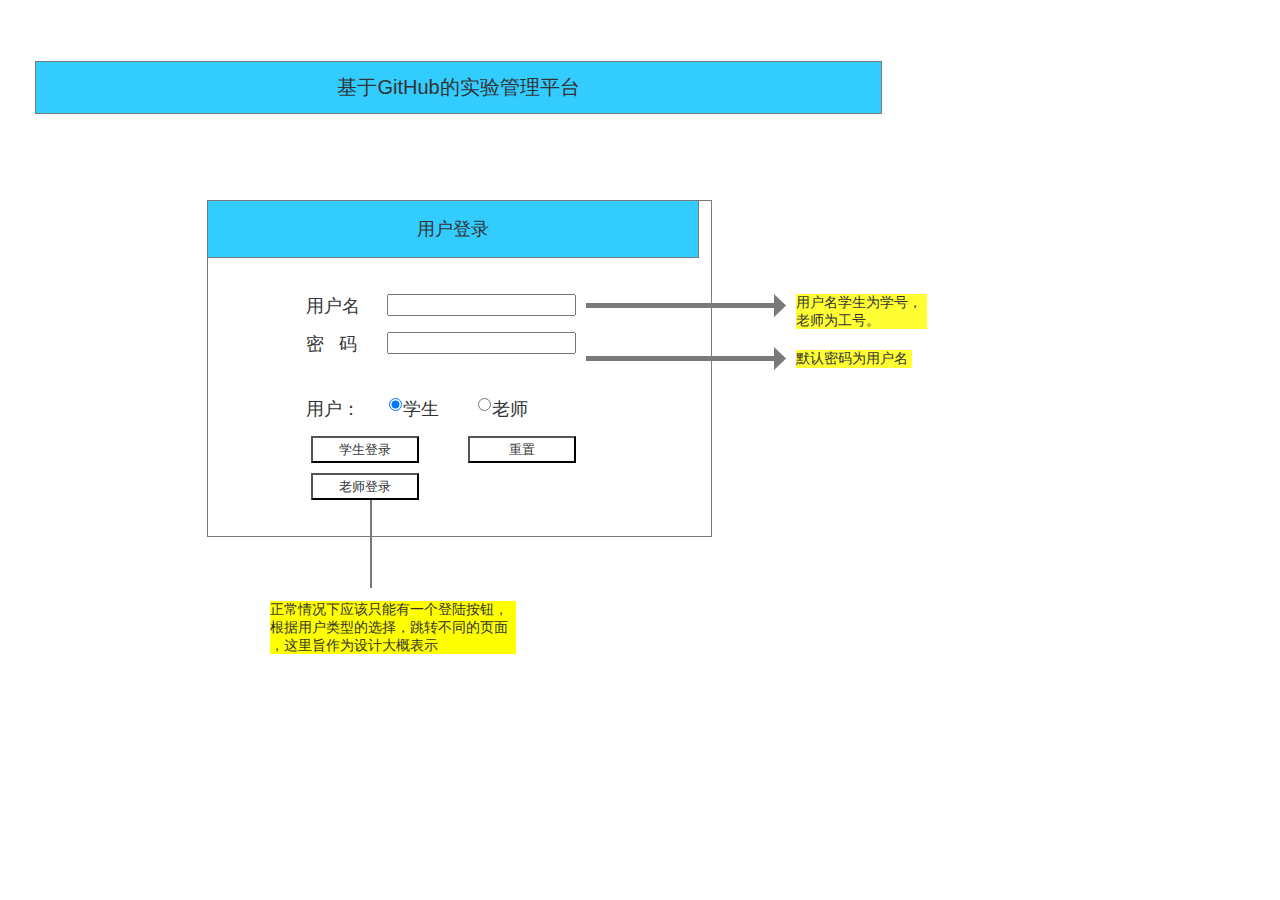
<file: test6/index.html>
﻿<!DOCTYPE html>
<html>
  <head>
    <title>index</title>
    <meta http-equiv="X-UA-Compatible" content="IE=edge"/>
    <meta http-equiv="content-type" content="text/html; charset=utf-8"/>
    <meta name="apple-mobile-web-app-capable" content="yes"/>
    <link href="resources/css/jquery-ui-themes.css" type="text/css" rel="stylesheet"/>
    <link href="resources/css/axure_rp_page.css" type="text/css" rel="stylesheet"/>
    <link href="data/styles.css" type="text/css" rel="stylesheet"/>
    <link href="files/index/styles.css" type="text/css" rel="stylesheet"/>
    <script src="resources/scripts/jquery-1.7.1.min.js"></script>
    <script src="resources/scripts/jquery-ui-1.8.10.custom.min.js"></script>
    <script src="resources/scripts/axure/axQuery.js"></script>
    <script src="resources/scripts/axure/globals.js"></script>
    <script src="resources/scripts/axutils.js"></script>
    <script src="resources/scripts/axure/annotation.js"></script>
    <script src="resources/scripts/axure/axQuery.std.js"></script>
    <script src="resources/scripts/axure/doc.js"></script>
    <script src="data/document.js"></script>
    <script src="resources/scripts/messagecenter.js"></script>
    <script src="resources/scripts/axure/events.js"></script>
    <script src="resources/scripts/axure/recording.js"></script>
    <script src="resources/scripts/axure/action.js"></script>
    <script src="resources/scripts/axure/expr.js"></script>
    <script src="resources/scripts/axure/geometry.js"></script>
    <script src="resources/scripts/axure/flyout.js"></script>
    <script src="resources/scripts/axure/ie.js"></script>
    <script src="resources/scripts/axure/model.js"></script>
    <script src="resources/scripts/axure/repeater.js"></script>
    <script src="resources/scripts/axure/sto.js"></script>
    <script src="resources/scripts/axure/utils.temp.js"></script>
    <script src="resources/scripts/axure/variables.js"></script>
    <script src="resources/scripts/axure/drag.js"></script>
    <script src="resources/scripts/axure/move.js"></script>
    <script src="resources/scripts/axure/visibility.js"></script>
    <script src="resources/scripts/axure/style.js"></script>
    <script src="resources/scripts/axure/adaptive.js"></script>
    <script src="resources/scripts/axure/tree.js"></script>
    <script src="resources/scripts/axure/init.temp.js"></script>
    <script src="files/index/data.js"></script>
    <script src="resources/scripts/axure/legacy.js"></script>
    <script src="resources/scripts/axure/viewer.js"></script>
    <script src="resources/scripts/axure/math.js"></script>
    <script type="text/javascript">
      $axure.utils.getTransparentGifPath = function() { return 'resources/images/transparent.gif'; };
      $axure.utils.getOtherPath = function() { return 'resources/Other.html'; };
      $axure.utils.getReloadPath = function() { return 'resources/reload.html'; };
    </script>
  </head>
  <body>
    <div id="base" class="">

      <!-- Unnamed (矩形) -->
      <div id="u0" class="ax_default box_1">
        <div id="u0_div" class=""></div>
        <!-- Unnamed () -->
        <div id="u1" class="text" style="visibility: visible;">
          <p><span>基于GitHub的实验管理平台</span></p>
        </div>
      </div>

      <!-- Unnamed (矩形) -->
      <div id="u2" class="ax_default box_1">
        <div id="u2_div" class=""></div>
        <!-- Unnamed () -->
        <div id="u3" class="text" style="display: none; visibility: hidden">
          <p><span></span></p>
        </div>
      </div>

      <!-- Unnamed (矩形) -->
      <div id="u4" class="ax_default box_1">
        <div id="u4_div" class=""></div>
        <!-- Unnamed () -->
        <div id="u5" class="text" style="visibility: visible;">
          <p><span>用户登录</span></p>
        </div>
      </div>

      <!-- Unnamed (矩形) -->
      <div id="u6" class="ax_default label">
        <div id="u6_div" class=""></div>
        <!-- Unnamed () -->
        <div id="u7" class="text" style="visibility: visible;">
          <p><span>用户名</span></p>
        </div>
      </div>

      <!-- Unnamed (矩形) -->
      <div id="u8" class="ax_default label">
        <div id="u8_div" class=""></div>
        <!-- Unnamed () -->
        <div id="u9" class="text" style="visibility: visible;">
          <p><span>密&nbsp;&nbsp; 码</span></p>
        </div>
      </div>

      <!-- Unnamed (文本框) -->
      <div id="u10" class="ax_default text_field">
        <input id="u10_input" type="text" value=""/>
      </div>

      <!-- Unnamed (文本框) -->
      <div id="u11" class="ax_default text_field">
        <input id="u11_input" type="text" value=""/>
      </div>

      <!-- Unnamed (矩形) -->
      <div id="u12" class="ax_default label">
        <div id="u12_div" class=""></div>
        <!-- Unnamed () -->
        <div id="u13" class="text" style="visibility: visible;">
          <p><span>用户：</span></p>
        </div>
      </div>

      <!-- Unnamed (单选按钮) -->
      <div id="u14" class="ax_default radio_button">
        <label for="u14_input">
          <!-- Unnamed () -->
          <div id="u15" class="text" style="visibility: visible;">
            <p><span>学生</span></p>
          </div>
        </label>
        <input id="u14_input" type="radio" value="radio" name="u14" checked/>
      </div>

      <!-- Unnamed (单选按钮) -->
      <div id="u16" class="ax_default radio_button">
        <label for="u16_input">
          <!-- Unnamed () -->
          <div id="u17" class="text" style="visibility: visible;">
            <p><span>老师</span></p>
          </div>
        </label>
        <input id="u16_input" type="radio" value="radio" name="u16"/>
      </div>

      <!-- Unnamed (提交按钮) -->
      <div id="u18" class="ax_default html_button">
        <input id="u18_input" type="submit" value="学生登录"/>
      </div>

      <!-- Unnamed (提交按钮) -->
      <div id="u19" class="ax_default html_button">
        <input id="u19_input" type="submit" value="重置"/>
      </div>

      <!-- Unnamed (矩形) -->
      <div id="u20" class="ax_default label">
        <div id="u20_div" class=""></div>
        <!-- Unnamed () -->
        <div id="u21" class="text" style="visibility: visible;">
          <p><span>用户名学生为学号，</span></p><p><span>老师为工号。</span></p>
        </div>
      </div>

      <!-- Unnamed (矩形) -->
      <div id="u22" class="ax_default label">
        <div id="u22_div" class=""></div>
        <!-- Unnamed () -->
        <div id="u23" class="text" style="visibility: visible;">
          <p><span>默认密码为用户名</span></p>
        </div>
      </div>

      <!-- Unnamed (水平线) -->
      <div id="u24" class="ax_default arrow">
        <img id="u24_img" class="img " src="images/index/u24.png"/>
        <!-- Unnamed () -->
        <div id="u25" class="text" style="display: none; visibility: hidden">
          <p><span></span></p>
        </div>
      </div>

      <!-- Unnamed (水平线) -->
      <div id="u26" class="ax_default arrow">
        <img id="u26_img" class="img " src="images/index/u24.png"/>
        <!-- Unnamed () -->
        <div id="u27" class="text" style="display: none; visibility: hidden">
          <p><span></span></p>
        </div>
      </div>

      <!-- Unnamed (提交按钮) -->
      <div id="u28" class="ax_default html_button">
        <input id="u28_input" type="submit" value="老师登录"/>
      </div>

      <!-- Unnamed (垂直线) -->
      <div id="u29" class="ax_default line">
        <img id="u29_img" class="img " src="images/index/u29.png"/>
        <!-- Unnamed () -->
        <div id="u30" class="text" style="display: none; visibility: hidden">
          <p><span></span></p>
        </div>
      </div>

      <!-- Unnamed (矩形) -->
      <div id="u31" class="ax_default label">
        <div id="u31_div" class=""></div>
        <!-- Unnamed () -->
        <div id="u32" class="text" style="visibility: visible;">
          <p><span>正常情况下应该只能有一个登陆按钮，</span></p><p><span>根据用户类型的选择，跳转不同的页面</span></p><p><span>，这里旨作为设计大概表示</span></p>
        </div>
      </div>
    </div>
  </body>
</html>
</file>
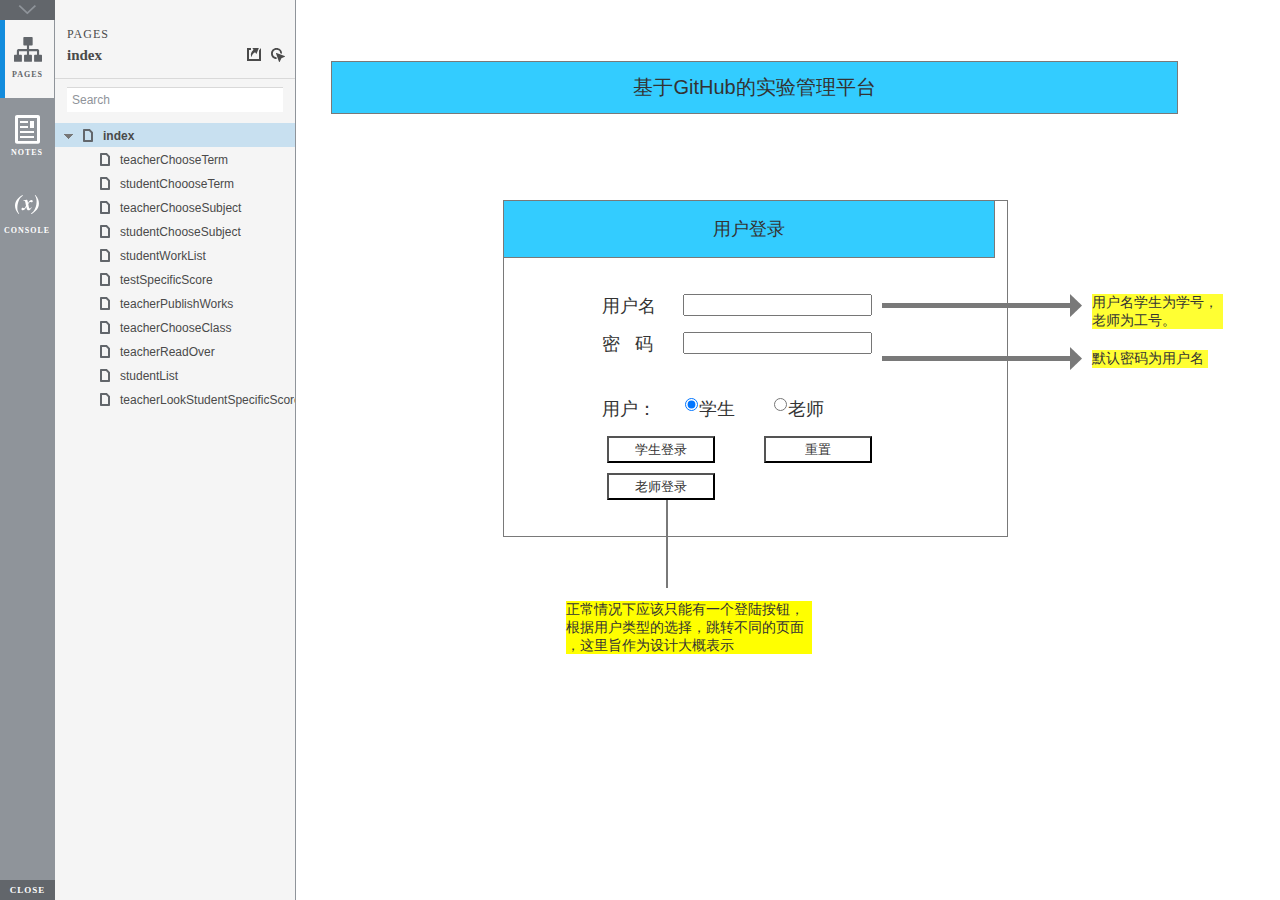
<file: test6/start.html>
﻿<!DOCTYPE html>
<html xmlns="http://www.w3.org/1999/xhtml" xml:lang="en" lang="en">
<head>
    <title>Untitled Document</title>
    <meta http-equiv="X-UA-Compatible" content="IE=edge"/>
    <meta http-equiv="content-type" content="text/html; charset=utf-8" />
    <meta name="viewport" content="width=device-width, initial-scale=1.0" />
    <meta name="apple-mobile-web-app-capable" content="yes" />
    <link type="text/css" href="resources/css/reset.css" rel="Stylesheet" />
    <link type="text/css" href="resources/css/default.css" rel="Stylesheet" />
    <!--<link href='https://fonts.googleapis.com/css?family=Nunito:300' rel='stylesheet' type='text/css'>-->

    <script type="text/javascript">
        if (location.href.toString().indexOf('file://localhost/') == 0) {
            location.href = location.href.toString().replace('file://localhost/', 'file:///');
        }
    </script>

    <script type="text/javascript" src="resources/scripts/jquery-1.7.1.min.js"></script>
    <script type="text/javascript" src="resources/scripts/player/splitter.js"></script>
    <script type="text/javascript" src="resources/scripts/axutils.js"></script>
    <script type="text/javascript" src="resources/scripts/player/axplayer.js"></script>
    <script type="text/javascript" src="resources/scripts/messagecenter.js"></script>
    <script type="text/javascript" src="data/document.js"></script>
    <style type="text/css">

#outerContainer {
	width:1000px;
	height:1500px;
}

.vsplitbar {
    width: 3px;
    /*background: #B9B9B9;*/
    border-right: 1px solid #8f949a;
}

.vsplitbar:hover, .vsplitbar.active {
    background: #8f949a;
}

#rightPanel {
    background-color: White;
}

/*#leftPanel {
    min-width: 120px;
}*/

.splitterMask {
   position:absolute;
   top: 0;
   left: 0;
   width: 100%;
   height: 100%;
   overflow: hidden;
   background-image: url(resources/images/transparent.gif);
   z-index: 20000;
}

    </style>
    <script type="text/javascript" language="JavaScript"><!--
        var SITEMAP_COLLAPSE_VAR_NAME = 'c';
        var PLUGIN_VAR_NAME = 'g';
        var FOOTNOTES_VAR_NAME = 'fn';
        var ADAPTIVE_VIEW_VAR_NAME = 'view';
        var lastLeftPanelWidth = 295;
        var toolBarOnly = true;

        // isolate scope
        (function() {
            setUpController();
            
            var configuration = $axure.document.configuration;
            var _settings = {};
            _settings.projectId = configuration.prototypeId;
            _settings.isAxshare = configuration.isAxshare;
            _settings.loadFeedbackPlugin = configuration.loadFeedbackPlugin;
            var cHash = getHashStringVar(SITEMAP_COLLAPSE_VAR_NAME);
            _settings.startCollapsed = cHash == "1";
            if(cHash == "2") closePlayer();
            var gHash = getHashStringVar(PLUGIN_VAR_NAME);
            if(gHash == "") gHash = 1;
            _settings.startPluginGid = gHash;

            $axure.player.settings = _settings;

            $(window).bind('load', function() {
                if(CHROME_5_LOCAL && !$('body').attr('pluginDetected')) {
                    window.location = 'resources/chrome/chrome.html';
                }
            });

            $(document).ready(function() {
                $axure.page.bind('load.start', mainFrame_onload);
                $axure.messageCenter.addMessageListener(messageCenter_message);

                $(document).on('pluginShown', function (event, data) {
                    setVarInCurrentUrlHash('g', data ? data : '');
                });

                $(document).on('pluginCreated', function(event, data) {
                    if($axure.player.settings.startPluginGid == data) {
                        $axure.player.showPlugin(data);
                    }
                });

                if($axure.player.settings.loadFeedbackPlugin) {
                    if($axure.player.settings.isAxshare) {
                        $axure.utils.loadJS('/Scripts/plugins/feedback/feedback8.js');
                    } else {
                        $axure.utils.loadJS('http://share.axure.com/Scripts/plugins/feedback/feedback8.js');
                    }
                }

                if(navigator.userAgent.indexOf("MSIE") >= 0) $('#outerContainer').width('100%');
                initialize();
                if($axure.player.settings.startCollapsed) $('#outerContainer').splitter({ sizeLeft: 0 });
                else $('#outerContainer').splitter({ sizeLeft: lastLeftPanelWidth });
                $('#leftPanel').width(lastLeftPanelWidth);
                
                $(window).resize(function() { resizeContent(); });

                $('#maximizePanelContainer').hide();

                initializeLogo();

                $(window).resize();
                resizeContent();
                
                $axure.player.collapseToBar();

                if($axure.player.settings.startCollapsed) {
                    collapse();
                    $('#leftPanel').width(0);
                }

                if(MOBILE_DEVICE) {
                    $('#interfaceControlFrameMinimizeContainer').height('45px');
                    $('#interfaceControlFrameMinimizeContainer a').height('45px');
                    $('#interfaceControlFrameHeaderContainer').css('margin-top','45px');
                    $('#interfaceControlFrameCloseContainer a').css('padding','10px 0px');
                    $('#maximizePanelContainer').height('45px');//.css('top','inherit').css('bottom','0px');

                    $('body').removeClass('hashover');

                    if(IOS) {
                        $('#rightPanel').css('overflow', 'auto').css('-webkit-overflow-scrolling', 'touch').css('-ms-overflow-x', 'hidden');

                        window.addEventListener("orientationchange", function() {
                            var viewport = document.querySelector("meta[name=viewport]");
                            //so iOS doesn't zoom when switching back to portrait
                            viewport.setAttribute('content', 'width=device-width, initial-scale=1.0, maximum-scale=1.0');
                            viewport.setAttribute('content', 'width=device-width, initial-scale=1.0');
                            resizeContent();
                        }, false);

                        $axure.page.bind('load.start', function() {
                            resizeContent();
                        });
                    }
                }

            });

            function initialize() {
                var legacyQString = getQueryString("Page");
                if (legacyQString.length > 0) {
                    location.href = location.href.substring(0, location.href.indexOf("?")) + "#p=" + legacyQString;
                    return;
                }

                var mainFrame = document.getElementById("mainFrame");
                mainFrame.contentWindow.location.href = getInitialUrl();
            }

            function initializeLogo() {
                if($axure.document.configuration.logoImagePath) {
                    var image = new Image();
                    image.onload = function() {
                        $('#logoImage').css('max-width', this.width + 'px');
                        $axure.player.resizeContent();
                    };
                    image.src = $axure.document.configuration.logoImagePath;
                
                    $('#interfaceControlFrameLogoImageContainer').html('<img id="logoImage" src="" />');
                    $('#logoImage').attr('src', $axure.document.configuration.logoImagePath).load(function() { resizeContent(); });
                } else $('#interfaceControlFrameLogoImageContainer').hide();

                if ($axure.document.configuration.logoImageCaption) {
                    $('#interfaceControlFrameLogoCaptionContainer').html($axure.document.configuration.logoImageCaption);
                } else $('#interfaceControlFrameLogoCaptionContainer').hide();

                if(!$('#interfaceControlFrameLogoImageContainer').is(':visible') && !$('#interfaceControlFrameLogoCaptionContainer').is(':visible')) {
                    $('#interfaceControlFrameLogoContainer').hide();
                }
            }

            var resizeContent = $axure.player.resizeContent = function() {
                var newHeight = $(window).height();
                var newWidth = $(window).width();

                var controlContainerHeight = newHeight;// - 30;
                if($('#interfaceControlFrameLogoContainer').is(':visible')) controlContainerHeight -= $('#interfaceControlFrameLogoContainer').outerHeight();// + 16;

                $('#outerContainer').height(newHeight).width(newWidth);
                $('.vsplitbar').height(newHeight);
                $('#leftPanel').height(newHeight);
                $('#interfaceControlFrame').height(newHeight);
                $('#interfaceControlFrameContainer').height(newHeight);
                $('#interfaceControlFrameHostContainer').height(controlContainerHeight);

                $('#rightPanel').height(newHeight);
                $('#mainFrame').height(newHeight);

                if($('#leftPanel').is(':visible')) $('#rightPanel').width($(window).width() - $('#leftPanel').width() - 1);// $('.vsplitbar').width());
                else $('#rightPanel').width($(window).width());

                $(document).trigger('ContainerHeightChange',[controlContainerHeight]);

                if(MOBILE_DEVICE) {
                    if(!(getHashStringVar(ADAPTIVE_VIEW_VAR_NAME).length > 0)) $axure.messageCenter.postMessage('setAdaptiveViewForSize', {'width':newWidth, 'height':$('#rightPanel').height()});
                }
            }

            var collapseToBar = $axure.player.collapseToBar = function() {
                lastLeftPanelWidth = $('#leftPanel').width();
                $('#leftPanel').width('55px');
                $('.vsplitbar').hide();
                $('#rightPanel').width($(window).width() - $('#leftPanel').width());
                $(window).resize();
                $('#outerContainer').trigger('resize');
                toolBarOnly = true;
            }

            var expandFromBar = $axure.player.expandFromBar = function() {
                if($('.vsplitbar').is(':visible')) return;

                $('#leftPanel').width(lastLeftPanelWidth);
                $('.vsplitbar').show();
                $('#rightPanel').width($(window).width() - $('#leftPanel').width() - 1);// $('.vsplitbar').width());
                $(window).resize();
                $('#outerContainer').trigger('resize');
                toolBarOnly = false;
            }

        })();

        function messageCenter_message(message, data) {
            if(message == 'expandFrame') expand();
            else if(message == 'getCollapseFrameOnLoad' && $axure.player.settings.startCollapsed && !MOBILE_DEVICE) $axure.messageCenter.postMessage('collapseFrameOnLoad');
        }

        
        function getInitialUrl() {
            var pageName = getHashStringVar("p");
            if(pageName.length > 0) return pageName + ".html";
            else {
                var url = getFirstPageUrl($axure.document.sitemap.rootNodes);
                return (url ? url : "about:blank");
            }
        }

        function getFirstPageUrl(nodes) {
            for (var i = 0; i < nodes.length; i++) {
                var node = nodes[i];
                if (node.url) return node.url;
                else {
                    var hasChildren = (node.children && node.children.length > 0);
                    if (hasChildren) {
                        var url = getFirstPageUrl(node.children);
                        if (url) return url;
                    }
                }
            }
            return null;
        }

        function closePlayer() {
            if($axure.page.location) window.location.href = $axure.page.location;
            else {
                var pageFile = getInitialUrl();
                var currentLocation = window.location.toString();
                window.location.href = currentLocation.substr(0, currentLocation.lastIndexOf("/") + 1) + pageFile;
            }
        }

        function replaceHash(newHash) {
            var currentLocWithoutHash = window.location.toString().split('#')[0];

            //We use replace so that every hash change doesn't get appended to the history stack.
            //We use replaceState in browsers that support it, else replace the location
            if(typeof window.history.replaceState != 'undefined') {
                try {
                    //Chrome 45 (Version 45.0.2454.85 m) started throwing an error here when generated locally (this only happens with sitemap open) which broke all interactions.
                    //try catch breaks the url adjusting nicely when the sitemap is open, but all interactions and forward and back buttons work.
                    //Uncaught SecurityError: Failed to execute 'replaceState' on 'History': A history state object with URL 'file:///C:/Users/Ian/Documents/Axure/HTML/Untitled/start.html#p=home' cannot be created in a document with origin 'null'.
                    window.history.replaceState(null, null, currentLocWithoutHash + newHash);
                } catch(ex) {}
            } else {
                window.location.replace(currentLocWithoutHash + newHash);
            }
        }

        function collapse() {
            setVarInCurrentUrlHash('c', 1);
            if(!toolBarOnly) lastLeftPanelWidth = $('#leftPanel').width();

            $('#maximizePanelContainer').show();
            $('#leftPanel').hide();
            $('.vsplitbar').hide();
            $('#rightPanel').width($(window).width());
            $(window).resize();
            $('#outerContainer').trigger('resize');

            $(document).trigger('sidebarCollapse');

            if(MOBILE_DEVICE) {
                $('#maximizePanelContainer').animate({
                    top:$('#rightPanel').height() - $('#maximizePanelContainer').height()
                }, 300, 'swing', function() {
                    $('#maximizePanelContainer').css('top', 'inherit').css('bottom', '0px');
                });
            }
        }

        function expand() {
            if(MOBILE_DEVICE) {
                $('#maximizePanelContainer').css('top', '0px').css('bottom', 'inherit');
            }

            deleteVarFromCurrentUrlHash('c');
            $('#maximizePanelContainer').hide();
            $('#leftPanel').width(lastLeftPanelWidth);
            $('#leftPanel').show();
            if(!toolBarOnly) {
                $('.vsplitbar').show();
                $('#rightPanel').width($(window).width() - $('#leftPanel').width() - 1);
            } else {
                $axure.player.collapseToBar();
            }
            $(window).resize();
            $('#outerContainer').trigger('resize');

            $(document).trigger('sidebarExpanded');
        }


        function mainFrame_onload() {
            if($axure.page.pageName) document.title = $axure.page.pageName;
        }

        function getQueryString(query) {
            var qstring = self.location.href.split("?");
            if(qstring.length < 2) return "";
            return GetParameter(qstring, query);
        }
        
        function GetParameter(qstring, query) {
            var prms = qstring[1].split("&");
            var frmelements = new Array();
            var currprmeter, querystr = "";

            for(var i = 0; i < prms.length; i++) {
                currprmeter = prms[i].split("=");
                frmelements[i] = new Array();
                frmelements[i][0] = currprmeter[0];
                frmelements[i][1] = currprmeter[1];
            }

            for(j = 0; j < frmelements.length; j++) {
                if(frmelements[j][0].toLowerCase() == query.toLowerCase()) {
                    querystr = frmelements[j][1];
                    break;
                }
            }
            return querystr;
        }
        
        function getHashStringVar(query) {
            var qstring = self.location.href.split("#");
            if(qstring.length < 2) return "";
            return GetParameter(qstring, query);
        }

        function setHashStringVar(currentHash, varName, varVal) {
            var varWithEqual = varName + '=';
            var poundVarWithEqual = varVal === '' ? '' :  '#' + varName + '=' + varVal;
            var ampVarWithEqual = varVal === '' ? '' :  '&' + varName + '=' + varVal;
            var hashToSet = '';

            var pageIndex = currentHash.indexOf('#' + varWithEqual);
            if(pageIndex == -1) pageIndex = currentHash.indexOf('&' + varWithEqual);
            if(pageIndex != -1) {
                var newHash = currentHash.substring(0, pageIndex);

                newHash = newHash == '' ? poundVarWithEqual : newHash + ampVarWithEqual;

                var ampIndex = currentHash.indexOf('&', pageIndex + 1);
                if(ampIndex != -1) {
                    newHash = newHash == '' ? '#' + currentHash.substring(ampIndex + 1) : newHash + currentHash.substring(ampIndex);
                }
                hashToSet = newHash;
            } else if(currentHash.indexOf('#') != -1) {
                hashToSet = currentHash + ampVarWithEqual;
            } else {
                hashToSet = poundVarWithEqual;
            }

            if(hashToSet != '' || varVal == '') {
                return hashToSet;
            }

            return null;
        }

        function setVarInCurrentUrlHash(varName, varVal) {
            var newHash = setHashStringVar(window.location.hash, varName, varVal);

            if(newHash != null) {
                replaceHash(newHash);
            }
        }

        function deleteHashStringVar(currentHash, varName) {
            var varWithEqual = varName + '=';

            var pageIndex = currentHash.indexOf('#' + varWithEqual);
            if(pageIndex == -1) pageIndex = currentHash.indexOf('&' + varWithEqual);
            if(pageIndex != -1) {
                var newHash = currentHash.substring(0, pageIndex);

                var ampIndex = currentHash.indexOf('&', pageIndex + 1);

                //IF begin of string....if none blank, ELSE # instead of & and rest
                //IF in string....prefix + if none blank, ELSE &-rest
                if(newHash == '') { //beginning of string
                    newHash = ampIndex != -1 ? '#' + currentHash.substring(ampIndex + 1) : '';
                } else { //somewhere in the middle
                    newHash = newHash + (ampIndex != -1 ? currentHash.substring(ampIndex) : '');
                }

                return newHash;
            }

            return null;
        }

        function deleteVarFromCurrentUrlHash(varName) {
            var newHash = deleteHashStringVar(window.location.hash, varName);

            if(newHash != null) {
                replaceHash(newHash);
            }
        }
    --></script>

    <link type="text/css" rel="Stylesheet" href="plugins/sitemap/styles/sitemap.css" />
    <script type="text/javascript" src="plugins/sitemap/sitemap.js"></script>
    <link type="text/css" rel="Stylesheet" href="plugins/page_notes/styles/page_notes.css" />
    <script type="text/javascript" src="plugins/page_notes/page_notes.js"></script>
    <!--<link type="text/css" rel="Stylesheet" href="plugins/recordplay/styles/recordplay.css" />
    <script type="text/javascript" src="plugins/recordplay/recordplay.js"></script>-->
    <link type="text/css" rel="Stylesheet" href="plugins/debug/styles/debug.css" />
    <script type="text/javascript" src="plugins/debug/debug.js"></script>

</head>
<body scroll="no" class="hashover">
    <div id="outerContainer">

        <div id="leftPanel">
            <div id="interfaceControlFrame">
                <div id="interfaceControlFrameMinimizeContainer">
                    <a title="Collapse" id="interfaceControlFrameMinimizeButton" onclick="collapse();">&nbsp;</a>
                </div>
                <div id="interfaceControlFrameHeaderContainer">
                    <ul id="interfaceControlFrameHeader"></ul>
                </div>
                <div id="interfaceControlFrameContainer">
                    <div id="interfaceControlFrameLogoContainer">
                        <div id="interfaceControlFrameLogoImageContainer"></div>
                        <div id="interfaceControlFrameLogoCaptionContainer"></div>
                    </div>
                    <div id="interfaceControlFrameHostContainer">
                    </div>
                </div>
                <div id="interfaceControlFrameCloseContainer">
                    <a title="Close" id="interfaceControlFrameCloseButton" onclick="closePlayer();">CLOSE</a>
                </div>
            </div>
        </div>
        <div id="rightPanel">
            <iframe id="mainFrame" name="mainFrame" width="100%" height="100%" src="" frameborder="0" style="display: block;"></iframe>
        </div>

    </div>

    <div id="maximizePanelContainer">
        <iframe id="expandFrame" src="resources/expand.html" width="100%" height="100%" scrolling="no" allowtransparency="true" frameborder="0"></iframe>
    </div>

</body>
</html>
</file>
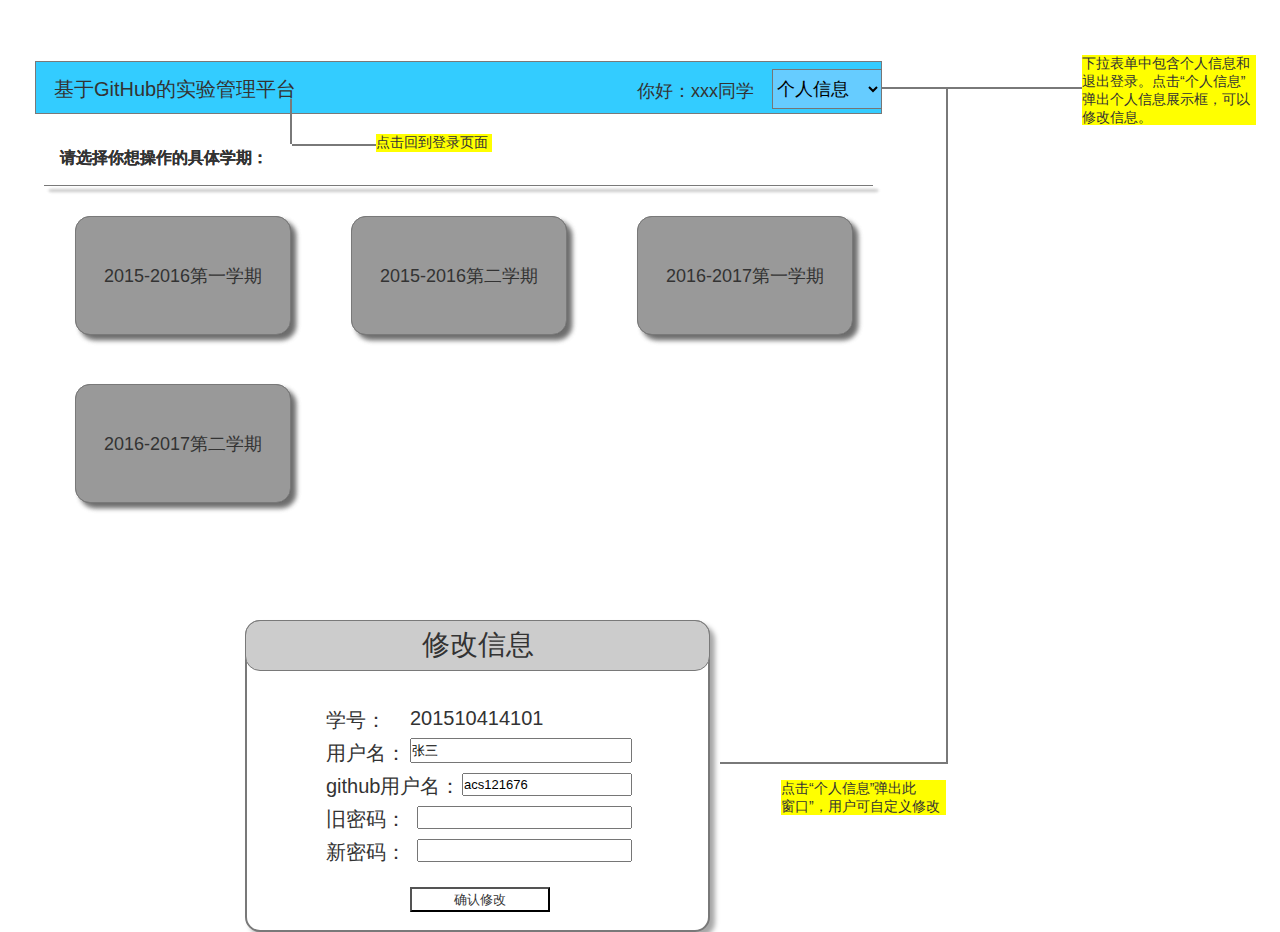
<file: test6/studentchoooseterm.html>
﻿<!DOCTYPE html>
<html>
  <head>
    <title>studentChoooseTerm</title>
    <meta http-equiv="X-UA-Compatible" content="IE=edge"/>
    <meta http-equiv="content-type" content="text/html; charset=utf-8"/>
    <meta name="apple-mobile-web-app-capable" content="yes"/>
    <link href="resources/css/jquery-ui-themes.css" type="text/css" rel="stylesheet"/>
    <link href="resources/css/axure_rp_page.css" type="text/css" rel="stylesheet"/>
    <link href="data/styles.css" type="text/css" rel="stylesheet"/>
    <link href="files/studentchoooseterm/styles.css" type="text/css" rel="stylesheet"/>
    <script src="resources/scripts/jquery-1.7.1.min.js"></script>
    <script src="resources/scripts/jquery-ui-1.8.10.custom.min.js"></script>
    <script src="resources/scripts/axure/axQuery.js"></script>
    <script src="resources/scripts/axure/globals.js"></script>
    <script src="resources/scripts/axutils.js"></script>
    <script src="resources/scripts/axure/annotation.js"></script>
    <script src="resources/scripts/axure/axQuery.std.js"></script>
    <script src="resources/scripts/axure/doc.js"></script>
    <script src="data/document.js"></script>
    <script src="resources/scripts/messagecenter.js"></script>
    <script src="resources/scripts/axure/events.js"></script>
    <script src="resources/scripts/axure/recording.js"></script>
    <script src="resources/scripts/axure/action.js"></script>
    <script src="resources/scripts/axure/expr.js"></script>
    <script src="resources/scripts/axure/geometry.js"></script>
    <script src="resources/scripts/axure/flyout.js"></script>
    <script src="resources/scripts/axure/ie.js"></script>
    <script src="resources/scripts/axure/model.js"></script>
    <script src="resources/scripts/axure/repeater.js"></script>
    <script src="resources/scripts/axure/sto.js"></script>
    <script src="resources/scripts/axure/utils.temp.js"></script>
    <script src="resources/scripts/axure/variables.js"></script>
    <script src="resources/scripts/axure/drag.js"></script>
    <script src="resources/scripts/axure/move.js"></script>
    <script src="resources/scripts/axure/visibility.js"></script>
    <script src="resources/scripts/axure/style.js"></script>
    <script src="resources/scripts/axure/adaptive.js"></script>
    <script src="resources/scripts/axure/tree.js"></script>
    <script src="resources/scripts/axure/init.temp.js"></script>
    <script src="files/studentchoooseterm/data.js"></script>
    <script src="resources/scripts/axure/legacy.js"></script>
    <script src="resources/scripts/axure/viewer.js"></script>
    <script src="resources/scripts/axure/math.js"></script>
    <script type="text/javascript">
      $axure.utils.getTransparentGifPath = function() { return 'resources/images/transparent.gif'; };
      $axure.utils.getOtherPath = function() { return 'resources/Other.html'; };
      $axure.utils.getReloadPath = function() { return 'resources/reload.html'; };
    </script>
  </head>
  <body>
    <div id="base" class="">

      <!-- Unnamed (矩形) -->
      <div id="u89" class="ax_default label">
        <div id="u89_div" class=""></div>
        <!-- Unnamed () -->
        <div id="u90" class="text" style="visibility: visible;">
          <p><span>请选择你想操作的具体学期：</span></p>
        </div>
      </div>

      <!-- Unnamed (水平线) -->
      <div id="u91" class="ax_default line">
        <img id="u91_img" class="img " src="images/teacherchooseterm/u40.png"/>
        <!-- Unnamed () -->
        <div id="u92" class="text" style="display: none; visibility: hidden">
          <p><span></span></p>
        </div>
      </div>

      <!-- Unnamed (矩形) -->
      <div id="u93" class="ax_default box_1">
        <div id="u93_div" class=""></div>
        <!-- Unnamed () -->
        <div id="u94" class="text" style="visibility: visible;">
          <p><span>2015-2016第一学期</span></p>
        </div>
      </div>

      <!-- Unnamed (矩形) -->
      <div id="u95" class="ax_default box_1">
        <div id="u95_div" class=""></div>
        <!-- Unnamed () -->
        <div id="u96" class="text" style="visibility: visible;">
          <p><span>2016-2017第二学期</span></p>
        </div>
      </div>

      <!-- Unnamed (矩形) -->
      <div id="u97" class="ax_default box_1">
        <div id="u97_div" class=""></div>
        <!-- Unnamed () -->
        <div id="u98" class="text" style="visibility: visible;">
          <p><span>2015-2016第二学期</span></p>
        </div>
      </div>

      <!-- Unnamed (矩形) -->
      <div id="u99" class="ax_default box_1">
        <div id="u99_div" class=""></div>
        <!-- Unnamed () -->
        <div id="u100" class="text" style="visibility: visible;">
          <p><span>2016-2017第一学期</span></p>
        </div>
      </div>

      <!-- Unnamed (矩形) -->
      <div id="u101" class="ax_default label">
        <div id="u101_div" class=""></div>
        <!-- Unnamed () -->
        <div id="u102" class="text" style="visibility: visible;">
          <p><span>请选择你想操作的具体学期：</span></p>
        </div>
      </div>

      <!-- Unnamed (水平线) -->
      <div id="u103" class="ax_default line">
        <img id="u103_img" class="img " src="images/teacherchooseterm/u40.png"/>
        <!-- Unnamed () -->
        <div id="u104" class="text" style="display: none; visibility: hidden">
          <p><span></span></p>
        </div>
      </div>

      <!-- Unnamed (矩形) -->
      <div id="u105" class="ax_default box_1">
        <div id="u105_div" class=""></div>
        <!-- Unnamed () -->
        <div id="u106" class="text" style="visibility: visible;">
          <p><span>2015-2016第一学期</span></p>
        </div>
      </div>

      <!-- Unnamed (矩形) -->
      <div id="u107" class="ax_default box_1">
        <div id="u107_div" class=""></div>
        <!-- Unnamed () -->
        <div id="u108" class="text" style="visibility: visible;">
          <p><span>2016-2017第二学期</span></p>
        </div>
      </div>

      <!-- Unnamed (矩形) -->
      <div id="u109" class="ax_default box_1">
        <div id="u109_div" class=""></div>
        <!-- Unnamed () -->
        <div id="u110" class="text" style="visibility: visible;">
          <p><span>2015-2016第二学期</span></p>
        </div>
      </div>

      <!-- Unnamed (矩形) -->
      <div id="u111" class="ax_default box_1">
        <div id="u111_div" class=""></div>
        <!-- Unnamed () -->
        <div id="u112" class="text" style="visibility: visible;">
          <p><span>2016-2017第一学期</span></p>
        </div>
      </div>

      <!-- Unnamed (矩形) -->
      <div id="u113" class="ax_default label">
        <div id="u113_div" class=""></div>
        <!-- Unnamed () -->
        <div id="u114" class="text" style="visibility: visible;">
          <p><span>下拉表单中包含个人信息和</span></p><p><span>退出登录。点击“个人信息”</span></p><p><span>弹出个人信息展示框，可以</span></p><p><span>修改信息。</span></p>
        </div>
      </div>

      <!-- Unnamed (矩形) -->
      <div id="u115" class="ax_default box_1">
        <div id="u115_div" class=""></div>
        <!-- Unnamed () -->
        <div id="u116" class="text" style="display: none; visibility: hidden">
          <p><span></span></p>
        </div>
      </div>

      <!-- Unnamed (矩形) -->
      <div id="u117" class="ax_default label">
        <div id="u117_div" class=""></div>
        <!-- Unnamed () -->
        <div id="u118" class="text" style="visibility: visible;">
          <p><span>修改信息</span></p>
        </div>
      </div>

      <!-- Unnamed (矩形) -->
      <div id="u119" class="ax_default label">
        <div id="u119_div" class=""></div>
        <!-- Unnamed () -->
        <div id="u120" class="text" style="visibility: visible;">
          <p><span>学号：</span></p>
        </div>
      </div>

      <!-- Unnamed (矩形) -->
      <div id="u121" class="ax_default label">
        <div id="u121_div" class=""></div>
        <!-- Unnamed () -->
        <div id="u122" class="text" style="visibility: visible;">
          <p><span>201510414101</span></p>
        </div>
      </div>

      <!-- Unnamed (矩形) -->
      <div id="u123" class="ax_default label">
        <div id="u123_div" class=""></div>
        <!-- Unnamed () -->
        <div id="u124" class="text" style="visibility: visible;">
          <p><span>用户名：</span></p>
        </div>
      </div>

      <!-- Unnamed (矩形) -->
      <div id="u125" class="ax_default label">
        <div id="u125_div" class=""></div>
        <!-- Unnamed () -->
        <div id="u126" class="text" style="visibility: visible;">
          <p><span>github用户名：</span></p>
        </div>
      </div>

      <!-- Unnamed (矩形) -->
      <div id="u127" class="ax_default label">
        <div id="u127_div" class=""></div>
        <!-- Unnamed () -->
        <div id="u128" class="text" style="visibility: visible;">
          <p><span>新密码：</span></p>
        </div>
      </div>

      <!-- Unnamed (矩形) -->
      <div id="u129" class="ax_default label">
        <div id="u129_div" class=""></div>
        <!-- Unnamed () -->
        <div id="u130" class="text" style="visibility: visible;">
          <p><span>旧密码：</span></p>
        </div>
      </div>

      <!-- Unnamed (文本框) -->
      <div id="u131" class="ax_default text_field">
        <input id="u131_input" type="text" value="张三"/>
      </div>

      <!-- Unnamed (文本框) -->
      <div id="u132" class="ax_default text_field">
        <input id="u132_input" type="text" value="acs121676"/>
      </div>

      <!-- Unnamed (文本框) -->
      <div id="u133" class="ax_default text_field">
        <input id="u133_input" type="text" value=""/>
      </div>

      <!-- Unnamed (文本框) -->
      <div id="u134" class="ax_default text_field">
        <input id="u134_input" type="text" value=""/>
      </div>

      <!-- Unnamed (提交按钮) -->
      <div id="u135" class="ax_default html_button">
        <input id="u135_input" type="submit" value="确认修改"/>
      </div>

      <!-- Unnamed (垂直线) -->
      <div id="u136" class="ax_default line">
        <img id="u136_img" class="img " src="images/teacherchooseterm/u77.png"/>
        <!-- Unnamed () -->
        <div id="u137" class="text" style="display: none; visibility: hidden">
          <p><span></span></p>
        </div>
      </div>

      <!-- Unnamed (水平线) -->
      <div id="u138" class="ax_default line">
        <img id="u138_img" class="img " src="images/teacherchooseterm/u79.png"/>
        <!-- Unnamed () -->
        <div id="u139" class="text" style="display: none; visibility: hidden">
          <p><span></span></p>
        </div>
      </div>

      <!-- Unnamed (矩形) -->
      <div id="u140" class="ax_default label">
        <div id="u140_div" class=""></div>
        <!-- Unnamed () -->
        <div id="u141" class="text" style="visibility: visible;">
          <p><span>点击“个人信息”弹出此</span></p><p><span>窗口”，用户可自定义修改</span></p>
        </div>
      </div>

      <!-- Unnamed (矩形) -->
      <div id="u142" class="ax_default label">
        <div id="u142_div" class=""></div>
        <!-- Unnamed () -->
        <div id="u143" class="text" style="visibility: visible;">
          <p><span>点击回到登录页面</span></p>
        </div>
      </div>

      <!-- Unnamed (水平线) -->
      <div id="u144" class="ax_default line">
        <img id="u144_img" class="img " src="images/teacherchooseterm/u87.png"/>
        <!-- Unnamed () -->
        <div id="u145" class="text" style="display: none; visibility: hidden">
          <p><span></span></p>
        </div>
      </div>

      <!-- Unnamed (矩形) -->
      <div id="u146" class="ax_default box_1">
        <div id="u146_div" class=""></div>
        <!-- Unnamed () -->
        <div id="u147" class="text" style="display: none; visibility: hidden">
          <p><span></span></p>
        </div>
      </div>

      <!-- Unnamed (矩形) -->
      <div id="u148" class="ax_default label">
        <div id="u148_div" class=""></div>
        <!-- Unnamed () -->
        <div id="u149" class="text" style="visibility: visible;">
          <p><span>你好：xxx同学</span></p>
        </div>
      </div>

      <!-- Unnamed (下拉列表框) -->
      <div id="u150" class="ax_default droplist">
        <select id="u150_input">
          <option selected value="个人信息">个人信息</option>
          <option value="退出登录">退出登录</option>
        </select>
      </div>

      <!-- Unnamed (矩形) -->
      <div id="u151" class="ax_default label">
        <div id="u151_div" class=""></div>
        <!-- Unnamed () -->
        <div id="u152" class="text" style="visibility: visible;">
          <p><span>基于GitHub的实验管理平台</span></p>
        </div>
      </div>

      <!-- Unnamed (水平线) -->
      <div id="u153" class="ax_default line">
        <img id="u153_img" class="img " src="images/teacherchooseterm/u52.png"/>
        <!-- Unnamed () -->
        <div id="u154" class="text" style="display: none; visibility: hidden">
          <p><span></span></p>
        </div>
      </div>

      <!-- Unnamed (垂直线) -->
      <div id="u155" class="ax_default line">
        <img id="u155_img" class="img " src="images/teacherchooseterm/u85.png"/>
        <!-- Unnamed () -->
        <div id="u156" class="text" style="display: none; visibility: hidden">
          <p><span></span></p>
        </div>
      </div>
    </div>
  </body>
</html>
</file>
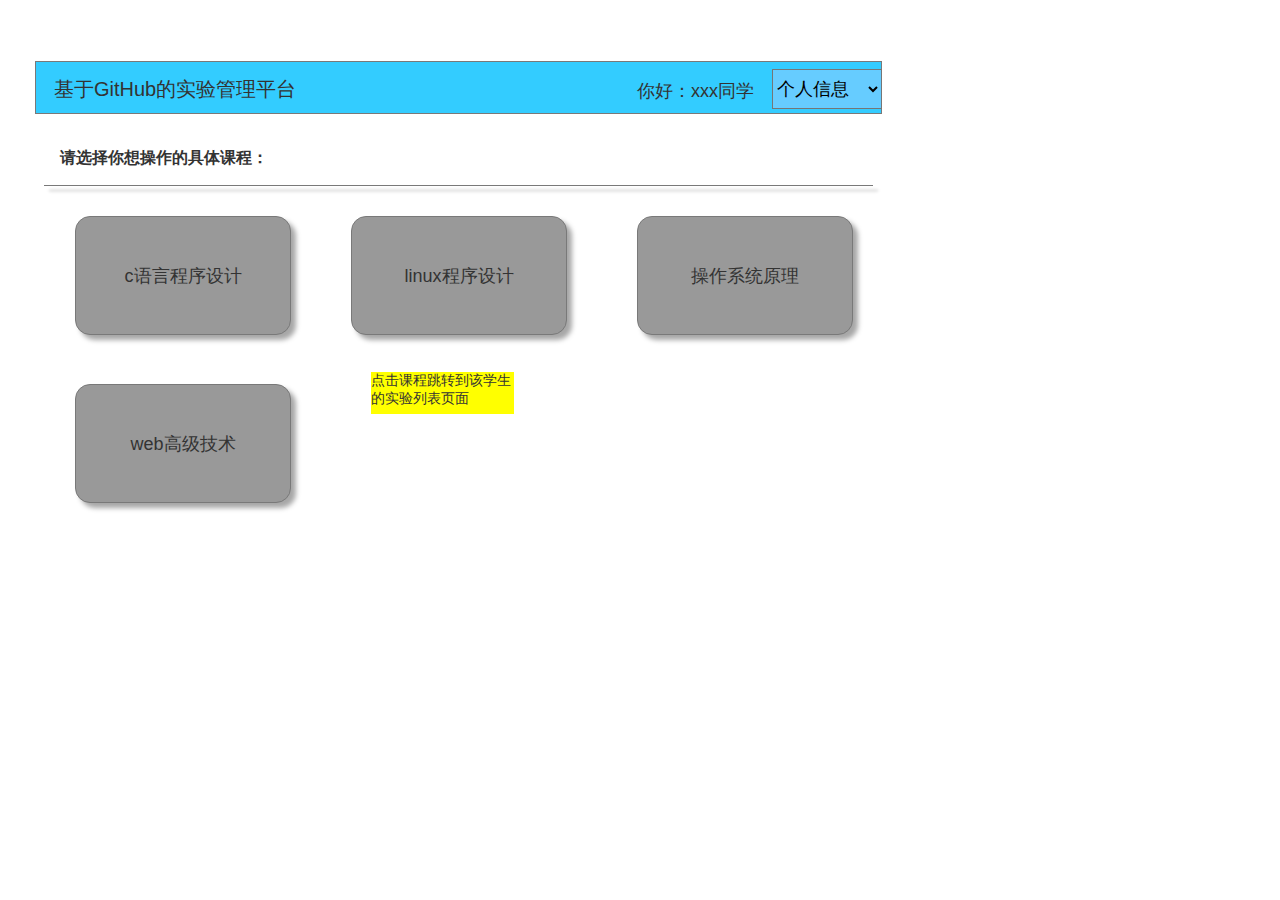
<file: test6/studentchoosesubject.html>
﻿<!DOCTYPE html>
<html>
  <head>
    <title>studentChooseSubject</title>
    <meta http-equiv="X-UA-Compatible" content="IE=edge"/>
    <meta http-equiv="content-type" content="text/html; charset=utf-8"/>
    <meta name="apple-mobile-web-app-capable" content="yes"/>
    <link href="resources/css/jquery-ui-themes.css" type="text/css" rel="stylesheet"/>
    <link href="resources/css/axure_rp_page.css" type="text/css" rel="stylesheet"/>
    <link href="data/styles.css" type="text/css" rel="stylesheet"/>
    <link href="files/studentchoosesubject/styles.css" type="text/css" rel="stylesheet"/>
    <script src="resources/scripts/jquery-1.7.1.min.js"></script>
    <script src="resources/scripts/jquery-ui-1.8.10.custom.min.js"></script>
    <script src="resources/scripts/axure/axQuery.js"></script>
    <script src="resources/scripts/axure/globals.js"></script>
    <script src="resources/scripts/axutils.js"></script>
    <script src="resources/scripts/axure/annotation.js"></script>
    <script src="resources/scripts/axure/axQuery.std.js"></script>
    <script src="resources/scripts/axure/doc.js"></script>
    <script src="data/document.js"></script>
    <script src="resources/scripts/messagecenter.js"></script>
    <script src="resources/scripts/axure/events.js"></script>
    <script src="resources/scripts/axure/recording.js"></script>
    <script src="resources/scripts/axure/action.js"></script>
    <script src="resources/scripts/axure/expr.js"></script>
    <script src="resources/scripts/axure/geometry.js"></script>
    <script src="resources/scripts/axure/flyout.js"></script>
    <script src="resources/scripts/axure/ie.js"></script>
    <script src="resources/scripts/axure/model.js"></script>
    <script src="resources/scripts/axure/repeater.js"></script>
    <script src="resources/scripts/axure/sto.js"></script>
    <script src="resources/scripts/axure/utils.temp.js"></script>
    <script src="resources/scripts/axure/variables.js"></script>
    <script src="resources/scripts/axure/drag.js"></script>
    <script src="resources/scripts/axure/move.js"></script>
    <script src="resources/scripts/axure/visibility.js"></script>
    <script src="resources/scripts/axure/style.js"></script>
    <script src="resources/scripts/axure/adaptive.js"></script>
    <script src="resources/scripts/axure/tree.js"></script>
    <script src="resources/scripts/axure/init.temp.js"></script>
    <script src="files/studentchoosesubject/data.js"></script>
    <script src="resources/scripts/axure/legacy.js"></script>
    <script src="resources/scripts/axure/viewer.js"></script>
    <script src="resources/scripts/axure/math.js"></script>
    <script type="text/javascript">
      $axure.utils.getTransparentGifPath = function() { return 'resources/images/transparent.gif'; };
      $axure.utils.getOtherPath = function() { return 'resources/Other.html'; };
      $axure.utils.getReloadPath = function() { return 'resources/reload.html'; };
    </script>
  </head>
  <body>
    <div id="base" class="">

      <!-- Unnamed (矩形) -->
      <div id="u178" class="ax_default box_1">
        <div id="u178_div" class=""></div>
        <!-- Unnamed () -->
        <div id="u179" class="text" style="display: none; visibility: hidden">
          <p><span></span></p>
        </div>
      </div>

      <!-- Unnamed (矩形) -->
      <div id="u180" class="ax_default label">
        <div id="u180_div" class=""></div>
        <!-- Unnamed () -->
        <div id="u181" class="text" style="visibility: visible;">
          <p><span>你好：xxx同学</span></p>
        </div>
      </div>

      <!-- Unnamed (下拉列表框) -->
      <div id="u182" class="ax_default droplist">
        <select id="u182_input">
          <option selected value="个人信息">个人信息</option>
          <option value="退出登录">退出登录</option>
        </select>
      </div>

      <!-- Unnamed (矩形) -->
      <div id="u183" class="ax_default label">
        <div id="u183_div" class=""></div>
        <!-- Unnamed () -->
        <div id="u184" class="text" style="visibility: visible;">
          <p><span>请选择你想操作的具体课程：</span></p>
        </div>
      </div>

      <!-- Unnamed (水平线) -->
      <div id="u185" class="ax_default line">
        <img id="u185_img" class="img " src="images/teacherchooseterm/u40.png"/>
        <!-- Unnamed () -->
        <div id="u186" class="text" style="display: none; visibility: hidden">
          <p><span></span></p>
        </div>
      </div>

      <!-- Unnamed (矩形) -->
      <div id="u187" class="ax_default box_1">
        <div id="u187_div" class=""></div>
        <!-- Unnamed () -->
        <div id="u188" class="text" style="visibility: visible;">
          <p><span>c语言程序设计</span></p>
        </div>
      </div>

      <!-- Unnamed (矩形) -->
      <div id="u189" class="ax_default box_1">
        <div id="u189_div" class=""></div>
        <!-- Unnamed () -->
        <div id="u190" class="text" style="visibility: visible;">
          <p><span>web高级技术</span></p>
        </div>
      </div>

      <!-- Unnamed (矩形) -->
      <div id="u191" class="ax_default box_1">
        <div id="u191_div" class=""></div>
        <!-- Unnamed () -->
        <div id="u192" class="text" style="visibility: visible;">
          <p><span>linux程序设计</span></p>
        </div>
      </div>

      <!-- Unnamed (矩形) -->
      <div id="u193" class="ax_default box_1">
        <div id="u193_div" class=""></div>
        <!-- Unnamed () -->
        <div id="u194" class="text" style="visibility: visible;">
          <p><span>操作系统原理</span></p>
        </div>
      </div>

      <!-- Unnamed (矩形) -->
      <div id="u195" class="ax_default label">
        <div id="u195_div" class=""></div>
        <!-- Unnamed () -->
        <div id="u196" class="text" style="visibility: visible;">
          <p><span>基于GitHub的实验管理平台</span></p>
        </div>
      </div>

      <!-- Unnamed (矩形) -->
      <div id="u197" class="ax_default label">
        <div id="u197_div" class=""></div>
        <!-- Unnamed () -->
        <div id="u198" class="text" style="visibility: visible;">
          <p><span>点击课程跳转到该学生的实验列表页面</span></p><p><span><br></span></p><p><span><br></span></p>
        </div>
      </div>
    </div>
  </body>
</html>
</file>
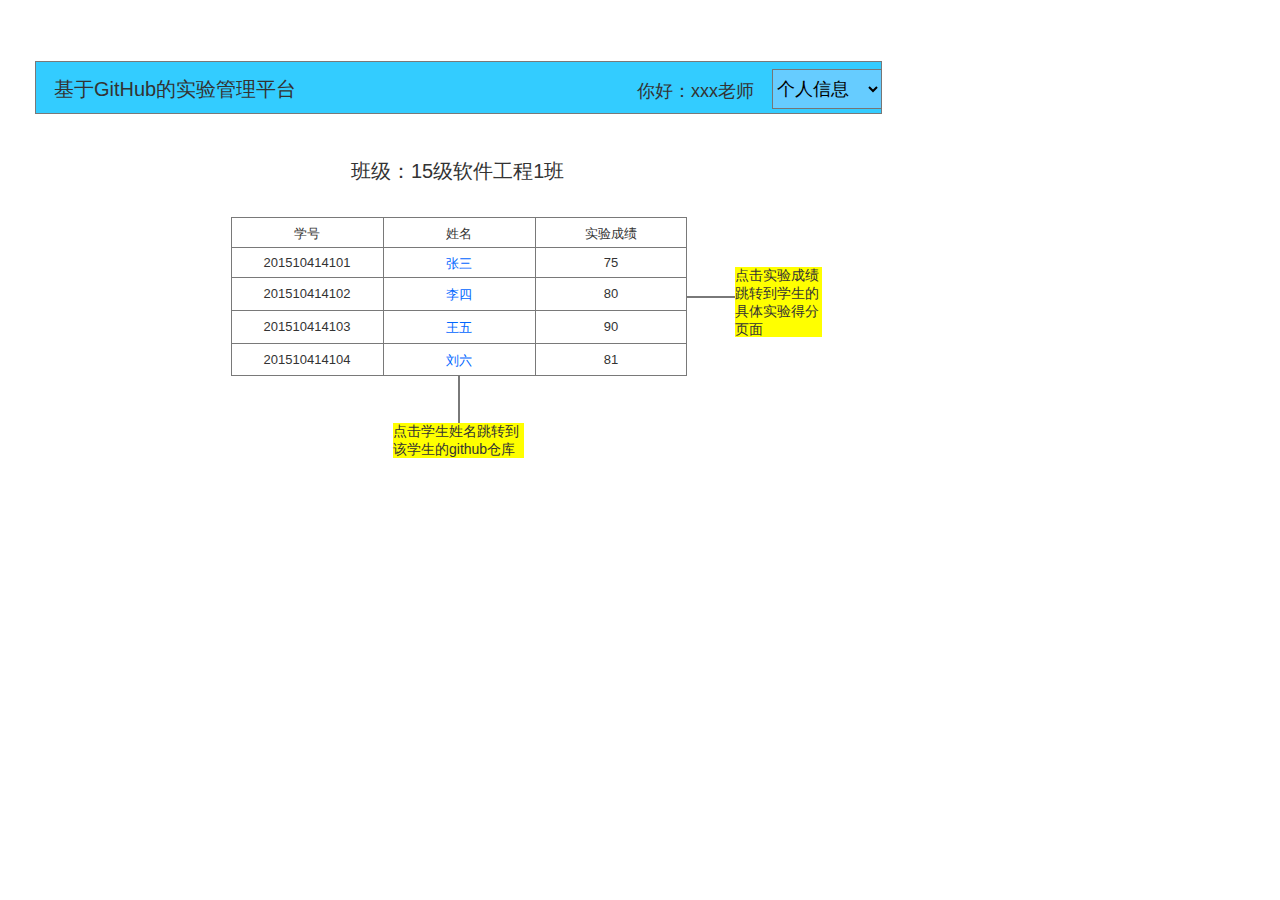
<file: test6/studentlist.html>
﻿<!DOCTYPE html>
<html>
  <head>
    <title>studentList</title>
    <meta http-equiv="X-UA-Compatible" content="IE=edge"/>
    <meta http-equiv="content-type" content="text/html; charset=utf-8"/>
    <meta name="apple-mobile-web-app-capable" content="yes"/>
    <link href="resources/css/jquery-ui-themes.css" type="text/css" rel="stylesheet"/>
    <link href="resources/css/axure_rp_page.css" type="text/css" rel="stylesheet"/>
    <link href="data/styles.css" type="text/css" rel="stylesheet"/>
    <link href="files/studentlist/styles.css" type="text/css" rel="stylesheet"/>
    <script src="resources/scripts/jquery-1.7.1.min.js"></script>
    <script src="resources/scripts/jquery-ui-1.8.10.custom.min.js"></script>
    <script src="resources/scripts/axure/axQuery.js"></script>
    <script src="resources/scripts/axure/globals.js"></script>
    <script src="resources/scripts/axutils.js"></script>
    <script src="resources/scripts/axure/annotation.js"></script>
    <script src="resources/scripts/axure/axQuery.std.js"></script>
    <script src="resources/scripts/axure/doc.js"></script>
    <script src="data/document.js"></script>
    <script src="resources/scripts/messagecenter.js"></script>
    <script src="resources/scripts/axure/events.js"></script>
    <script src="resources/scripts/axure/recording.js"></script>
    <script src="resources/scripts/axure/action.js"></script>
    <script src="resources/scripts/axure/expr.js"></script>
    <script src="resources/scripts/axure/geometry.js"></script>
    <script src="resources/scripts/axure/flyout.js"></script>
    <script src="resources/scripts/axure/ie.js"></script>
    <script src="resources/scripts/axure/model.js"></script>
    <script src="resources/scripts/axure/repeater.js"></script>
    <script src="resources/scripts/axure/sto.js"></script>
    <script src="resources/scripts/axure/utils.temp.js"></script>
    <script src="resources/scripts/axure/variables.js"></script>
    <script src="resources/scripts/axure/drag.js"></script>
    <script src="resources/scripts/axure/move.js"></script>
    <script src="resources/scripts/axure/visibility.js"></script>
    <script src="resources/scripts/axure/style.js"></script>
    <script src="resources/scripts/axure/adaptive.js"></script>
    <script src="resources/scripts/axure/tree.js"></script>
    <script src="resources/scripts/axure/init.temp.js"></script>
    <script src="files/studentlist/data.js"></script>
    <script src="resources/scripts/axure/legacy.js"></script>
    <script src="resources/scripts/axure/viewer.js"></script>
    <script src="resources/scripts/axure/math.js"></script>
    <script type="text/javascript">
      $axure.utils.getTransparentGifPath = function() { return 'resources/images/transparent.gif'; };
      $axure.utils.getOtherPath = function() { return 'resources/Other.html'; };
      $axure.utils.getReloadPath = function() { return 'resources/reload.html'; };
    </script>
  </head>
  <body>
    <div id="base" class="">

      <!-- Unnamed (矩形) -->
      <div id="u415" class="ax_default box_1">
        <div id="u415_div" class=""></div>
        <!-- Unnamed () -->
        <div id="u416" class="text" style="display: none; visibility: hidden">
          <p><span></span></p>
        </div>
      </div>

      <!-- Unnamed (矩形) -->
      <div id="u417" class="ax_default label">
        <div id="u417_div" class=""></div>
        <!-- Unnamed () -->
        <div id="u418" class="text" style="visibility: visible;">
          <p><span>你好：xxx老师</span></p>
        </div>
      </div>

      <!-- Unnamed (下拉列表框) -->
      <div id="u419" class="ax_default droplist">
        <select id="u419_input">
          <option selected value="个人信息">个人信息</option>
          <option value="退出登录">退出登录</option>
        </select>
      </div>

      <!-- Unnamed (矩形) -->
      <div id="u420" class="ax_default label">
        <div id="u420_div" class=""></div>
        <!-- Unnamed () -->
        <div id="u421" class="text" style="visibility: visible;">
          <p><span>基于GitHub的实验管理平台</span></p>
        </div>
      </div>

      <!-- Unnamed (矩形) -->
      <div id="u422" class="ax_default label">
        <div id="u422_div" class=""></div>
        <!-- Unnamed () -->
        <div id="u423" class="text" style="visibility: visible;">
          <p><span>班级：15级软件工程1班</span></p>
        </div>
      </div>

      <!-- Unnamed (表格) -->
      <div id="u424" class="ax_default">

        <!-- Unnamed (单元格) -->
        <div id="u425" class="ax_default table_cell">
          <img id="u425_img" class="img " src="images/studentlist/u425.png"/>
          <!-- Unnamed () -->
          <div id="u426" class="text" style="visibility: visible;">
            <p><span>学号</span></p>
          </div>
        </div>

        <!-- Unnamed (单元格) -->
        <div id="u427" class="ax_default table_cell">
          <img id="u427_img" class="img " src="images/studentlist/u425.png"/>
          <!-- Unnamed () -->
          <div id="u428" class="text" style="visibility: visible;">
            <p><span>姓名</span></p>
          </div>
        </div>

        <!-- Unnamed (单元格) -->
        <div id="u429" class="ax_default table_cell">
          <img id="u429_img" class="img " src="images/studentlist/u429.png"/>
          <!-- Unnamed () -->
          <div id="u430" class="text" style="visibility: visible;">
            <p><span>实验成绩</span></p>
          </div>
        </div>

        <!-- Unnamed (单元格) -->
        <div id="u431" class="ax_default table_cell">
          <img id="u431_img" class="img " src="images/studentlist/u425.png"/>
          <!-- Unnamed () -->
          <div id="u432" class="text" style="visibility: visible;">
            <p><span>201510414101</span></p>
          </div>
        </div>

        <!-- Unnamed (单元格) -->
        <div id="u433" class="ax_default table_cell">
          <img id="u433_img" class="img " src="images/studentlist/u425.png"/>
          <!-- Unnamed () -->
          <div id="u434" class="text" style="visibility: visible;">
            <p><span>张三</span></p>
          </div>
        </div>

        <!-- Unnamed (单元格) -->
        <div id="u435" class="ax_default table_cell">
          <img id="u435_img" class="img " src="images/studentlist/u429.png"/>
          <!-- Unnamed () -->
          <div id="u436" class="text" style="visibility: visible;">
            <p><span>75</span></p>
          </div>
        </div>

        <!-- Unnamed (单元格) -->
        <div id="u437" class="ax_default table_cell">
          <img id="u437_img" class="img " src="images/studentlist/u437.png"/>
          <!-- Unnamed () -->
          <div id="u438" class="text" style="visibility: visible;">
            <p><span>201510414102</span></p>
          </div>
        </div>

        <!-- Unnamed (单元格) -->
        <div id="u439" class="ax_default table_cell">
          <img id="u439_img" class="img " src="images/studentlist/u437.png"/>
          <!-- Unnamed () -->
          <div id="u440" class="text" style="visibility: visible;">
            <p><span>李四</span></p>
          </div>
        </div>

        <!-- Unnamed (单元格) -->
        <div id="u441" class="ax_default table_cell">
          <img id="u441_img" class="img " src="images/studentlist/u441.png"/>
          <!-- Unnamed () -->
          <div id="u442" class="text" style="visibility: visible;">
            <p><span>80</span></p>
          </div>
        </div>

        <!-- Unnamed (单元格) -->
        <div id="u443" class="ax_default table_cell">
          <img id="u443_img" class="img " src="images/studentlist/u437.png"/>
          <!-- Unnamed () -->
          <div id="u444" class="text" style="visibility: visible;">
            <p><span>201510414103</span></p>
          </div>
        </div>

        <!-- Unnamed (单元格) -->
        <div id="u445" class="ax_default table_cell">
          <img id="u445_img" class="img " src="images/studentlist/u437.png"/>
          <!-- Unnamed () -->
          <div id="u446" class="text" style="visibility: visible;">
            <p><span>王五</span></p>
          </div>
        </div>

        <!-- Unnamed (单元格) -->
        <div id="u447" class="ax_default table_cell">
          <img id="u447_img" class="img " src="images/studentlist/u441.png"/>
          <!-- Unnamed () -->
          <div id="u448" class="text" style="visibility: visible;">
            <p><span>90</span></p>
          </div>
        </div>

        <!-- Unnamed (单元格) -->
        <div id="u449" class="ax_default table_cell">
          <img id="u449_img" class="img " src="images/studentlist/u449.png"/>
          <!-- Unnamed () -->
          <div id="u450" class="text" style="visibility: visible;">
            <p><span>201510414104</span></p>
          </div>
        </div>

        <!-- Unnamed (单元格) -->
        <div id="u451" class="ax_default table_cell">
          <img id="u451_img" class="img " src="images/studentlist/u449.png"/>
          <!-- Unnamed () -->
          <div id="u452" class="text" style="visibility: visible;">
            <p><span>刘六</span></p>
          </div>
        </div>

        <!-- Unnamed (单元格) -->
        <div id="u453" class="ax_default table_cell">
          <img id="u453_img" class="img " src="images/studentlist/u453.png"/>
          <!-- Unnamed () -->
          <div id="u454" class="text" style="visibility: visible;">
            <p><span>81</span></p>
          </div>
        </div>
      </div>

      <!-- Unnamed (矩形) -->
      <div id="u455" class="ax_default label">
        <div id="u455_div" class=""></div>
        <!-- Unnamed () -->
        <div id="u456" class="text" style="visibility: visible;">
          <p><span>点击学生姓名跳转到</span></p><p><span>该学生的github仓库</span></p>
        </div>
      </div>

      <!-- Unnamed (垂直线) -->
      <div id="u457" class="ax_default line">
        <img id="u457_img" class="img " src="images/studentlist/u457.png"/>
        <!-- Unnamed () -->
        <div id="u458" class="text" style="display: none; visibility: hidden">
          <p><span></span></p>
        </div>
      </div>

      <!-- Unnamed (矩形) -->
      <div id="u459" class="ax_default label">
        <div id="u459_div" class=""></div>
        <!-- Unnamed () -->
        <div id="u460" class="text" style="visibility: visible;">
          <p><span>点击实验成绩</span></p><p><span>跳转到学生的</span></p><p><span>具体实验得分</span></p><p><span>页面</span></p>
        </div>
      </div>

      <!-- Unnamed (水平线) -->
      <div id="u461" class="ax_default line">
        <img id="u461_img" class="img " src="images/studentlist/u461.png"/>
        <!-- Unnamed () -->
        <div id="u462" class="text" style="display: none; visibility: hidden">
          <p><span></span></p>
        </div>
      </div>
    </div>
  </body>
</html>
</file>
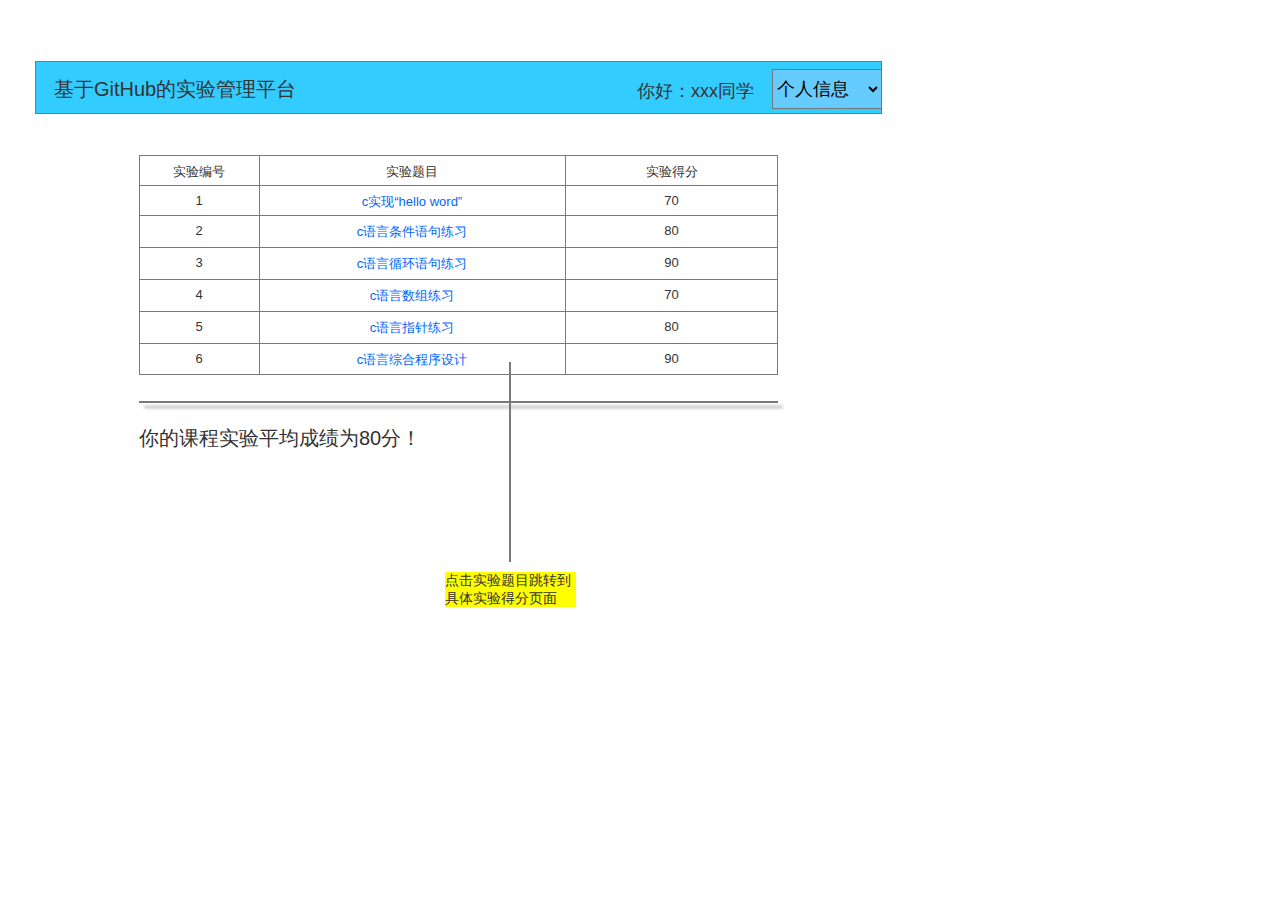
<file: test6/studentworklist.html>
﻿<!DOCTYPE html>
<html>
  <head>
    <title>studentWorkList</title>
    <meta http-equiv="X-UA-Compatible" content="IE=edge"/>
    <meta http-equiv="content-type" content="text/html; charset=utf-8"/>
    <meta name="apple-mobile-web-app-capable" content="yes"/>
    <link href="resources/css/jquery-ui-themes.css" type="text/css" rel="stylesheet"/>
    <link href="resources/css/axure_rp_page.css" type="text/css" rel="stylesheet"/>
    <link href="data/styles.css" type="text/css" rel="stylesheet"/>
    <link href="files/studentworklist/styles.css" type="text/css" rel="stylesheet"/>
    <script src="resources/scripts/jquery-1.7.1.min.js"></script>
    <script src="resources/scripts/jquery-ui-1.8.10.custom.min.js"></script>
    <script src="resources/scripts/axure/axQuery.js"></script>
    <script src="resources/scripts/axure/globals.js"></script>
    <script src="resources/scripts/axutils.js"></script>
    <script src="resources/scripts/axure/annotation.js"></script>
    <script src="resources/scripts/axure/axQuery.std.js"></script>
    <script src="resources/scripts/axure/doc.js"></script>
    <script src="data/document.js"></script>
    <script src="resources/scripts/messagecenter.js"></script>
    <script src="resources/scripts/axure/events.js"></script>
    <script src="resources/scripts/axure/recording.js"></script>
    <script src="resources/scripts/axure/action.js"></script>
    <script src="resources/scripts/axure/expr.js"></script>
    <script src="resources/scripts/axure/geometry.js"></script>
    <script src="resources/scripts/axure/flyout.js"></script>
    <script src="resources/scripts/axure/ie.js"></script>
    <script src="resources/scripts/axure/model.js"></script>
    <script src="resources/scripts/axure/repeater.js"></script>
    <script src="resources/scripts/axure/sto.js"></script>
    <script src="resources/scripts/axure/utils.temp.js"></script>
    <script src="resources/scripts/axure/variables.js"></script>
    <script src="resources/scripts/axure/drag.js"></script>
    <script src="resources/scripts/axure/move.js"></script>
    <script src="resources/scripts/axure/visibility.js"></script>
    <script src="resources/scripts/axure/style.js"></script>
    <script src="resources/scripts/axure/adaptive.js"></script>
    <script src="resources/scripts/axure/tree.js"></script>
    <script src="resources/scripts/axure/init.temp.js"></script>
    <script src="files/studentworklist/data.js"></script>
    <script src="resources/scripts/axure/legacy.js"></script>
    <script src="resources/scripts/axure/viewer.js"></script>
    <script src="resources/scripts/axure/math.js"></script>
    <script type="text/javascript">
      $axure.utils.getTransparentGifPath = function() { return 'resources/images/transparent.gif'; };
      $axure.utils.getOtherPath = function() { return 'resources/Other.html'; };
      $axure.utils.getReloadPath = function() { return 'resources/reload.html'; };
    </script>
  </head>
  <body>
    <div id="base" class="">

      <!-- Unnamed (矩形) -->
      <div id="u199" class="ax_default box_1">
        <div id="u199_div" class=""></div>
        <!-- Unnamed () -->
        <div id="u200" class="text" style="display: none; visibility: hidden">
          <p><span></span></p>
        </div>
      </div>

      <!-- Unnamed (矩形) -->
      <div id="u201" class="ax_default label">
        <div id="u201_div" class=""></div>
        <!-- Unnamed () -->
        <div id="u202" class="text" style="visibility: visible;">
          <p><span>你好：xxx同学</span></p>
        </div>
      </div>

      <!-- Unnamed (下拉列表框) -->
      <div id="u203" class="ax_default droplist">
        <select id="u203_input">
          <option selected value="个人信息">个人信息</option>
          <option value="退出登录">退出登录</option>
        </select>
      </div>

      <!-- Unnamed (矩形) -->
      <div id="u204" class="ax_default label">
        <div id="u204_div" class=""></div>
        <!-- Unnamed () -->
        <div id="u205" class="text" style="visibility: visible;">
          <p><span>基于GitHub的实验管理平台</span></p>
        </div>
      </div>

      <!-- Unnamed (表格) -->
      <div id="u206" class="ax_default">

        <!-- Unnamed (单元格) -->
        <div id="u207" class="ax_default table_cell">
          <img id="u207_img" class="img " src="images/studentworklist/u207.png"/>
          <!-- Unnamed () -->
          <div id="u208" class="text" style="visibility: visible;">
            <p><span>实验编号</span></p>
          </div>
        </div>

        <!-- Unnamed (单元格) -->
        <div id="u209" class="ax_default table_cell">
          <img id="u209_img" class="img " src="images/studentworklist/u209.png"/>
          <!-- Unnamed () -->
          <div id="u210" class="text" style="visibility: visible;">
            <p><span>实验题目</span></p>
          </div>
        </div>

        <!-- Unnamed (单元格) -->
        <div id="u211" class="ax_default table_cell">
          <img id="u211_img" class="img " src="images/studentworklist/u211.png"/>
          <!-- Unnamed () -->
          <div id="u212" class="text" style="visibility: visible;">
            <p><span>实验得分</span></p>
          </div>
        </div>

        <!-- Unnamed (单元格) -->
        <div id="u213" class="ax_default table_cell">
          <img id="u213_img" class="img " src="images/studentworklist/u207.png"/>
          <!-- Unnamed () -->
          <div id="u214" class="text" style="visibility: visible;">
            <p><span>1</span></p>
          </div>
        </div>

        <!-- Unnamed (单元格) -->
        <div id="u215" class="ax_default table_cell">
          <img id="u215_img" class="img " src="images/studentworklist/u209.png"/>
          <!-- Unnamed () -->
          <div id="u216" class="text" style="visibility: visible;">
            <p><span>c实现“hello word”</span></p>
          </div>
        </div>

        <!-- Unnamed (单元格) -->
        <div id="u217" class="ax_default table_cell">
          <img id="u217_img" class="img " src="images/studentworklist/u211.png"/>
          <!-- Unnamed () -->
          <div id="u218" class="text" style="visibility: visible;">
            <p><span>70</span></p>
          </div>
        </div>

        <!-- Unnamed (单元格) -->
        <div id="u219" class="ax_default table_cell">
          <img id="u219_img" class="img " src="images/studentworklist/u219.png"/>
          <!-- Unnamed () -->
          <div id="u220" class="text" style="visibility: visible;">
            <p><span>2</span></p>
          </div>
        </div>

        <!-- Unnamed (单元格) -->
        <div id="u221" class="ax_default table_cell">
          <img id="u221_img" class="img " src="images/studentworklist/u221.png"/>
          <!-- Unnamed () -->
          <div id="u222" class="text" style="visibility: visible;">
            <p><span>c语言条件语句练习</span></p>
          </div>
        </div>

        <!-- Unnamed (单元格) -->
        <div id="u223" class="ax_default table_cell">
          <img id="u223_img" class="img " src="images/studentworklist/u223.png"/>
          <!-- Unnamed () -->
          <div id="u224" class="text" style="visibility: visible;">
            <p><span>80</span></p>
          </div>
        </div>

        <!-- Unnamed (单元格) -->
        <div id="u225" class="ax_default table_cell">
          <img id="u225_img" class="img " src="images/studentworklist/u219.png"/>
          <!-- Unnamed () -->
          <div id="u226" class="text" style="visibility: visible;">
            <p><span>3</span></p>
          </div>
        </div>

        <!-- Unnamed (单元格) -->
        <div id="u227" class="ax_default table_cell">
          <img id="u227_img" class="img " src="images/studentworklist/u221.png"/>
          <!-- Unnamed () -->
          <div id="u228" class="text" style="visibility: visible;">
            <p><span>c语言循环语句练习</span></p>
          </div>
        </div>

        <!-- Unnamed (单元格) -->
        <div id="u229" class="ax_default table_cell">
          <img id="u229_img" class="img " src="images/studentworklist/u223.png"/>
          <!-- Unnamed () -->
          <div id="u230" class="text" style="visibility: visible;">
            <p><span>90</span></p>
          </div>
        </div>

        <!-- Unnamed (单元格) -->
        <div id="u231" class="ax_default table_cell">
          <img id="u231_img" class="img " src="images/studentworklist/u219.png"/>
          <!-- Unnamed () -->
          <div id="u232" class="text" style="visibility: visible;">
            <p><span>4</span></p>
          </div>
        </div>

        <!-- Unnamed (单元格) -->
        <div id="u233" class="ax_default table_cell">
          <img id="u233_img" class="img " src="images/studentworklist/u221.png"/>
          <!-- Unnamed () -->
          <div id="u234" class="text" style="visibility: visible;">
            <p><span>c语言数组练习</span></p>
          </div>
        </div>

        <!-- Unnamed (单元格) -->
        <div id="u235" class="ax_default table_cell">
          <img id="u235_img" class="img " src="images/studentworklist/u223.png"/>
          <!-- Unnamed () -->
          <div id="u236" class="text" style="visibility: visible;">
            <p><span>70</span></p>
          </div>
        </div>

        <!-- Unnamed (单元格) -->
        <div id="u237" class="ax_default table_cell">
          <img id="u237_img" class="img " src="images/studentworklist/u219.png"/>
          <!-- Unnamed () -->
          <div id="u238" class="text" style="visibility: visible;">
            <p><span>5</span></p>
          </div>
        </div>

        <!-- Unnamed (单元格) -->
        <div id="u239" class="ax_default table_cell">
          <img id="u239_img" class="img " src="images/studentworklist/u221.png"/>
          <!-- Unnamed () -->
          <div id="u240" class="text" style="visibility: visible;">
            <p><span>c语言指针练习</span></p>
          </div>
        </div>

        <!-- Unnamed (单元格) -->
        <div id="u241" class="ax_default table_cell">
          <img id="u241_img" class="img " src="images/studentworklist/u223.png"/>
          <!-- Unnamed () -->
          <div id="u242" class="text" style="visibility: visible;">
            <p><span>80</span></p>
          </div>
        </div>

        <!-- Unnamed (单元格) -->
        <div id="u243" class="ax_default table_cell">
          <img id="u243_img" class="img " src="images/studentworklist/u243.png"/>
          <!-- Unnamed () -->
          <div id="u244" class="text" style="visibility: visible;">
            <p><span>6</span></p>
          </div>
        </div>

        <!-- Unnamed (单元格) -->
        <div id="u245" class="ax_default table_cell">
          <img id="u245_img" class="img " src="images/studentworklist/u245.png"/>
          <!-- Unnamed () -->
          <div id="u246" class="text" style="visibility: visible;">
            <p><span>c语言综合程序设计</span></p>
          </div>
        </div>

        <!-- Unnamed (单元格) -->
        <div id="u247" class="ax_default table_cell">
          <img id="u247_img" class="img " src="images/studentworklist/u247.png"/>
          <!-- Unnamed () -->
          <div id="u248" class="text" style="visibility: visible;">
            <p><span>90</span></p>
          </div>
        </div>
      </div>

      <!-- Unnamed (水平线) -->
      <div id="u249" class="ax_default line">
        <img id="u249_img" class="img " src="images/studentworklist/u249.png"/>
        <!-- Unnamed () -->
        <div id="u250" class="text" style="display: none; visibility: hidden">
          <p><span></span></p>
        </div>
      </div>

      <!-- Unnamed (矩形) -->
      <div id="u251" class="ax_default label">
        <div id="u251_div" class=""></div>
        <!-- Unnamed () -->
        <div id="u252" class="text" style="visibility: visible;">
          <p><span>你的课程实验平均成绩为80分！</span></p>
        </div>
      </div>

      <!-- Unnamed (垂直线) -->
      <div id="u253" class="ax_default line">
        <img id="u253_img" class="img " src="images/studentworklist/u253.png"/>
        <!-- Unnamed () -->
        <div id="u254" class="text" style="display: none; visibility: hidden">
          <p><span></span></p>
        </div>
      </div>

      <!-- Unnamed (矩形) -->
      <div id="u255" class="ax_default label">
        <div id="u255_div" class=""></div>
        <!-- Unnamed () -->
        <div id="u256" class="text" style="visibility: visible;">
          <p><span>点击实验题目跳转到</span></p><p><span>具体实验得分页面</span></p>
        </div>
      </div>
    </div>
  </body>
</html>
</file>
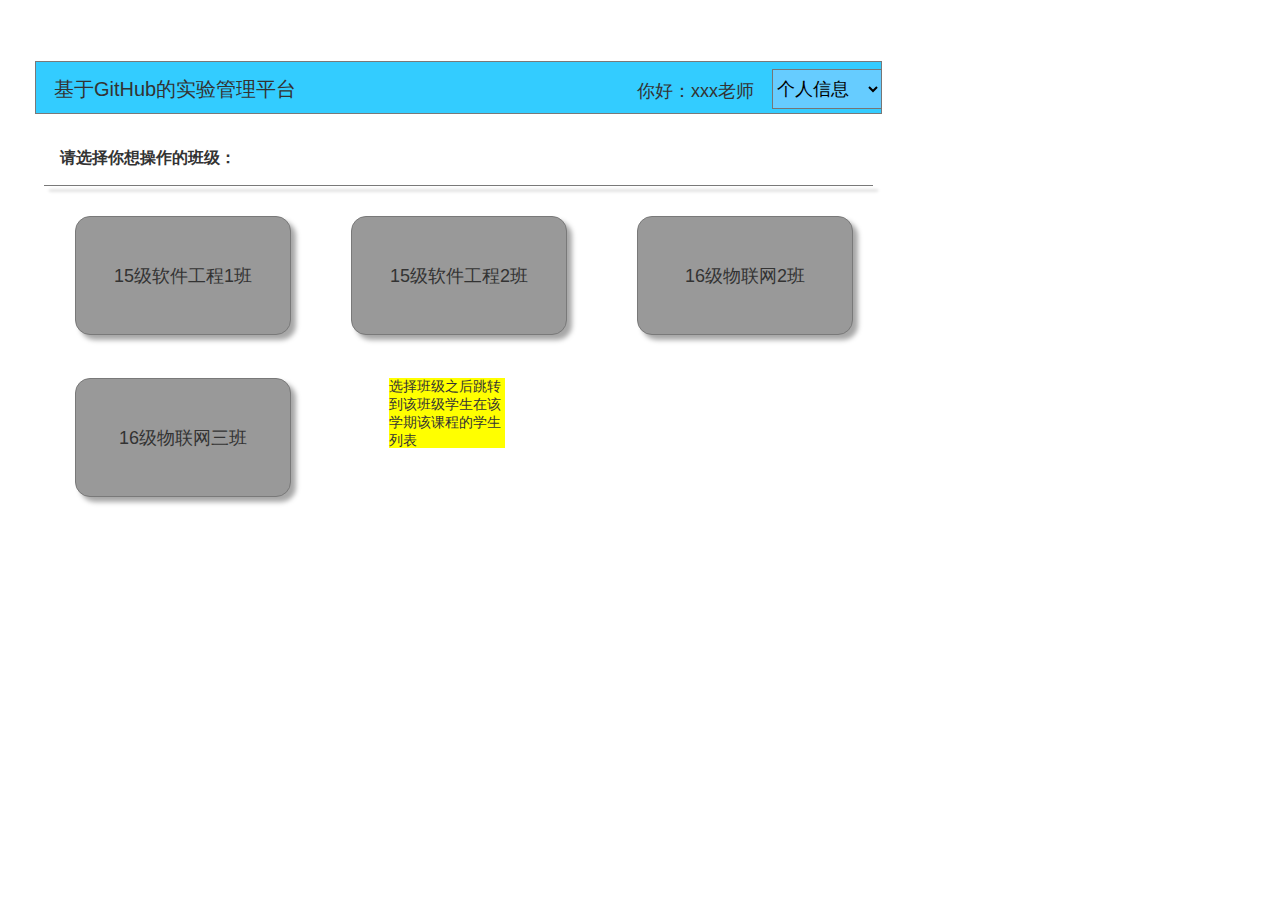
<file: test6/teacherchooseclass.html>
﻿<!DOCTYPE html>
<html>
  <head>
    <title>teacherChooseClass</title>
    <meta http-equiv="X-UA-Compatible" content="IE=edge"/>
    <meta http-equiv="content-type" content="text/html; charset=utf-8"/>
    <meta name="apple-mobile-web-app-capable" content="yes"/>
    <link href="resources/css/jquery-ui-themes.css" type="text/css" rel="stylesheet"/>
    <link href="resources/css/axure_rp_page.css" type="text/css" rel="stylesheet"/>
    <link href="data/styles.css" type="text/css" rel="stylesheet"/>
    <link href="files/teacherchooseclass/styles.css" type="text/css" rel="stylesheet"/>
    <script src="resources/scripts/jquery-1.7.1.min.js"></script>
    <script src="resources/scripts/jquery-ui-1.8.10.custom.min.js"></script>
    <script src="resources/scripts/axure/axQuery.js"></script>
    <script src="resources/scripts/axure/globals.js"></script>
    <script src="resources/scripts/axutils.js"></script>
    <script src="resources/scripts/axure/annotation.js"></script>
    <script src="resources/scripts/axure/axQuery.std.js"></script>
    <script src="resources/scripts/axure/doc.js"></script>
    <script src="data/document.js"></script>
    <script src="resources/scripts/messagecenter.js"></script>
    <script src="resources/scripts/axure/events.js"></script>
    <script src="resources/scripts/axure/recording.js"></script>
    <script src="resources/scripts/axure/action.js"></script>
    <script src="resources/scripts/axure/expr.js"></script>
    <script src="resources/scripts/axure/geometry.js"></script>
    <script src="resources/scripts/axure/flyout.js"></script>
    <script src="resources/scripts/axure/ie.js"></script>
    <script src="resources/scripts/axure/model.js"></script>
    <script src="resources/scripts/axure/repeater.js"></script>
    <script src="resources/scripts/axure/sto.js"></script>
    <script src="resources/scripts/axure/utils.temp.js"></script>
    <script src="resources/scripts/axure/variables.js"></script>
    <script src="resources/scripts/axure/drag.js"></script>
    <script src="resources/scripts/axure/move.js"></script>
    <script src="resources/scripts/axure/visibility.js"></script>
    <script src="resources/scripts/axure/style.js"></script>
    <script src="resources/scripts/axure/adaptive.js"></script>
    <script src="resources/scripts/axure/tree.js"></script>
    <script src="resources/scripts/axure/init.temp.js"></script>
    <script src="files/teacherchooseclass/data.js"></script>
    <script src="resources/scripts/axure/legacy.js"></script>
    <script src="resources/scripts/axure/viewer.js"></script>
    <script src="resources/scripts/axure/math.js"></script>
    <script type="text/javascript">
      $axure.utils.getTransparentGifPath = function() { return 'resources/images/transparent.gif'; };
      $axure.utils.getOtherPath = function() { return 'resources/Other.html'; };
      $axure.utils.getReloadPath = function() { return 'resources/reload.html'; };
    </script>
  </head>
  <body>
    <div id="base" class="">

      <!-- Unnamed (矩形) -->
      <div id="u358" class="ax_default box_1">
        <div id="u358_div" class=""></div>
        <!-- Unnamed () -->
        <div id="u359" class="text" style="display: none; visibility: hidden">
          <p><span></span></p>
        </div>
      </div>

      <!-- Unnamed (矩形) -->
      <div id="u360" class="ax_default label">
        <div id="u360_div" class=""></div>
        <!-- Unnamed () -->
        <div id="u361" class="text" style="visibility: visible;">
          <p><span>你好：xxx老师</span></p>
        </div>
      </div>

      <!-- Unnamed (下拉列表框) -->
      <div id="u362" class="ax_default droplist">
        <select id="u362_input">
          <option selected value="个人信息">个人信息</option>
          <option value="退出登录">退出登录</option>
        </select>
      </div>

      <!-- Unnamed (矩形) -->
      <div id="u363" class="ax_default label">
        <div id="u363_div" class=""></div>
        <!-- Unnamed () -->
        <div id="u364" class="text" style="visibility: visible;">
          <p><span>请选择你想操作的班级：</span></p>
        </div>
      </div>

      <!-- Unnamed (水平线) -->
      <div id="u365" class="ax_default line">
        <img id="u365_img" class="img " src="images/teacherchooseterm/u40.png"/>
        <!-- Unnamed () -->
        <div id="u366" class="text" style="display: none; visibility: hidden">
          <p><span></span></p>
        </div>
      </div>

      <!-- Unnamed (矩形) -->
      <div id="u367" class="ax_default box_1">
        <div id="u367_div" class=""></div>
        <!-- Unnamed () -->
        <div id="u368" class="text" style="visibility: visible;">
          <p><span>15级软件工程1班</span></p>
        </div>
      </div>

      <!-- Unnamed (矩形) -->
      <div id="u369" class="ax_default box_1">
        <div id="u369_div" class=""></div>
        <!-- Unnamed () -->
        <div id="u370" class="text" style="visibility: visible;">
          <p><span>16级物联网三班</span></p>
        </div>
      </div>

      <!-- Unnamed (矩形) -->
      <div id="u371" class="ax_default box_1">
        <div id="u371_div" class=""></div>
        <!-- Unnamed () -->
        <div id="u372" class="text" style="visibility: visible;">
          <p><span>15级软件工程2班</span></p>
        </div>
      </div>

      <!-- Unnamed (矩形) -->
      <div id="u373" class="ax_default box_1">
        <div id="u373_div" class=""></div>
        <!-- Unnamed () -->
        <div id="u374" class="text" style="visibility: visible;">
          <p><span>16级物联网2班</span></p>
        </div>
      </div>

      <!-- Unnamed (矩形) -->
      <div id="u375" class="ax_default label">
        <div id="u375_div" class=""></div>
        <!-- Unnamed () -->
        <div id="u376" class="text" style="visibility: visible;">
          <p><span>基于GitHub的实验管理平台</span></p>
        </div>
      </div>

      <!-- Unnamed (矩形) -->
      <div id="u377" class="ax_default label">
        <div id="u377_div" class=""></div>
        <!-- Unnamed () -->
        <div id="u378" class="text" style="visibility: visible;">
          <p><span>选择班级之后跳转</span></p><p><span>到该班级学生在该</span></p><p><span>学期该课程的学生</span></p><p><span>列表</span></p>
        </div>
      </div>
    </div>
  </body>
</html>
</file>
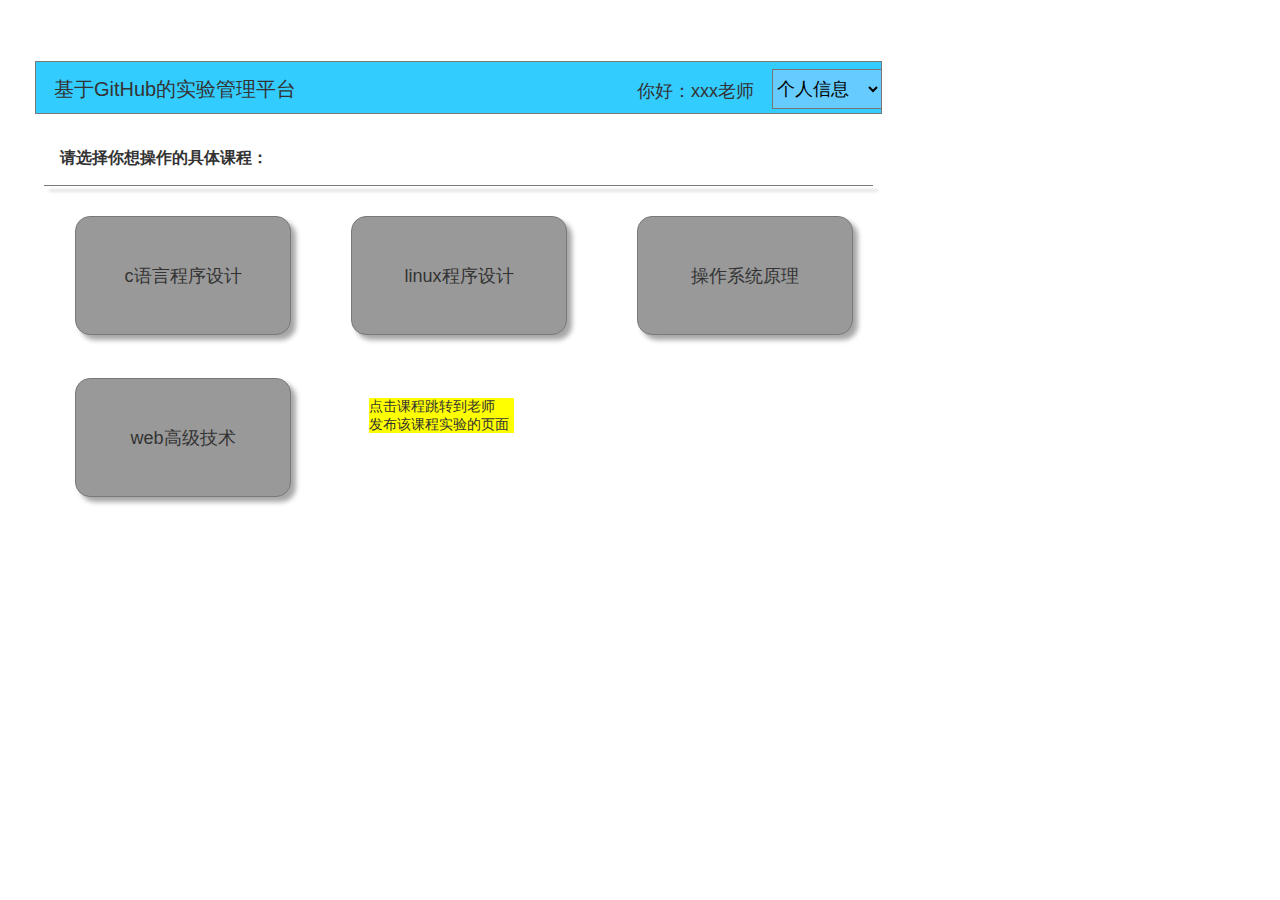
<file: test6/teacherchoosesubject.html>
﻿<!DOCTYPE html>
<html>
  <head>
    <title>teacherChooseSubject</title>
    <meta http-equiv="X-UA-Compatible" content="IE=edge"/>
    <meta http-equiv="content-type" content="text/html; charset=utf-8"/>
    <meta name="apple-mobile-web-app-capable" content="yes"/>
    <link href="resources/css/jquery-ui-themes.css" type="text/css" rel="stylesheet"/>
    <link href="resources/css/axure_rp_page.css" type="text/css" rel="stylesheet"/>
    <link href="data/styles.css" type="text/css" rel="stylesheet"/>
    <link href="files/teacherchoosesubject/styles.css" type="text/css" rel="stylesheet"/>
    <script src="resources/scripts/jquery-1.7.1.min.js"></script>
    <script src="resources/scripts/jquery-ui-1.8.10.custom.min.js"></script>
    <script src="resources/scripts/axure/axQuery.js"></script>
    <script src="resources/scripts/axure/globals.js"></script>
    <script src="resources/scripts/axutils.js"></script>
    <script src="resources/scripts/axure/annotation.js"></script>
    <script src="resources/scripts/axure/axQuery.std.js"></script>
    <script src="resources/scripts/axure/doc.js"></script>
    <script src="data/document.js"></script>
    <script src="resources/scripts/messagecenter.js"></script>
    <script src="resources/scripts/axure/events.js"></script>
    <script src="resources/scripts/axure/recording.js"></script>
    <script src="resources/scripts/axure/action.js"></script>
    <script src="resources/scripts/axure/expr.js"></script>
    <script src="resources/scripts/axure/geometry.js"></script>
    <script src="resources/scripts/axure/flyout.js"></script>
    <script src="resources/scripts/axure/ie.js"></script>
    <script src="resources/scripts/axure/model.js"></script>
    <script src="resources/scripts/axure/repeater.js"></script>
    <script src="resources/scripts/axure/sto.js"></script>
    <script src="resources/scripts/axure/utils.temp.js"></script>
    <script src="resources/scripts/axure/variables.js"></script>
    <script src="resources/scripts/axure/drag.js"></script>
    <script src="resources/scripts/axure/move.js"></script>
    <script src="resources/scripts/axure/visibility.js"></script>
    <script src="resources/scripts/axure/style.js"></script>
    <script src="resources/scripts/axure/adaptive.js"></script>
    <script src="resources/scripts/axure/tree.js"></script>
    <script src="resources/scripts/axure/init.temp.js"></script>
    <script src="files/teacherchoosesubject/data.js"></script>
    <script src="resources/scripts/axure/legacy.js"></script>
    <script src="resources/scripts/axure/viewer.js"></script>
    <script src="resources/scripts/axure/math.js"></script>
    <script type="text/javascript">
      $axure.utils.getTransparentGifPath = function() { return 'resources/images/transparent.gif'; };
      $axure.utils.getOtherPath = function() { return 'resources/Other.html'; };
      $axure.utils.getReloadPath = function() { return 'resources/reload.html'; };
    </script>
  </head>
  <body>
    <div id="base" class="">

      <!-- Unnamed (矩形) -->
      <div id="u157" class="ax_default box_1">
        <div id="u157_div" class=""></div>
        <!-- Unnamed () -->
        <div id="u158" class="text" style="display: none; visibility: hidden">
          <p><span></span></p>
        </div>
      </div>

      <!-- Unnamed (矩形) -->
      <div id="u159" class="ax_default label">
        <div id="u159_div" class=""></div>
        <!-- Unnamed () -->
        <div id="u160" class="text" style="visibility: visible;">
          <p><span>你好：xxx老师</span></p>
        </div>
      </div>

      <!-- Unnamed (下拉列表框) -->
      <div id="u161" class="ax_default droplist">
        <select id="u161_input">
          <option selected value="个人信息">个人信息</option>
          <option value="退出登录">退出登录</option>
        </select>
      </div>

      <!-- Unnamed (矩形) -->
      <div id="u162" class="ax_default label">
        <div id="u162_div" class=""></div>
        <!-- Unnamed () -->
        <div id="u163" class="text" style="visibility: visible;">
          <p><span>请选择你想操作的具体课程：</span></p>
        </div>
      </div>

      <!-- Unnamed (水平线) -->
      <div id="u164" class="ax_default line">
        <img id="u164_img" class="img " src="images/teacherchooseterm/u40.png"/>
        <!-- Unnamed () -->
        <div id="u165" class="text" style="display: none; visibility: hidden">
          <p><span></span></p>
        </div>
      </div>

      <!-- Unnamed (矩形) -->
      <div id="u166" class="ax_default box_1">
        <div id="u166_div" class=""></div>
        <!-- Unnamed () -->
        <div id="u167" class="text" style="visibility: visible;">
          <p><span>c语言程序设计</span></p>
        </div>
      </div>

      <!-- Unnamed (矩形) -->
      <div id="u168" class="ax_default box_1">
        <div id="u168_div" class=""></div>
        <!-- Unnamed () -->
        <div id="u169" class="text" style="visibility: visible;">
          <p><span>web高级技术</span></p>
        </div>
      </div>

      <!-- Unnamed (矩形) -->
      <div id="u170" class="ax_default box_1">
        <div id="u170_div" class=""></div>
        <!-- Unnamed () -->
        <div id="u171" class="text" style="visibility: visible;">
          <p><span>linux程序设计</span></p>
        </div>
      </div>

      <!-- Unnamed (矩形) -->
      <div id="u172" class="ax_default box_1">
        <div id="u172_div" class=""></div>
        <!-- Unnamed () -->
        <div id="u173" class="text" style="visibility: visible;">
          <p><span>操作系统原理</span></p>
        </div>
      </div>

      <!-- Unnamed (矩形) -->
      <div id="u174" class="ax_default label">
        <div id="u174_div" class=""></div>
        <!-- Unnamed () -->
        <div id="u175" class="text" style="visibility: visible;">
          <p><span>基于GitHub的实验管理平台</span></p>
        </div>
      </div>

      <!-- Unnamed (矩形) -->
      <div id="u176" class="ax_default label">
        <div id="u176_div" class=""></div>
        <!-- Unnamed () -->
        <div id="u177" class="text" style="visibility: visible;">
          <p><span>点击课程跳转到老师</span></p><p><span>发布该课程实验的页面</span></p>
        </div>
      </div>
    </div>
  </body>
</html>
</file>
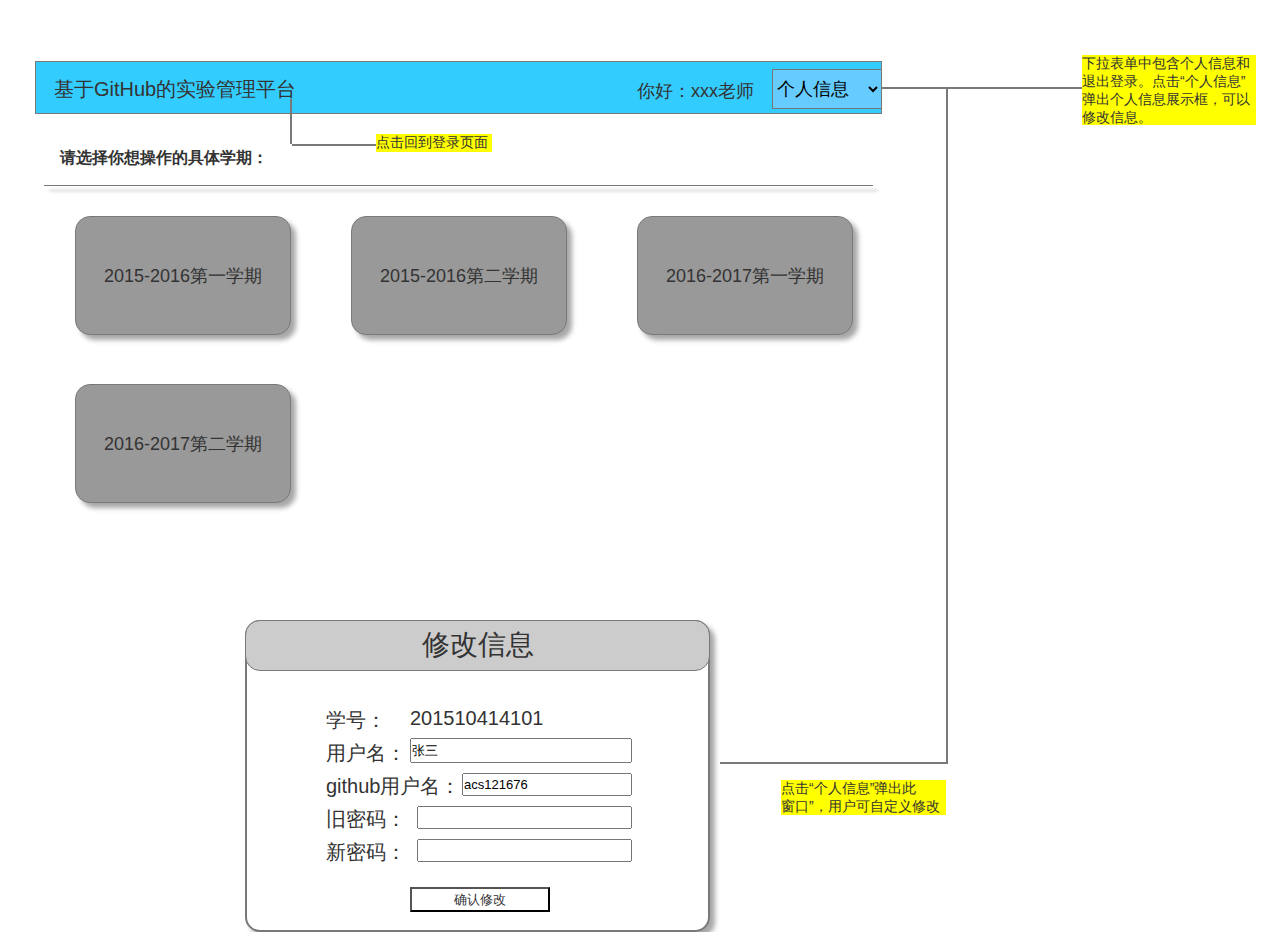
<file: test6/teacherchooseterm.html>
﻿<!DOCTYPE html>
<html>
  <head>
    <title>teacherChooseTerm</title>
    <meta http-equiv="X-UA-Compatible" content="IE=edge"/>
    <meta http-equiv="content-type" content="text/html; charset=utf-8"/>
    <meta name="apple-mobile-web-app-capable" content="yes"/>
    <link href="resources/css/jquery-ui-themes.css" type="text/css" rel="stylesheet"/>
    <link href="resources/css/axure_rp_page.css" type="text/css" rel="stylesheet"/>
    <link href="data/styles.css" type="text/css" rel="stylesheet"/>
    <link href="files/teacherchooseterm/styles.css" type="text/css" rel="stylesheet"/>
    <script src="resources/scripts/jquery-1.7.1.min.js"></script>
    <script src="resources/scripts/jquery-ui-1.8.10.custom.min.js"></script>
    <script src="resources/scripts/axure/axQuery.js"></script>
    <script src="resources/scripts/axure/globals.js"></script>
    <script src="resources/scripts/axutils.js"></script>
    <script src="resources/scripts/axure/annotation.js"></script>
    <script src="resources/scripts/axure/axQuery.std.js"></script>
    <script src="resources/scripts/axure/doc.js"></script>
    <script src="data/document.js"></script>
    <script src="resources/scripts/messagecenter.js"></script>
    <script src="resources/scripts/axure/events.js"></script>
    <script src="resources/scripts/axure/recording.js"></script>
    <script src="resources/scripts/axure/action.js"></script>
    <script src="resources/scripts/axure/expr.js"></script>
    <script src="resources/scripts/axure/geometry.js"></script>
    <script src="resources/scripts/axure/flyout.js"></script>
    <script src="resources/scripts/axure/ie.js"></script>
    <script src="resources/scripts/axure/model.js"></script>
    <script src="resources/scripts/axure/repeater.js"></script>
    <script src="resources/scripts/axure/sto.js"></script>
    <script src="resources/scripts/axure/utils.temp.js"></script>
    <script src="resources/scripts/axure/variables.js"></script>
    <script src="resources/scripts/axure/drag.js"></script>
    <script src="resources/scripts/axure/move.js"></script>
    <script src="resources/scripts/axure/visibility.js"></script>
    <script src="resources/scripts/axure/style.js"></script>
    <script src="resources/scripts/axure/adaptive.js"></script>
    <script src="resources/scripts/axure/tree.js"></script>
    <script src="resources/scripts/axure/init.temp.js"></script>
    <script src="files/teacherchooseterm/data.js"></script>
    <script src="resources/scripts/axure/legacy.js"></script>
    <script src="resources/scripts/axure/viewer.js"></script>
    <script src="resources/scripts/axure/math.js"></script>
    <script type="text/javascript">
      $axure.utils.getTransparentGifPath = function() { return 'resources/images/transparent.gif'; };
      $axure.utils.getOtherPath = function() { return 'resources/Other.html'; };
      $axure.utils.getReloadPath = function() { return 'resources/reload.html'; };
    </script>
  </head>
  <body>
    <div id="base" class="">

      <!-- Unnamed (矩形) -->
      <div id="u33" class="ax_default box_1">
        <div id="u33_div" class=""></div>
        <!-- Unnamed () -->
        <div id="u34" class="text" style="display: none; visibility: hidden">
          <p><span></span></p>
        </div>
      </div>

      <!-- Unnamed (矩形) -->
      <div id="u35" class="ax_default label">
        <div id="u35_div" class=""></div>
        <!-- Unnamed () -->
        <div id="u36" class="text" style="visibility: visible;">
          <p><span>你好：xxx老师</span></p>
        </div>
      </div>

      <!-- Unnamed (下拉列表框) -->
      <div id="u37" class="ax_default droplist">
        <select id="u37_input">
          <option selected value="个人信息">个人信息</option>
          <option value="退出登录">退出登录</option>
        </select>
      </div>

      <!-- Unnamed (矩形) -->
      <div id="u38" class="ax_default label">
        <div id="u38_div" class=""></div>
        <!-- Unnamed () -->
        <div id="u39" class="text" style="visibility: visible;">
          <p><span>请选择你想操作的具体学期：</span></p>
        </div>
      </div>

      <!-- Unnamed (水平线) -->
      <div id="u40" class="ax_default line">
        <img id="u40_img" class="img " src="images/teacherchooseterm/u40.png"/>
        <!-- Unnamed () -->
        <div id="u41" class="text" style="display: none; visibility: hidden">
          <p><span></span></p>
        </div>
      </div>

      <!-- Unnamed (矩形) -->
      <div id="u42" class="ax_default box_1">
        <div id="u42_div" class=""></div>
        <!-- Unnamed () -->
        <div id="u43" class="text" style="visibility: visible;">
          <p><span>2015-2016第一学期</span></p>
        </div>
      </div>

      <!-- Unnamed (矩形) -->
      <div id="u44" class="ax_default box_1">
        <div id="u44_div" class=""></div>
        <!-- Unnamed () -->
        <div id="u45" class="text" style="visibility: visible;">
          <p><span>2016-2017第二学期</span></p>
        </div>
      </div>

      <!-- Unnamed (矩形) -->
      <div id="u46" class="ax_default box_1">
        <div id="u46_div" class=""></div>
        <!-- Unnamed () -->
        <div id="u47" class="text" style="visibility: visible;">
          <p><span>2015-2016第二学期</span></p>
        </div>
      </div>

      <!-- Unnamed (矩形) -->
      <div id="u48" class="ax_default box_1">
        <div id="u48_div" class=""></div>
        <!-- Unnamed () -->
        <div id="u49" class="text" style="visibility: visible;">
          <p><span>2016-2017第一学期</span></p>
        </div>
      </div>

      <!-- Unnamed (矩形) -->
      <div id="u50" class="ax_default label">
        <div id="u50_div" class=""></div>
        <!-- Unnamed () -->
        <div id="u51" class="text" style="visibility: visible;">
          <p><span>基于GitHub的实验管理平台</span></p>
        </div>
      </div>

      <!-- Unnamed (水平线) -->
      <div id="u52" class="ax_default line">
        <img id="u52_img" class="img " src="images/teacherchooseterm/u52.png"/>
        <!-- Unnamed () -->
        <div id="u53" class="text" style="display: none; visibility: hidden">
          <p><span></span></p>
        </div>
      </div>

      <!-- Unnamed (矩形) -->
      <div id="u54" class="ax_default label">
        <div id="u54_div" class=""></div>
        <!-- Unnamed () -->
        <div id="u55" class="text" style="visibility: visible;">
          <p><span>下拉表单中包含个人信息和</span></p><p><span>退出登录。点击“个人信息”</span></p><p><span>弹出个人信息展示框，可以</span></p><p><span>修改信息。</span></p>
        </div>
      </div>

      <!-- Unnamed (矩形) -->
      <div id="u56" class="ax_default box_1">
        <div id="u56_div" class=""></div>
        <!-- Unnamed () -->
        <div id="u57" class="text" style="display: none; visibility: hidden">
          <p><span></span></p>
        </div>
      </div>

      <!-- Unnamed (矩形) -->
      <div id="u58" class="ax_default label">
        <div id="u58_div" class=""></div>
        <!-- Unnamed () -->
        <div id="u59" class="text" style="visibility: visible;">
          <p><span>修改信息</span></p>
        </div>
      </div>

      <!-- Unnamed (矩形) -->
      <div id="u60" class="ax_default label">
        <div id="u60_div" class=""></div>
        <!-- Unnamed () -->
        <div id="u61" class="text" style="visibility: visible;">
          <p><span>学号：</span></p>
        </div>
      </div>

      <!-- Unnamed (矩形) -->
      <div id="u62" class="ax_default label">
        <div id="u62_div" class=""></div>
        <!-- Unnamed () -->
        <div id="u63" class="text" style="visibility: visible;">
          <p><span>201510414101</span></p>
        </div>
      </div>

      <!-- Unnamed (矩形) -->
      <div id="u64" class="ax_default label">
        <div id="u64_div" class=""></div>
        <!-- Unnamed () -->
        <div id="u65" class="text" style="visibility: visible;">
          <p><span>用户名：</span></p>
        </div>
      </div>

      <!-- Unnamed (矩形) -->
      <div id="u66" class="ax_default label">
        <div id="u66_div" class=""></div>
        <!-- Unnamed () -->
        <div id="u67" class="text" style="visibility: visible;">
          <p><span>github用户名：</span></p>
        </div>
      </div>

      <!-- Unnamed (矩形) -->
      <div id="u68" class="ax_default label">
        <div id="u68_div" class=""></div>
        <!-- Unnamed () -->
        <div id="u69" class="text" style="visibility: visible;">
          <p><span>新密码：</span></p>
        </div>
      </div>

      <!-- Unnamed (矩形) -->
      <div id="u70" class="ax_default label">
        <div id="u70_div" class=""></div>
        <!-- Unnamed () -->
        <div id="u71" class="text" style="visibility: visible;">
          <p><span>旧密码：</span></p>
        </div>
      </div>

      <!-- Unnamed (文本框) -->
      <div id="u72" class="ax_default text_field">
        <input id="u72_input" type="text" value="张三"/>
      </div>

      <!-- Unnamed (文本框) -->
      <div id="u73" class="ax_default text_field">
        <input id="u73_input" type="text" value="acs121676"/>
      </div>

      <!-- Unnamed (文本框) -->
      <div id="u74" class="ax_default text_field">
        <input id="u74_input" type="text" value=""/>
      </div>

      <!-- Unnamed (文本框) -->
      <div id="u75" class="ax_default text_field">
        <input id="u75_input" type="text" value=""/>
      </div>

      <!-- Unnamed (提交按钮) -->
      <div id="u76" class="ax_default html_button">
        <input id="u76_input" type="submit" value="确认修改"/>
      </div>

      <!-- Unnamed (垂直线) -->
      <div id="u77" class="ax_default line">
        <img id="u77_img" class="img " src="images/teacherchooseterm/u77.png"/>
        <!-- Unnamed () -->
        <div id="u78" class="text" style="display: none; visibility: hidden">
          <p><span></span></p>
        </div>
      </div>

      <!-- Unnamed (水平线) -->
      <div id="u79" class="ax_default line">
        <img id="u79_img" class="img " src="images/teacherchooseterm/u79.png"/>
        <!-- Unnamed () -->
        <div id="u80" class="text" style="display: none; visibility: hidden">
          <p><span></span></p>
        </div>
      </div>

      <!-- Unnamed (矩形) -->
      <div id="u81" class="ax_default label">
        <div id="u81_div" class=""></div>
        <!-- Unnamed () -->
        <div id="u82" class="text" style="visibility: visible;">
          <p><span>点击“个人信息”弹出此</span></p><p><span>窗口”，用户可自定义修改</span></p>
        </div>
      </div>

      <!-- Unnamed (矩形) -->
      <div id="u83" class="ax_default label">
        <div id="u83_div" class=""></div>
        <!-- Unnamed () -->
        <div id="u84" class="text" style="visibility: visible;">
          <p><span>点击回到登录页面</span></p>
        </div>
      </div>

      <!-- Unnamed (垂直线) -->
      <div id="u85" class="ax_default line">
        <img id="u85_img" class="img " src="images/teacherchooseterm/u85.png"/>
        <!-- Unnamed () -->
        <div id="u86" class="text" style="display: none; visibility: hidden">
          <p><span></span></p>
        </div>
      </div>

      <!-- Unnamed (水平线) -->
      <div id="u87" class="ax_default line">
        <img id="u87_img" class="img " src="images/teacherchooseterm/u87.png"/>
        <!-- Unnamed () -->
        <div id="u88" class="text" style="display: none; visibility: hidden">
          <p><span></span></p>
        </div>
      </div>
    </div>
  </body>
</html>
</file>
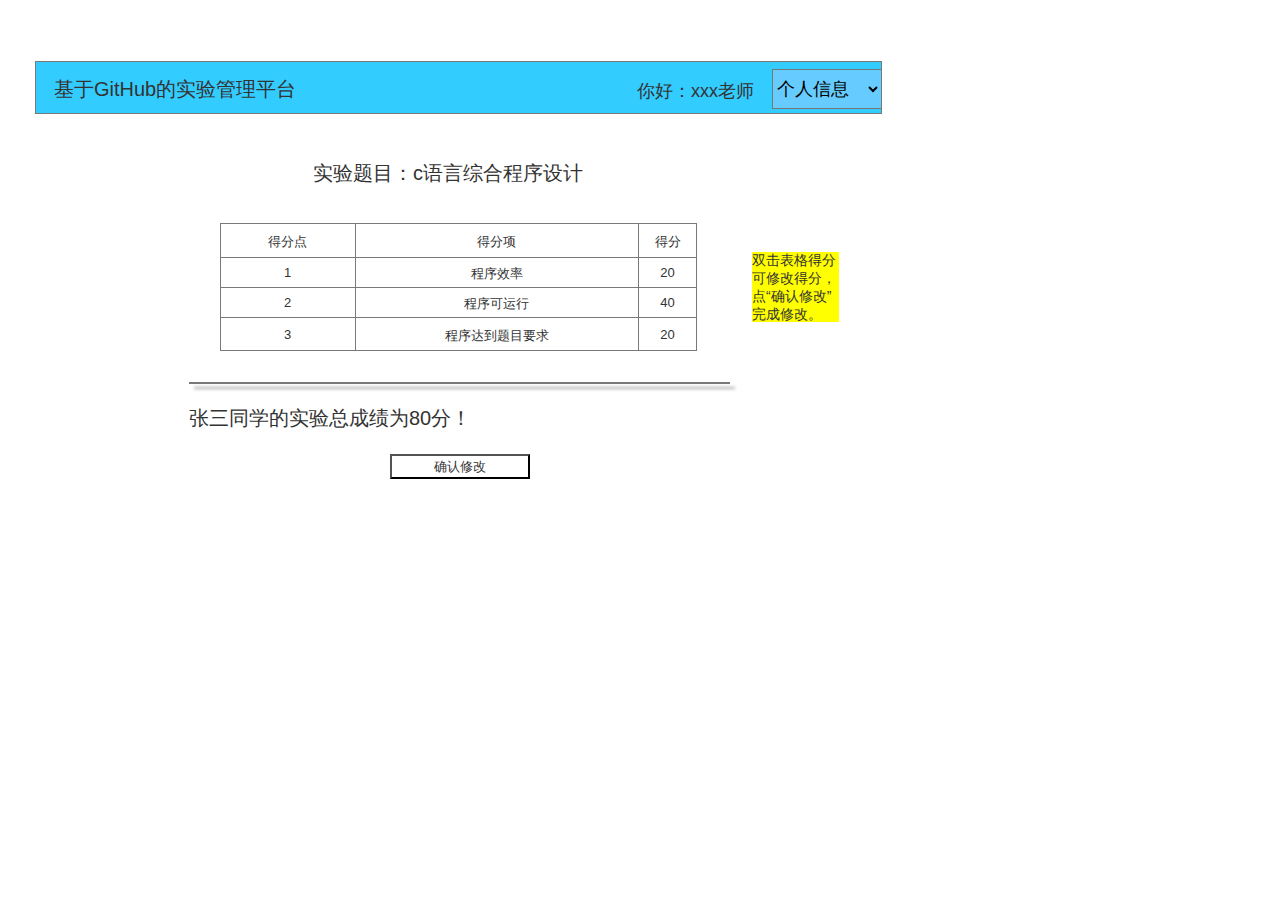
<file: test6/teacherlookstudentspecificscore.html>
﻿<!DOCTYPE html>
<html>
  <head>
    <title>teacherLookStudentSpecificScore</title>
    <meta http-equiv="X-UA-Compatible" content="IE=edge"/>
    <meta http-equiv="content-type" content="text/html; charset=utf-8"/>
    <meta name="apple-mobile-web-app-capable" content="yes"/>
    <link href="resources/css/jquery-ui-themes.css" type="text/css" rel="stylesheet"/>
    <link href="resources/css/axure_rp_page.css" type="text/css" rel="stylesheet"/>
    <link href="data/styles.css" type="text/css" rel="stylesheet"/>
    <link href="files/teacherlookstudentspecificscore/styles.css" type="text/css" rel="stylesheet"/>
    <script src="resources/scripts/jquery-1.7.1.min.js"></script>
    <script src="resources/scripts/jquery-ui-1.8.10.custom.min.js"></script>
    <script src="resources/scripts/axure/axQuery.js"></script>
    <script src="resources/scripts/axure/globals.js"></script>
    <script src="resources/scripts/axutils.js"></script>
    <script src="resources/scripts/axure/annotation.js"></script>
    <script src="resources/scripts/axure/axQuery.std.js"></script>
    <script src="resources/scripts/axure/doc.js"></script>
    <script src="data/document.js"></script>
    <script src="resources/scripts/messagecenter.js"></script>
    <script src="resources/scripts/axure/events.js"></script>
    <script src="resources/scripts/axure/recording.js"></script>
    <script src="resources/scripts/axure/action.js"></script>
    <script src="resources/scripts/axure/expr.js"></script>
    <script src="resources/scripts/axure/geometry.js"></script>
    <script src="resources/scripts/axure/flyout.js"></script>
    <script src="resources/scripts/axure/ie.js"></script>
    <script src="resources/scripts/axure/model.js"></script>
    <script src="resources/scripts/axure/repeater.js"></script>
    <script src="resources/scripts/axure/sto.js"></script>
    <script src="resources/scripts/axure/utils.temp.js"></script>
    <script src="resources/scripts/axure/variables.js"></script>
    <script src="resources/scripts/axure/drag.js"></script>
    <script src="resources/scripts/axure/move.js"></script>
    <script src="resources/scripts/axure/visibility.js"></script>
    <script src="resources/scripts/axure/style.js"></script>
    <script src="resources/scripts/axure/adaptive.js"></script>
    <script src="resources/scripts/axure/tree.js"></script>
    <script src="resources/scripts/axure/init.temp.js"></script>
    <script src="files/teacherlookstudentspecificscore/data.js"></script>
    <script src="resources/scripts/axure/legacy.js"></script>
    <script src="resources/scripts/axure/viewer.js"></script>
    <script src="resources/scripts/axure/math.js"></script>
    <script type="text/javascript">
      $axure.utils.getTransparentGifPath = function() { return 'resources/images/transparent.gif'; };
      $axure.utils.getOtherPath = function() { return 'resources/Other.html'; };
      $axure.utils.getReloadPath = function() { return 'resources/reload.html'; };
    </script>
  </head>
  <body>
    <div id="base" class="">

      <!-- Unnamed (矩形) -->
      <div id="u463" class="ax_default box_1">
        <div id="u463_div" class=""></div>
        <!-- Unnamed () -->
        <div id="u464" class="text" style="display: none; visibility: hidden">
          <p><span></span></p>
        </div>
      </div>

      <!-- Unnamed (矩形) -->
      <div id="u465" class="ax_default label">
        <div id="u465_div" class=""></div>
        <!-- Unnamed () -->
        <div id="u466" class="text" style="visibility: visible;">
          <p><span>你好：xxx老师</span></p>
        </div>
      </div>

      <!-- Unnamed (下拉列表框) -->
      <div id="u467" class="ax_default droplist">
        <select id="u467_input">
          <option selected value="个人信息">个人信息</option>
          <option value="退出登录">退出登录</option>
        </select>
      </div>

      <!-- Unnamed (矩形) -->
      <div id="u468" class="ax_default label">
        <div id="u468_div" class=""></div>
        <!-- Unnamed () -->
        <div id="u469" class="text" style="visibility: visible;">
          <p><span>基于GitHub的实验管理平台</span></p>
        </div>
      </div>

      <!-- Unnamed (矩形) -->
      <div id="u470" class="ax_default label">
        <div id="u470_div" class=""></div>
        <!-- Unnamed () -->
        <div id="u471" class="text" style="visibility: visible;">
          <p><span>实验题目：c语言综合程序设计</span></p>
        </div>
      </div>

      <!-- Unnamed (表格) -->
      <div id="u472" class="ax_default">

        <!-- Unnamed (单元格) -->
        <div id="u473" class="ax_default table_cell">
          <img id="u473_img" class="img " src="images/testspecificscore/u267.png"/>
          <!-- Unnamed () -->
          <div id="u474" class="text" style="visibility: visible;">
            <p><span>得分点</span></p>
          </div>
        </div>

        <!-- Unnamed (单元格) -->
        <div id="u475" class="ax_default table_cell">
          <img id="u475_img" class="img " src="images/testspecificscore/u269.png"/>
          <!-- Unnamed () -->
          <div id="u476" class="text" style="visibility: visible;">
            <p><span>得分项</span></p>
          </div>
        </div>

        <!-- Unnamed (单元格) -->
        <div id="u477" class="ax_default table_cell">
          <img id="u477_img" class="img " src="images/testspecificscore/u271.png"/>
          <!-- Unnamed () -->
          <div id="u478" class="text" style="visibility: visible;">
            <p><span>得分</span></p>
          </div>
        </div>

        <!-- Unnamed (单元格) -->
        <div id="u479" class="ax_default table_cell">
          <img id="u479_img" class="img " src="images/testspecificscore/u273.png"/>
          <!-- Unnamed () -->
          <div id="u480" class="text" style="visibility: visible;">
            <p><span>1</span></p>
          </div>
        </div>

        <!-- Unnamed (单元格) -->
        <div id="u481" class="ax_default table_cell">
          <img id="u481_img" class="img " src="images/testspecificscore/u275.png"/>
          <!-- Unnamed () -->
          <div id="u482" class="text" style="visibility: visible;">
            <p><span>程序效率</span></p>
          </div>
        </div>

        <!-- Unnamed (单元格) -->
        <div id="u483" class="ax_default table_cell">
          <img id="u483_img" class="img " src="images/testspecificscore/u277.png"/>
          <!-- Unnamed () -->
          <div id="u484" class="text" style="visibility: visible;">
            <p><span>20</span></p>
          </div>
        </div>

        <!-- Unnamed (单元格) -->
        <div id="u485" class="ax_default table_cell">
          <img id="u485_img" class="img " src="images/testspecificscore/u273.png"/>
          <!-- Unnamed () -->
          <div id="u486" class="text" style="visibility: visible;">
            <p><span>2</span></p>
          </div>
        </div>

        <!-- Unnamed (单元格) -->
        <div id="u487" class="ax_default table_cell">
          <img id="u487_img" class="img " src="images/testspecificscore/u275.png"/>
          <!-- Unnamed () -->
          <div id="u488" class="text" style="visibility: visible;">
            <p><span>程序可运行</span></p>
          </div>
        </div>

        <!-- Unnamed (单元格) -->
        <div id="u489" class="ax_default table_cell">
          <img id="u489_img" class="img " src="images/testspecificscore/u277.png"/>
          <!-- Unnamed () -->
          <div id="u490" class="text" style="visibility: visible;">
            <p><span>40</span></p>
          </div>
        </div>

        <!-- Unnamed (单元格) -->
        <div id="u491" class="ax_default table_cell">
          <img id="u491_img" class="img " src="images/testspecificscore/u285.png"/>
          <!-- Unnamed () -->
          <div id="u492" class="text" style="visibility: visible;">
            <p><span>3</span></p>
          </div>
        </div>

        <!-- Unnamed (单元格) -->
        <div id="u493" class="ax_default table_cell">
          <img id="u493_img" class="img " src="images/testspecificscore/u287.png"/>
          <!-- Unnamed () -->
          <div id="u494" class="text" style="visibility: visible;">
            <p><span>程序达到题目要求</span></p>
          </div>
        </div>

        <!-- Unnamed (单元格) -->
        <div id="u495" class="ax_default table_cell">
          <img id="u495_img" class="img " src="images/testspecificscore/u289.png"/>
          <!-- Unnamed () -->
          <div id="u496" class="text" style="visibility: visible;">
            <p><span>20</span></p>
          </div>
        </div>
      </div>

      <!-- Unnamed (水平线) -->
      <div id="u497" class="ax_default line">
        <img id="u497_img" class="img " src="images/testspecificscore/u291.png"/>
        <!-- Unnamed () -->
        <div id="u498" class="text" style="display: none; visibility: hidden">
          <p><span></span></p>
        </div>
      </div>

      <!-- Unnamed (矩形) -->
      <div id="u499" class="ax_default label">
        <div id="u499_div" class=""></div>
        <!-- Unnamed () -->
        <div id="u500" class="text" style="visibility: visible;">
          <p><span>张三同学的实验总成绩为80分！</span></p>
        </div>
      </div>

      <!-- Unnamed (提交按钮) -->
      <div id="u501" class="ax_default html_button">
        <input id="u501_input" type="submit" value="确认修改"/>
      </div>

      <!-- Unnamed (矩形) -->
      <div id="u502" class="ax_default label">
        <div id="u502_div" class=""></div>
        <!-- Unnamed () -->
        <div id="u503" class="text" style="visibility: visible;">
          <p><span>双击表格得分</span></p><p><span>可修改得分，</span></p><p><span>点“确认修改”</span></p><p><span>完成修改。</span></p>
        </div>
      </div>
    </div>
  </body>
</html>
</file>
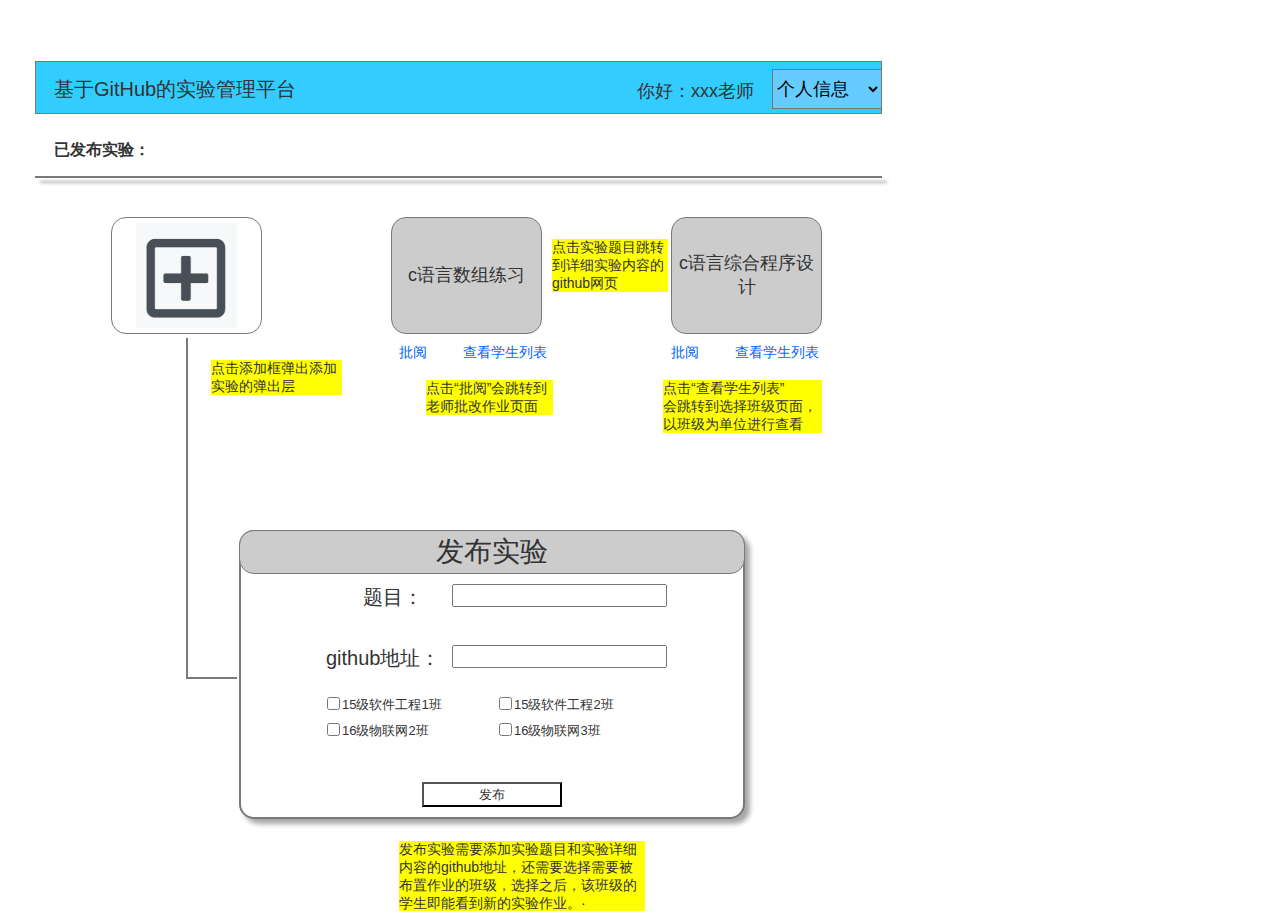
<file: test6/teacherpublishworks.html>
﻿<!DOCTYPE html>
<html>
  <head>
    <title>teacherPublishWorks</title>
    <meta http-equiv="X-UA-Compatible" content="IE=edge"/>
    <meta http-equiv="content-type" content="text/html; charset=utf-8"/>
    <meta name="apple-mobile-web-app-capable" content="yes"/>
    <link href="resources/css/jquery-ui-themes.css" type="text/css" rel="stylesheet"/>
    <link href="resources/css/axure_rp_page.css" type="text/css" rel="stylesheet"/>
    <link href="data/styles.css" type="text/css" rel="stylesheet"/>
    <link href="files/teacherpublishworks/styles.css" type="text/css" rel="stylesheet"/>
    <script src="resources/scripts/jquery-1.7.1.min.js"></script>
    <script src="resources/scripts/jquery-ui-1.8.10.custom.min.js"></script>
    <script src="resources/scripts/axure/axQuery.js"></script>
    <script src="resources/scripts/axure/globals.js"></script>
    <script src="resources/scripts/axutils.js"></script>
    <script src="resources/scripts/axure/annotation.js"></script>
    <script src="resources/scripts/axure/axQuery.std.js"></script>
    <script src="resources/scripts/axure/doc.js"></script>
    <script src="data/document.js"></script>
    <script src="resources/scripts/messagecenter.js"></script>
    <script src="resources/scripts/axure/events.js"></script>
    <script src="resources/scripts/axure/recording.js"></script>
    <script src="resources/scripts/axure/action.js"></script>
    <script src="resources/scripts/axure/expr.js"></script>
    <script src="resources/scripts/axure/geometry.js"></script>
    <script src="resources/scripts/axure/flyout.js"></script>
    <script src="resources/scripts/axure/ie.js"></script>
    <script src="resources/scripts/axure/model.js"></script>
    <script src="resources/scripts/axure/repeater.js"></script>
    <script src="resources/scripts/axure/sto.js"></script>
    <script src="resources/scripts/axure/utils.temp.js"></script>
    <script src="resources/scripts/axure/variables.js"></script>
    <script src="resources/scripts/axure/drag.js"></script>
    <script src="resources/scripts/axure/move.js"></script>
    <script src="resources/scripts/axure/visibility.js"></script>
    <script src="resources/scripts/axure/style.js"></script>
    <script src="resources/scripts/axure/adaptive.js"></script>
    <script src="resources/scripts/axure/tree.js"></script>
    <script src="resources/scripts/axure/init.temp.js"></script>
    <script src="files/teacherpublishworks/data.js"></script>
    <script src="resources/scripts/axure/legacy.js"></script>
    <script src="resources/scripts/axure/viewer.js"></script>
    <script src="resources/scripts/axure/math.js"></script>
    <script type="text/javascript">
      $axure.utils.getTransparentGifPath = function() { return 'resources/images/transparent.gif'; };
      $axure.utils.getOtherPath = function() { return 'resources/Other.html'; };
      $axure.utils.getReloadPath = function() { return 'resources/reload.html'; };
    </script>
  </head>
  <body>
    <div id="base" class="">

      <!-- Unnamed (组合) -->
      <div id="u295" class="ax_default">

        <!-- Unnamed (矩形) -->
        <div id="u296" class="ax_default box_1">
          <div id="u296_div" class=""></div>
          <!-- Unnamed () -->
          <div id="u297" class="text" style="display: none; visibility: hidden">
            <p><span></span></p>
          </div>
        </div>
      </div>

      <!-- Unnamed (矩形) -->
      <div id="u298" class="ax_default box_1">
        <div id="u298_div" class=""></div>
        <!-- Unnamed () -->
        <div id="u299" class="text" style="display: none; visibility: hidden">
          <p><span></span></p>
        </div>
      </div>

      <!-- Unnamed (矩形) -->
      <div id="u300" class="ax_default label">
        <div id="u300_div" class=""></div>
        <!-- Unnamed () -->
        <div id="u301" class="text" style="visibility: visible;">
          <p><span>你好：xxx老师</span></p>
        </div>
      </div>

      <!-- Unnamed (下拉列表框) -->
      <div id="u302" class="ax_default droplist">
        <select id="u302_input">
          <option selected value="个人信息">个人信息</option>
          <option value="退出登录">退出登录</option>
        </select>
      </div>

      <!-- Unnamed (矩形) -->
      <div id="u303" class="ax_default label">
        <div id="u303_div" class=""></div>
        <!-- Unnamed () -->
        <div id="u304" class="text" style="visibility: visible;">
          <p><span>基于GitHub的实验管理平台</span></p>
        </div>
      </div>

      <!-- Unnamed (矩形) -->
      <div id="u305" class="ax_default label">
        <div id="u305_div" class=""></div>
        <!-- Unnamed () -->
        <div id="u306" class="text" style="visibility: visible;">
          <p><span>已发布实验：</span></p>
        </div>
      </div>

      <!-- Unnamed (水平线) -->
      <div id="u307" class="ax_default line">
        <img id="u307_img" class="img " src="images/teacherpublishworks/u307.png"/>
        <!-- Unnamed () -->
        <div id="u308" class="text" style="display: none; visibility: hidden">
          <p><span></span></p>
        </div>
      </div>

      <!-- Unnamed (图片) -->
      <div id="u309" class="ax_default _图片">
        <img id="u309_img" class="img " src="images/teacherpublishworks/u309.png"/>
        <!-- Unnamed () -->
        <div id="u310" class="text" style="display: none; visibility: hidden">
          <p><span></span></p>
        </div>
      </div>

      <!-- Unnamed (组合) -->
      <div id="u311" class="ax_default">

        <!-- Unnamed (矩形) -->
        <div id="u312" class="ax_default box_1">
          <div id="u312_div" class=""></div>
          <!-- Unnamed () -->
          <div id="u313" class="text" style="visibility: visible;">
            <p><span>c语言数组练习</span></p>
          </div>
        </div>
      </div>

      <!-- Unnamed (组合) -->
      <div id="u314" class="ax_default">

        <!-- Unnamed (矩形) -->
        <div id="u315" class="ax_default box_1">
          <div id="u315_div" class=""></div>
          <!-- Unnamed () -->
          <div id="u316" class="text" style="visibility: visible;">
            <p><span>c语言综合程序设计</span></p>
          </div>
        </div>
      </div>

      <!-- Unnamed (矩形) -->
      <div id="u317" class="ax_default label">
        <div id="u317_div" class=""></div>
        <!-- Unnamed () -->
        <div id="u318" class="text" style="visibility: visible;">
          <p><span>批阅</span></p>
        </div>
      </div>

      <!-- Unnamed (矩形) -->
      <div id="u319" class="ax_default label">
        <div id="u319_div" class=""></div>
        <!-- Unnamed () -->
        <div id="u320" class="text" style="visibility: visible;">
          <p><span>批阅</span></p>
        </div>
      </div>

      <!-- Unnamed (矩形) -->
      <div id="u321" class="ax_default label">
        <div id="u321_div" class=""></div>
        <!-- Unnamed () -->
        <div id="u322" class="text" style="visibility: visible;">
          <p><span>点击“查看学生列表”</span></p><p><span>会跳转到选择班级页面，</span></p><p><span>以班级为单位进行查看</span></p>
        </div>
      </div>

      <!-- Unnamed (矩形) -->
      <div id="u323" class="ax_default box_1">
        <div id="u323_div" class=""></div>
        <!-- Unnamed () -->
        <div id="u324" class="text" style="display: none; visibility: hidden">
          <p><span></span></p>
        </div>
      </div>

      <!-- Unnamed (矩形) -->
      <div id="u325" class="ax_default label">
        <div id="u325_div" class=""></div>
        <!-- Unnamed () -->
        <div id="u326" class="text" style="visibility: visible;">
          <p><span>发布实验</span></p>
        </div>
      </div>

      <!-- Unnamed (矩形) -->
      <div id="u327" class="ax_default label">
        <div id="u327_div" class=""></div>
        <!-- Unnamed () -->
        <div id="u328" class="text" style="visibility: visible;">
          <p><span>github地址：</span></p>
        </div>
      </div>

      <!-- Unnamed (矩形) -->
      <div id="u329" class="ax_default label">
        <div id="u329_div" class=""></div>
        <!-- Unnamed () -->
        <div id="u330" class="text" style="visibility: visible;">
          <p><span>题目：</span></p>
        </div>
      </div>

      <!-- Unnamed (文本框) -->
      <div id="u331" class="ax_default text_field">
        <input id="u331_input" type="text" value=""/>
      </div>

      <!-- Unnamed (文本框) -->
      <div id="u332" class="ax_default text_field">
        <input id="u332_input" type="text" value=""/>
      </div>

      <!-- Unnamed (提交按钮) -->
      <div id="u333" class="ax_default html_button">
        <input id="u333_input" type="submit" value="发布"/>
      </div>

      <!-- Unnamed (复选框) -->
      <div id="u334" class="ax_default checkbox">
        <label for="u334_input">
          <!-- Unnamed () -->
          <div id="u335" class="text" style="visibility: visible;">
            <p><span>15级软件工程1班</span></p>
          </div>
        </label>
        <input id="u334_input" type="checkbox" value="checkbox"/>
      </div>

      <!-- Unnamed (复选框) -->
      <div id="u336" class="ax_default checkbox">
        <label for="u336_input">
          <!-- Unnamed () -->
          <div id="u337" class="text" style="visibility: visible;">
            <p><span>15级软件工程2班</span></p>
          </div>
        </label>
        <input id="u336_input" type="checkbox" value="checkbox"/>
      </div>

      <!-- Unnamed (复选框) -->
      <div id="u338" class="ax_default checkbox">
        <label for="u338_input">
          <!-- Unnamed () -->
          <div id="u339" class="text" style="visibility: visible;">
            <p><span>16级物联网2班</span></p>
          </div>
        </label>
        <input id="u338_input" type="checkbox" value="checkbox"/>
      </div>

      <!-- Unnamed (复选框) -->
      <div id="u340" class="ax_default checkbox">
        <label for="u340_input">
          <!-- Unnamed () -->
          <div id="u341" class="text" style="visibility: visible;">
            <p><span>16级物联网3班</span></p>
          </div>
        </label>
        <input id="u340_input" type="checkbox" value="checkbox"/>
      </div>

      <!-- Unnamed (垂直线) -->
      <div id="u342" class="ax_default line">
        <img id="u342_img" class="img " src="images/teacherpublishworks/u342.png"/>
        <!-- Unnamed () -->
        <div id="u343" class="text" style="display: none; visibility: hidden">
          <p><span></span></p>
        </div>
      </div>

      <!-- Unnamed (水平线) -->
      <div id="u344" class="ax_default line">
        <img id="u344_img" class="img " src="images/teacherpublishworks/u344.png"/>
        <!-- Unnamed () -->
        <div id="u345" class="text" style="display: none; visibility: hidden">
          <p><span></span></p>
        </div>
      </div>

      <!-- Unnamed (矩形) -->
      <div id="u346" class="ax_default label">
        <div id="u346_div" class=""></div>
        <!-- Unnamed () -->
        <div id="u347" class="text" style="visibility: visible;">
          <p><span>点击添加框弹出添加</span></p><p><span>实验的弹出层</span></p>
        </div>
      </div>

      <!-- Unnamed (矩形) -->
      <div id="u348" class="ax_default label">
        <div id="u348_div" class=""></div>
        <!-- Unnamed () -->
        <div id="u349" class="text" style="visibility: visible;">
          <p><span>发布实验需要添加实验题目和实验详细</span></p><p><span>内容的github地址，还需要选择需要被</span></p><p><span>布置作业的班级，选择之后，该班级的</span></p><p><span>学生即能看到新的实验作业。·</span></p>
        </div>
      </div>

      <!-- Unnamed (矩形) -->
      <div id="u350" class="ax_default label">
        <div id="u350_div" class=""></div>
        <!-- Unnamed () -->
        <div id="u351" class="text" style="visibility: visible;">
          <p><span>点击实验题目跳转</span></p><p><span>到详细实验内容的</span></p><p><span>github网页</span></p>
        </div>
      </div>

      <!-- Unnamed (矩形) -->
      <div id="u352" class="ax_default label">
        <div id="u352_div" class=""></div>
        <!-- Unnamed () -->
        <div id="u353" class="text" style="visibility: visible;">
          <p><span>查看学生列表</span></p>
        </div>
      </div>

      <!-- Unnamed (矩形) -->
      <div id="u354" class="ax_default label">
        <div id="u354_div" class=""></div>
        <!-- Unnamed () -->
        <div id="u355" class="text" style="visibility: visible;">
          <p><span>查看学生列表</span></p>
        </div>
      </div>

      <!-- Unnamed (矩形) -->
      <div id="u356" class="ax_default label">
        <div id="u356_div" class=""></div>
        <!-- Unnamed () -->
        <div id="u357" class="text" style="visibility: visible;">
          <p><span>点击“批阅”会跳转到</span></p><p><span>老师批改作业页面</span></p>
        </div>
      </div>
    </div>
  </body>
</html>
</file>
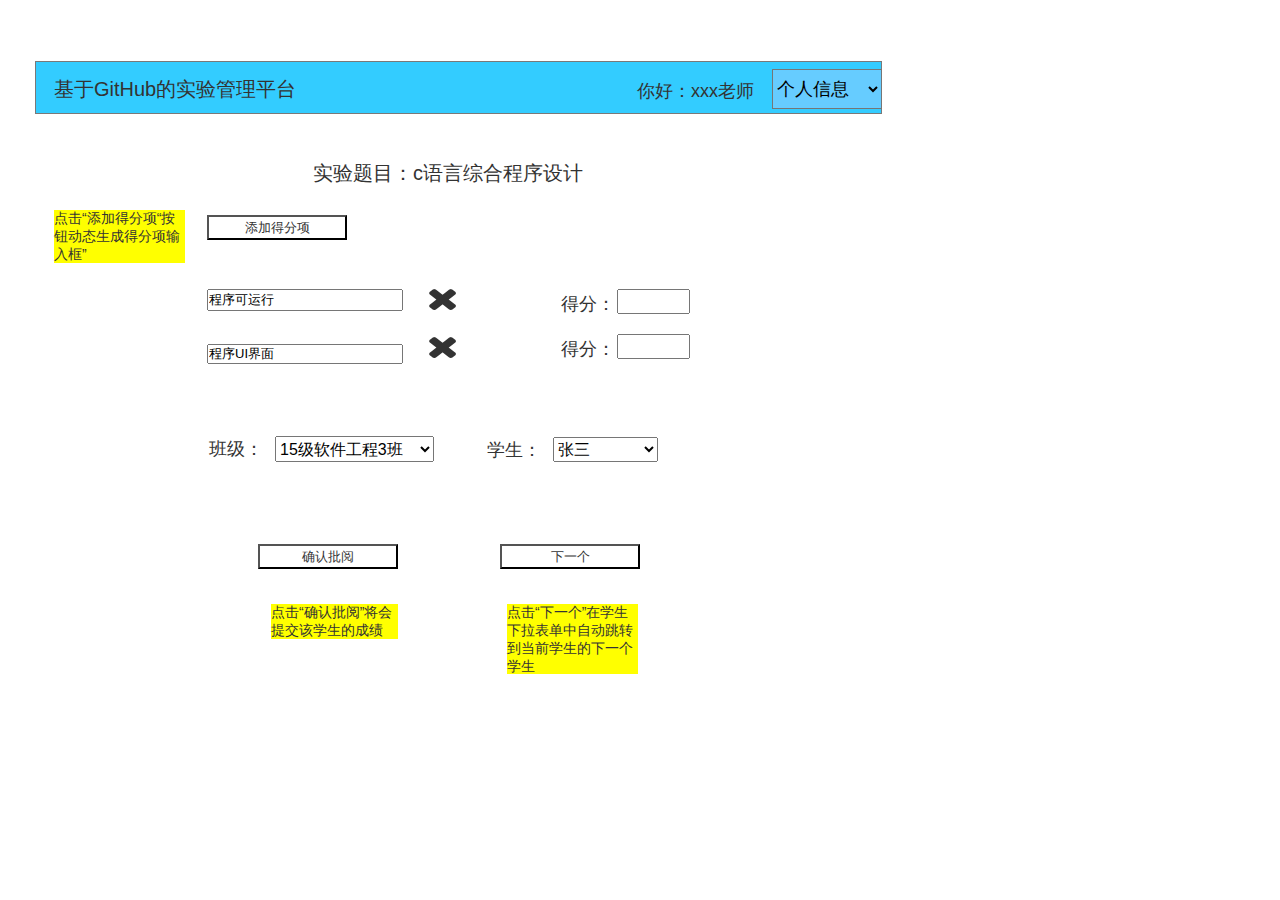
<file: test6/teacherreadover.html>
﻿<!DOCTYPE html>
<html>
  <head>
    <title>teacherReadOver</title>
    <meta http-equiv="X-UA-Compatible" content="IE=edge"/>
    <meta http-equiv="content-type" content="text/html; charset=utf-8"/>
    <meta name="apple-mobile-web-app-capable" content="yes"/>
    <link href="resources/css/jquery-ui-themes.css" type="text/css" rel="stylesheet"/>
    <link href="resources/css/axure_rp_page.css" type="text/css" rel="stylesheet"/>
    <link href="data/styles.css" type="text/css" rel="stylesheet"/>
    <link href="files/teacherreadover/styles.css" type="text/css" rel="stylesheet"/>
    <script src="resources/scripts/jquery-1.7.1.min.js"></script>
    <script src="resources/scripts/jquery-ui-1.8.10.custom.min.js"></script>
    <script src="resources/scripts/axure/axQuery.js"></script>
    <script src="resources/scripts/axure/globals.js"></script>
    <script src="resources/scripts/axutils.js"></script>
    <script src="resources/scripts/axure/annotation.js"></script>
    <script src="resources/scripts/axure/axQuery.std.js"></script>
    <script src="resources/scripts/axure/doc.js"></script>
    <script src="data/document.js"></script>
    <script src="resources/scripts/messagecenter.js"></script>
    <script src="resources/scripts/axure/events.js"></script>
    <script src="resources/scripts/axure/recording.js"></script>
    <script src="resources/scripts/axure/action.js"></script>
    <script src="resources/scripts/axure/expr.js"></script>
    <script src="resources/scripts/axure/geometry.js"></script>
    <script src="resources/scripts/axure/flyout.js"></script>
    <script src="resources/scripts/axure/ie.js"></script>
    <script src="resources/scripts/axure/model.js"></script>
    <script src="resources/scripts/axure/repeater.js"></script>
    <script src="resources/scripts/axure/sto.js"></script>
    <script src="resources/scripts/axure/utils.temp.js"></script>
    <script src="resources/scripts/axure/variables.js"></script>
    <script src="resources/scripts/axure/drag.js"></script>
    <script src="resources/scripts/axure/move.js"></script>
    <script src="resources/scripts/axure/visibility.js"></script>
    <script src="resources/scripts/axure/style.js"></script>
    <script src="resources/scripts/axure/adaptive.js"></script>
    <script src="resources/scripts/axure/tree.js"></script>
    <script src="resources/scripts/axure/init.temp.js"></script>
    <script src="files/teacherreadover/data.js"></script>
    <script src="resources/scripts/axure/legacy.js"></script>
    <script src="resources/scripts/axure/viewer.js"></script>
    <script src="resources/scripts/axure/math.js"></script>
    <script type="text/javascript">
      $axure.utils.getTransparentGifPath = function() { return 'resources/images/transparent.gif'; };
      $axure.utils.getOtherPath = function() { return 'resources/Other.html'; };
      $axure.utils.getReloadPath = function() { return 'resources/reload.html'; };
    </script>
  </head>
  <body>
    <div id="base" class="">

      <!-- Unnamed (矩形) -->
      <div id="u379" class="ax_default box_1">
        <div id="u379_div" class=""></div>
        <!-- Unnamed () -->
        <div id="u380" class="text" style="display: none; visibility: hidden">
          <p><span></span></p>
        </div>
      </div>

      <!-- Unnamed (矩形) -->
      <div id="u381" class="ax_default label">
        <div id="u381_div" class=""></div>
        <!-- Unnamed () -->
        <div id="u382" class="text" style="visibility: visible;">
          <p><span>你好：xxx老师</span></p>
        </div>
      </div>

      <!-- Unnamed (下拉列表框) -->
      <div id="u383" class="ax_default droplist">
        <select id="u383_input">
          <option selected value="个人信息">个人信息</option>
          <option value="退出登录">退出登录</option>
        </select>
      </div>

      <!-- Unnamed (矩形) -->
      <div id="u384" class="ax_default label">
        <div id="u384_div" class=""></div>
        <!-- Unnamed () -->
        <div id="u385" class="text" style="visibility: visible;">
          <p><span>基于GitHub的实验管理平台</span></p>
        </div>
      </div>

      <!-- Unnamed (矩形) -->
      <div id="u386" class="ax_default label">
        <div id="u386_div" class=""></div>
        <!-- Unnamed () -->
        <div id="u387" class="text" style="visibility: visible;">
          <p><span>实验题目：c语言综合程序设计</span></p>
        </div>
      </div>

      <!-- Unnamed (提交按钮) -->
      <div id="u388" class="ax_default html_button">
        <input id="u388_input" type="submit" value="添加得分项"/>
      </div>

      <!-- Unnamed (文本框) -->
      <div id="u389" class="ax_default text_field">
        <input id="u389_input" type="text" value="程序可运行"/>
      </div>

      <!-- Unnamed (文本框) -->
      <div id="u390" class="ax_default text_field">
        <input id="u390_input" type="text" value="程序UI界面"/>
      </div>

      <!-- Unnamed (形状) -->
      <div id="u391" class="ax_default icon">
        <img id="u391_img" class="img " src="images/teacherreadover/u391.png"/>
        <!-- Unnamed () -->
        <div id="u392" class="text" style="display: none; visibility: hidden">
          <p><span></span></p>
        </div>
      </div>

      <!-- Unnamed (形状) -->
      <div id="u393" class="ax_default icon">
        <img id="u393_img" class="img " src="images/teacherreadover/u391.png"/>
        <!-- Unnamed () -->
        <div id="u394" class="text" style="display: none; visibility: hidden">
          <p><span></span></p>
        </div>
      </div>

      <!-- Unnamed (矩形) -->
      <div id="u395" class="ax_default label">
        <div id="u395_div" class=""></div>
        <!-- Unnamed () -->
        <div id="u396" class="text" style="visibility: visible;">
          <p><span>得分：</span></p>
        </div>
      </div>

      <!-- Unnamed (矩形) -->
      <div id="u397" class="ax_default label">
        <div id="u397_div" class=""></div>
        <!-- Unnamed () -->
        <div id="u398" class="text" style="visibility: visible;">
          <p><span>得分：</span></p>
        </div>
      </div>

      <!-- Unnamed (文本框) -->
      <div id="u399" class="ax_default text_field">
        <input id="u399_input" type="text" value=""/>
      </div>

      <!-- Unnamed (文本框) -->
      <div id="u400" class="ax_default text_field">
        <input id="u400_input" type="text" value=""/>
      </div>

      <!-- Unnamed (下拉列表框) -->
      <div id="u401" class="ax_default droplist">
        <select id="u401_input">
          <option value="15级软件工程1班">15级软件工程1班</option>
          <option value="15级软件工程2班">15级软件工程2班</option>
          <option selected value="15级软件工程3班">15级软件工程3班</option>
        </select>
      </div>

      <!-- Unnamed (矩形) -->
      <div id="u402" class="ax_default label">
        <div id="u402_div" class=""></div>
        <!-- Unnamed () -->
        <div id="u403" class="text" style="visibility: visible;">
          <p><span>班级：</span></p>
        </div>
      </div>

      <!-- Unnamed (下拉列表框) -->
      <div id="u404" class="ax_default droplist">
        <select id="u404_input">
          <option value="张三">张三</option>
          <option value="李四">李四</option>
          <option value="王五">王五</option>
        </select>
      </div>

      <!-- Unnamed (矩形) -->
      <div id="u405" class="ax_default label">
        <div id="u405_div" class=""></div>
        <!-- Unnamed () -->
        <div id="u406" class="text" style="visibility: visible;">
          <p><span>学生：</span></p>
        </div>
      </div>

      <!-- Unnamed (提交按钮) -->
      <div id="u407" class="ax_default html_button">
        <input id="u407_input" type="submit" value="确认批阅"/>
      </div>

      <!-- Unnamed (提交按钮) -->
      <div id="u408" class="ax_default html_button">
        <input id="u408_input" type="submit" value="下一个"/>
      </div>

      <!-- Unnamed (矩形) -->
      <div id="u409" class="ax_default label">
        <div id="u409_div" class=""></div>
        <!-- Unnamed () -->
        <div id="u410" class="text" style="visibility: visible;">
          <p><span>点击“添加得分项“按</span></p><p><span>钮动态生成得分项输</span></p><p><span>入框”</span></p>
        </div>
      </div>

      <!-- Unnamed (矩形) -->
      <div id="u411" class="ax_default label">
        <div id="u411_div" class=""></div>
        <!-- Unnamed () -->
        <div id="u412" class="text" style="visibility: visible;">
          <p><span>点击“确认批阅”将会</span></p><p><span>提交该学生的成绩</span></p>
        </div>
      </div>

      <!-- Unnamed (矩形) -->
      <div id="u413" class="ax_default label">
        <div id="u413_div" class=""></div>
        <!-- Unnamed () -->
        <div id="u414" class="text" style="visibility: visible;">
          <p><span>点击“下一个”在学生</span></p><p><span>下拉表单中自动跳转</span></p><p><span>到当前学生的下一个</span></p><p><span>学生</span></p>
        </div>
      </div>
    </div>
  </body>
</html>
</file>
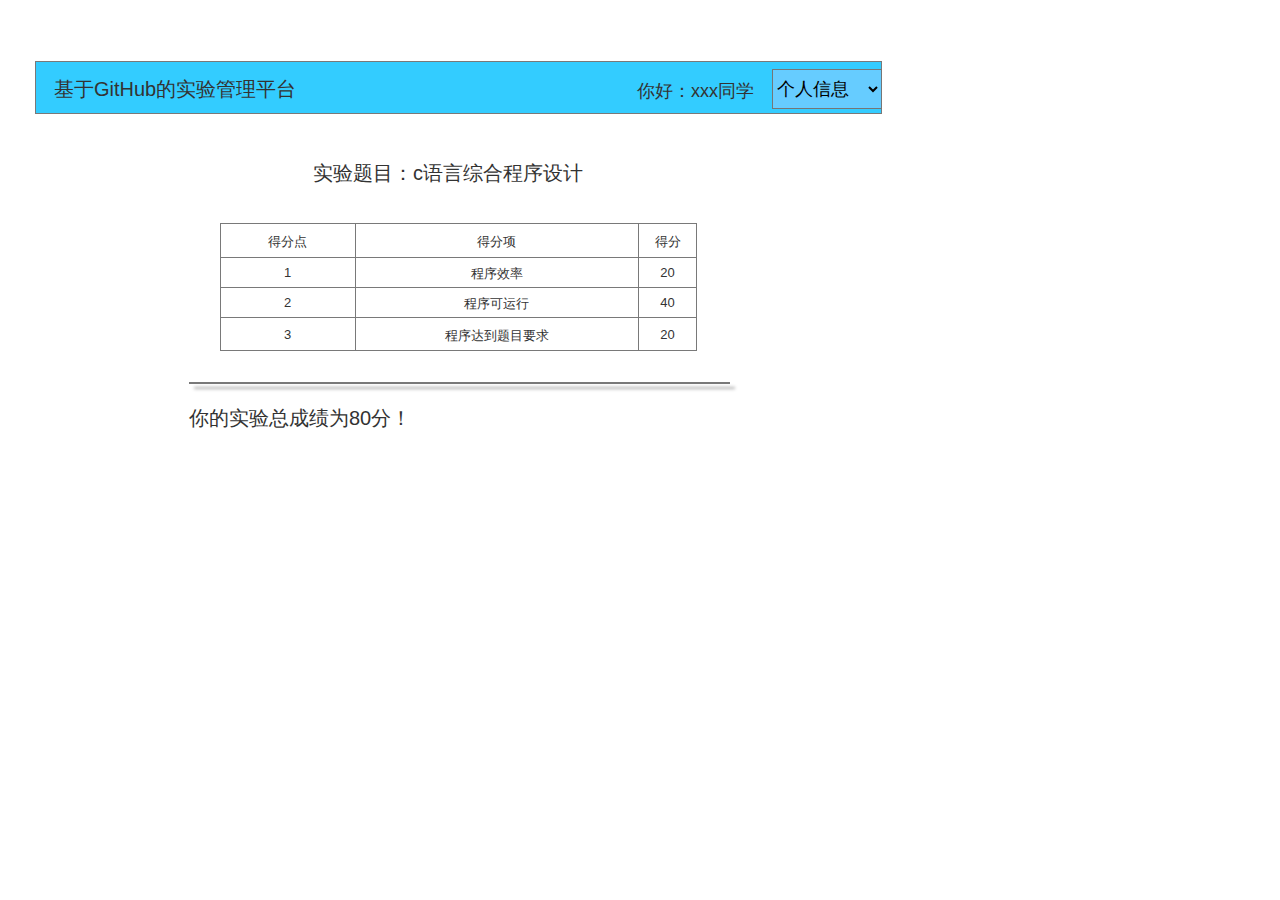
<file: test6/testspecificscore.html>
﻿<!DOCTYPE html>
<html>
  <head>
    <title>testSpecificScore</title>
    <meta http-equiv="X-UA-Compatible" content="IE=edge"/>
    <meta http-equiv="content-type" content="text/html; charset=utf-8"/>
    <meta name="apple-mobile-web-app-capable" content="yes"/>
    <link href="resources/css/jquery-ui-themes.css" type="text/css" rel="stylesheet"/>
    <link href="resources/css/axure_rp_page.css" type="text/css" rel="stylesheet"/>
    <link href="data/styles.css" type="text/css" rel="stylesheet"/>
    <link href="files/testspecificscore/styles.css" type="text/css" rel="stylesheet"/>
    <script src="resources/scripts/jquery-1.7.1.min.js"></script>
    <script src="resources/scripts/jquery-ui-1.8.10.custom.min.js"></script>
    <script src="resources/scripts/axure/axQuery.js"></script>
    <script src="resources/scripts/axure/globals.js"></script>
    <script src="resources/scripts/axutils.js"></script>
    <script src="resources/scripts/axure/annotation.js"></script>
    <script src="resources/scripts/axure/axQuery.std.js"></script>
    <script src="resources/scripts/axure/doc.js"></script>
    <script src="data/document.js"></script>
    <script src="resources/scripts/messagecenter.js"></script>
    <script src="resources/scripts/axure/events.js"></script>
    <script src="resources/scripts/axure/recording.js"></script>
    <script src="resources/scripts/axure/action.js"></script>
    <script src="resources/scripts/axure/expr.js"></script>
    <script src="resources/scripts/axure/geometry.js"></script>
    <script src="resources/scripts/axure/flyout.js"></script>
    <script src="resources/scripts/axure/ie.js"></script>
    <script src="resources/scripts/axure/model.js"></script>
    <script src="resources/scripts/axure/repeater.js"></script>
    <script src="resources/scripts/axure/sto.js"></script>
    <script src="resources/scripts/axure/utils.temp.js"></script>
    <script src="resources/scripts/axure/variables.js"></script>
    <script src="resources/scripts/axure/drag.js"></script>
    <script src="resources/scripts/axure/move.js"></script>
    <script src="resources/scripts/axure/visibility.js"></script>
    <script src="resources/scripts/axure/style.js"></script>
    <script src="resources/scripts/axure/adaptive.js"></script>
    <script src="resources/scripts/axure/tree.js"></script>
    <script src="resources/scripts/axure/init.temp.js"></script>
    <script src="files/testspecificscore/data.js"></script>
    <script src="resources/scripts/axure/legacy.js"></script>
    <script src="resources/scripts/axure/viewer.js"></script>
    <script src="resources/scripts/axure/math.js"></script>
    <script type="text/javascript">
      $axure.utils.getTransparentGifPath = function() { return 'resources/images/transparent.gif'; };
      $axure.utils.getOtherPath = function() { return 'resources/Other.html'; };
      $axure.utils.getReloadPath = function() { return 'resources/reload.html'; };
    </script>
  </head>
  <body>
    <div id="base" class="">

      <!-- Unnamed (矩形) -->
      <div id="u257" class="ax_default box_1">
        <div id="u257_div" class=""></div>
        <!-- Unnamed () -->
        <div id="u258" class="text" style="display: none; visibility: hidden">
          <p><span></span></p>
        </div>
      </div>

      <!-- Unnamed (矩形) -->
      <div id="u259" class="ax_default label">
        <div id="u259_div" class=""></div>
        <!-- Unnamed () -->
        <div id="u260" class="text" style="visibility: visible;">
          <p><span>你好：xxx同学</span></p>
        </div>
      </div>

      <!-- Unnamed (下拉列表框) -->
      <div id="u261" class="ax_default droplist">
        <select id="u261_input">
          <option selected value="个人信息">个人信息</option>
          <option value="退出登录">退出登录</option>
        </select>
      </div>

      <!-- Unnamed (矩形) -->
      <div id="u262" class="ax_default label">
        <div id="u262_div" class=""></div>
        <!-- Unnamed () -->
        <div id="u263" class="text" style="visibility: visible;">
          <p><span>基于GitHub的实验管理平台</span></p>
        </div>
      </div>

      <!-- Unnamed (矩形) -->
      <div id="u264" class="ax_default label">
        <div id="u264_div" class=""></div>
        <!-- Unnamed () -->
        <div id="u265" class="text" style="visibility: visible;">
          <p><span>实验题目：c语言综合程序设计</span></p>
        </div>
      </div>

      <!-- Unnamed (表格) -->
      <div id="u266" class="ax_default">

        <!-- Unnamed (单元格) -->
        <div id="u267" class="ax_default table_cell">
          <img id="u267_img" class="img " src="images/testspecificscore/u267.png"/>
          <!-- Unnamed () -->
          <div id="u268" class="text" style="visibility: visible;">
            <p><span>得分点</span></p>
          </div>
        </div>

        <!-- Unnamed (单元格) -->
        <div id="u269" class="ax_default table_cell">
          <img id="u269_img" class="img " src="images/testspecificscore/u269.png"/>
          <!-- Unnamed () -->
          <div id="u270" class="text" style="visibility: visible;">
            <p><span>得分项</span></p>
          </div>
        </div>

        <!-- Unnamed (单元格) -->
        <div id="u271" class="ax_default table_cell">
          <img id="u271_img" class="img " src="images/testspecificscore/u271.png"/>
          <!-- Unnamed () -->
          <div id="u272" class="text" style="visibility: visible;">
            <p><span>得分</span></p>
          </div>
        </div>

        <!-- Unnamed (单元格) -->
        <div id="u273" class="ax_default table_cell">
          <img id="u273_img" class="img " src="images/testspecificscore/u273.png"/>
          <!-- Unnamed () -->
          <div id="u274" class="text" style="visibility: visible;">
            <p><span>1</span></p>
          </div>
        </div>

        <!-- Unnamed (单元格) -->
        <div id="u275" class="ax_default table_cell">
          <img id="u275_img" class="img " src="images/testspecificscore/u275.png"/>
          <!-- Unnamed () -->
          <div id="u276" class="text" style="visibility: visible;">
            <p><span>程序效率</span></p>
          </div>
        </div>

        <!-- Unnamed (单元格) -->
        <div id="u277" class="ax_default table_cell">
          <img id="u277_img" class="img " src="images/testspecificscore/u277.png"/>
          <!-- Unnamed () -->
          <div id="u278" class="text" style="visibility: visible;">
            <p><span>20</span></p>
          </div>
        </div>

        <!-- Unnamed (单元格) -->
        <div id="u279" class="ax_default table_cell">
          <img id="u279_img" class="img " src="images/testspecificscore/u273.png"/>
          <!-- Unnamed () -->
          <div id="u280" class="text" style="visibility: visible;">
            <p><span>2</span></p>
          </div>
        </div>

        <!-- Unnamed (单元格) -->
        <div id="u281" class="ax_default table_cell">
          <img id="u281_img" class="img " src="images/testspecificscore/u275.png"/>
          <!-- Unnamed () -->
          <div id="u282" class="text" style="visibility: visible;">
            <p><span>程序可运行</span></p>
          </div>
        </div>

        <!-- Unnamed (单元格) -->
        <div id="u283" class="ax_default table_cell">
          <img id="u283_img" class="img " src="images/testspecificscore/u277.png"/>
          <!-- Unnamed () -->
          <div id="u284" class="text" style="visibility: visible;">
            <p><span>40</span></p>
          </div>
        </div>

        <!-- Unnamed (单元格) -->
        <div id="u285" class="ax_default table_cell">
          <img id="u285_img" class="img " src="images/testspecificscore/u285.png"/>
          <!-- Unnamed () -->
          <div id="u286" class="text" style="visibility: visible;">
            <p><span>3</span></p>
          </div>
        </div>

        <!-- Unnamed (单元格) -->
        <div id="u287" class="ax_default table_cell">
          <img id="u287_img" class="img " src="images/testspecificscore/u287.png"/>
          <!-- Unnamed () -->
          <div id="u288" class="text" style="visibility: visible;">
            <p><span>程序达到题目要求</span></p>
          </div>
        </div>

        <!-- Unnamed (单元格) -->
        <div id="u289" class="ax_default table_cell">
          <img id="u289_img" class="img " src="images/testspecificscore/u289.png"/>
          <!-- Unnamed () -->
          <div id="u290" class="text" style="visibility: visible;">
            <p><span>20</span></p>
          </div>
        </div>
      </div>

      <!-- Unnamed (水平线) -->
      <div id="u291" class="ax_default line">
        <img id="u291_img" class="img " src="images/testspecificscore/u291.png"/>
        <!-- Unnamed () -->
        <div id="u292" class="text" style="display: none; visibility: hidden">
          <p><span></span></p>
        </div>
      </div>

      <!-- Unnamed (矩形) -->
      <div id="u293" class="ax_default label">
        <div id="u293_div" class=""></div>
        <!-- Unnamed () -->
        <div id="u294" class="text" style="visibility: visible;">
          <p><span>你的实验总成绩为80分！</span></p>
        </div>
      </div>
    </div>
  </body>
</html>
</file>
<file: test6/resources/css/axure_rp_page.css>
﻿/* so the window resize fires within a frame in IE7 */
html, body {
    height: 100%;
}

a {
    color: inherit;
}

p {
    margin: 0px;
    text-rendering: optimizeLegibility;
    font-feature-settings: "kern" 1;
    -webkit-font-feature-settings: "kern";
    -moz-font-feature-settings: "kern";
    -moz-font-feature-settings: "kern=1";
    font-kerning: normal;
}

iframe {
    background: #FFFFFF;
}

/* to match IE with C, FF */
input {
    padding: 1px 0px 1px 0px;
    box-sizing: border-box;
    -moz-box-sizing: border-box;
}

textarea {
    margin: 0px;
    box-sizing: border-box;
    -moz-box-sizing: border-box;
}

div.intcases {
    font-family: arial; 
    font-size: 12px;
    text-align:left; 
    border:1px solid #AAA; 
    background:#FFF none repeat scroll 0% 0%; 
    z-index:9999; 
    visibility:hidden; 
    position:absolute;
    padding: 0px;
    border-radius: 3px;
    white-space: nowrap;
}

div.intcaselink {
    cursor: pointer;
    padding: 3px 8px 3px 8px;
    margin: 5px;
    background:#EEE none repeat scroll 0% 0%; 
    border:1px solid #AAA;
    border-radius: 3px;
}

div.refpageimage {
    position: absolute;
    left: 0px;
    top: 0px;
    font-size: 0px;
    width: 16px;
    height: 16px;
    cursor: pointer;
    background-image: url(images/newwindow.gif);
    background-repeat: no-repeat;
}

div.annnoteimage {
    position: absolute;
    left: 0px;
    top: 0px;
    font-size: 0px;
    /*width: 16px;
    height: 12px;*/
    cursor: help;
    /*background-image: url(images/note.gif);*/
    /*background-repeat: no-repeat;*/
    width: 13px;
    height: 12px;
    padding-top: 1px;
    text-align: center;
    background-color: #138CDD;
    -moz-box-shadow: 1px 1px 3px #aaa;
    -webkit-box-shadow: 1px 1px 3px #aaa;
    box-shadow: 1px 1px 3px #aaa;
}

div.annnoteline {
    display: inline-block;
    width: 9px;
    height: 1px;
    border-bottom: 1px solid white;
    margin-top: 1px;
}

div.annnotelabel {
    position: absolute;
    left: 0px;
    top: 0px;
    font-family: Helvetica,Arial;
    font-size: 10px;
    /*border: 1px solid rgb(166,221,242);*/
    cursor: help;
    /*background:rgb(0,157,217) none repeat scroll 0% 0%;*/ 
    padding: 1px 3px 1px 3px;
    white-space: nowrap;
    color: white;
    
    background-color: #138CDD;
    -moz-box-shadow: 1px 1px 3px #aaa;
    -webkit-box-shadow: 1px 1px 3px #aaa;
    box-shadow: 1px 1px 3px #aaa;
}

.annotation {
    font-size: 12px;
    padding-left: 2px;
    margin-bottom: 5px;
}

.annotationName {
    /*font-size: 13px;
    font-weight: bold;
    margin-bottom: 3px;
    white-space: nowrap;*/

    font-family: 'Trebuchet MS';
    font-size: 14px;
    font-weight: bold;
    margin-bottom: 5px;
    white-space: nowrap;
}

.annotationValue {
    font-family: Arial, Helvetica, Sans-Serif;
    font-size: 12px;
    color: #4a4a4a;
    line-height: 21px;
    margin-bottom: 20px;
}

.noteLink {
    text-decoration: inherit;
    color: inherit;
}

.noteLink:hover {
    background-color: white;
}

/* this is a fix for the issue where dialogs jump around and takes the text-align from the body */
.dialogFix {
    position:absolute;
    text-align:left;
    border: 1px solid #8f949a;
}


@keyframes pulsate {
  from {
    box-shadow: 0 0 10px #15d6ba;
  }
  to {
    box-shadow: 0 0 20px #15d6ba;
  }
}

@-webkit-keyframes pulsate {
  from {
    -webkit-box-shadow: 0 0 10px #15d6ba;
    box-shadow: 0 0 10px #15d6ba;
  }
  to {
    -webkit-box-shadow: 0 0 20px #15d6ba;
    box-shadow: 0 0 20px #15d6ba;
  }
}
 
@-moz-keyframes pulsate {
  from {
    -moz-box-shadow: 0 0 10px #15d6ba;
    box-shadow: 0 0 10px #15d6ba;
  }
  to {
    -moz-box-shadow: 0 0 20px #15d6ba;
    box-shadow: 0 0 20px #15d6ba;
  }
}

.legacyPulsateBorder {
    /*border: 5px solid #15d6ba;
    margin: -5px;*/
    -moz-box-shadow: 0 0 10px 3px #15d6ba;
    box-shadow: 0 0 10px 3px #15d6ba;
}

.pulsateBorder {
  animation-name: pulsate;
  animation-timing-function: ease-in-out;
  animation-duration: 0.9s;
  animation-iteration-count: infinite;
  animation-direction: alternate;
  
  -webkit-animation-name: pulsate;
  -webkit-animation-timing-function: ease-in-out;
  -webkit-animation-duration: 0.9s;
  -webkit-animation-iteration-count: infinite;
  -webkit-animation-direction: alternate;

  -moz-animation-name: pulsate;
  -moz-animation-timing-function: ease-in-out;
  -moz-animation-duration: 0.9s;
  -moz-animation-iteration-count: infinite;
  -moz-animation-direction: alternate;
}

.ax_default_hidden, .ax_default_unplaced{
    display: none;
    visibility: hidden;
}

.widgetNoteSelected {
    -moz-box-shadow: 0 0 10px 3px #138CDD;
    box-shadow: 0 0 10px 3px #138CDD;
    /*-moz-box-shadow: 0 0 20px #3915d6;
    box-shadow: 0 0 20px #3915d6;*/
    /*border: 3px solid #3915d6;*/
    /*margin: -3px;*/
}


.singleImg {
    display: none;
    visibility: hidden;
}
</file>
<file: test6/data/styles.css>
﻿.ax_default {
  font-family:'Arial Normal', 'Arial';
  font-weight:400;
  font-style:normal;
  font-size:13px;
  color:#333333;
  text-align:center;
  line-height:normal;
}
.box_1 {
}
._图片 {
}
._一级标题 {
  font-family:'Arial Normal', 'Arial';
  font-weight:bold;
  font-size:32px;
  text-align:left;
}
._二级标题 {
  font-family:'Arial Normal', 'Arial';
  font-weight:bold;
  font-size:24px;
  text-align:left;
}
._三级标题 {
  font-family:'Arial Normal', 'Arial';
  font-weight:bold;
  font-size:18px;
  text-align:left;
}
._四级标题 {
  font-family:'Arial Normal', 'Arial';
  font-weight:bold;
  font-size:14px;
  text-align:left;
}
._五级标题 {
  font-family:'Arial Normal', 'Arial';
  font-weight:bold;
  text-align:left;
}
._六级标题 {
  font-family:'Arial Normal', 'Arial';
  font-weight:bold;
  font-size:10px;
  text-align:left;
}
.label {
  font-size:14px;
  text-align:left;
}
._文本段落 {
  text-align:left;
}
.line {
}
.arrow {
}
.text_field {
  color:#000000;
  text-align:left;
}
.droplist {
  color:#000000;
  text-align:left;
}
.checkbox {
  text-align:left;
}
.radio_button {
  text-align:left;
}
.html_button {
  text-align:center;
}
.table_cell {
}
.connector {
}
.icon {
}
</file>
<file: test6/files/index/styles.css>
﻿body {
  margin:0px;
  background-image:none;
  position:static;
  left:auto;
  width:927px;
  margin-left:0;
  margin-right:0;
  text-align:left;
}
#base {
  position:absolute;
  z-index:0;
}
#u0_div {
  position:absolute;
  left:0px;
  top:0px;
  width:847px;
  height:53px;
  background:inherit;
  background-color:rgba(51, 204, 255, 1);
  box-sizing:border-box;
  border-width:1px;
  border-style:solid;
  border-color:rgba(121, 121, 121, 1);
  border-radius:0px;
  -moz-box-shadow:none;
  -webkit-box-shadow:none;
  box-shadow:none;
  font-size:20px;
}
#u0 {
  position:absolute;
  left:35px;
  top:61px;
  width:847px;
  height:53px;
  font-size:20px;
}
#u1 {
  position:absolute;
  left:2px;
  top:15px;
  width:843px;
  word-wrap:break-word;
}
#u2_div {
  position:absolute;
  left:0px;
  top:0px;
  width:505px;
  height:337px;
  background:inherit;
  background-color:rgba(255, 255, 255, 1);
  box-sizing:border-box;
  border-width:1px;
  border-style:solid;
  border-color:rgba(121, 121, 121, 1);
  border-radius:0px;
  -moz-box-shadow:none;
  -webkit-box-shadow:none;
  box-shadow:none;
}
#u2 {
  position:absolute;
  left:207px;
  top:200px;
  width:505px;
  height:337px;
}
#u3 {
  position:absolute;
  left:2px;
  top:160px;
  width:501px;
  visibility:hidden;
  word-wrap:break-word;
}
#u4_div {
  position:absolute;
  left:0px;
  top:0px;
  width:492px;
  height:58px;
  background:inherit;
  background-color:rgba(51, 204, 255, 1);
  box-sizing:border-box;
  border-width:1px;
  border-style:solid;
  border-color:rgba(121, 121, 121, 1);
  border-radius:0px;
  -moz-box-shadow:none;
  -webkit-box-shadow:none;
  box-shadow:none;
  font-size:18px;
}
#u4 {
  position:absolute;
  left:207px;
  top:200px;
  width:492px;
  height:58px;
  font-size:18px;
}
#u5 {
  position:absolute;
  left:2px;
  top:18px;
  width:488px;
  word-wrap:break-word;
}
#u6_div {
  position:absolute;
  left:0px;
  top:0px;
  width:56px;
  height:22px;
  background:inherit;
  background-color:rgba(255, 255, 255, 0);
  border:none;
  border-radius:0px;
  -moz-box-shadow:none;
  -webkit-box-shadow:none;
  box-shadow:none;
  font-size:18px;
}
#u6 {
  position:absolute;
  left:306px;
  top:294px;
  width:56px;
  height:22px;
  font-size:18px;
}
#u7 {
  position:absolute;
  left:0px;
  top:0px;
  width:56px;
  white-space:nowrap;
}
#u8_div {
  position:absolute;
  left:0px;
  top:0px;
  width:52px;
  height:22px;
  background:inherit;
  background-color:rgba(255, 255, 255, 0);
  border:none;
  border-radius:0px;
  -moz-box-shadow:none;
  -webkit-box-shadow:none;
  box-shadow:none;
  font-size:18px;
}
#u8 {
  position:absolute;
  left:306px;
  top:332px;
  width:52px;
  height:22px;
  font-size:18px;
}
#u9 {
  position:absolute;
  left:0px;
  top:0px;
  width:52px;
  white-space:nowrap;
}
#u10 {
  position:absolute;
  left:387px;
  top:294px;
  width:189px;
  height:22px;
}
#u10_input {
  position:absolute;
  left:0px;
  top:0px;
  width:189px;
  height:22px;
  font-family:'Arial Normal', 'Arial';
  font-weight:400;
  font-style:normal;
  font-size:13px;
  text-decoration:none;
  color:#000000;
  text-align:left;
}
#u11 {
  position:absolute;
  left:387px;
  top:332px;
  width:189px;
  height:22px;
}
#u11_input {
  position:absolute;
  left:0px;
  top:0px;
  width:189px;
  height:22px;
  font-family:'Arial Normal', 'Arial';
  font-weight:400;
  font-style:normal;
  font-size:13px;
  text-decoration:none;
  color:#000000;
  text-align:left;
}
#u12_div {
  position:absolute;
  left:0px;
  top:0px;
  width:56px;
  height:22px;
  background:inherit;
  background-color:rgba(255, 255, 255, 0);
  border:none;
  border-radius:0px;
  -moz-box-shadow:none;
  -webkit-box-shadow:none;
  box-shadow:none;
  font-size:18px;
}
#u12 {
  position:absolute;
  left:306px;
  top:397px;
  width:56px;
  height:22px;
  font-size:18px;
}
#u13 {
  position:absolute;
  left:0px;
  top:0px;
  width:56px;
  white-space:nowrap;
}
#u14 {
  position:absolute;
  left:387px;
  top:397px;
  width:100px;
  height:22px;
  font-size:18px;
}
#u15 {
  position:absolute;
  left:16px;
  top:0px;
  width:82px;
  word-wrap:break-word;
}
#u14_input {
  position:absolute;
  left:-3px;
  top:-2px;
}
#u16 {
  position:absolute;
  left:476px;
  top:397px;
  width:100px;
  height:22px;
  font-size:18px;
}
#u17 {
  position:absolute;
  left:16px;
  top:0px;
  width:82px;
  word-wrap:break-word;
}
#u16_input {
  position:absolute;
  left:-3px;
  top:-2px;
}
#u18 {
  position:absolute;
  left:311px;
  top:436px;
  width:108px;
  height:27px;
}
#u18_input {
  position:absolute;
  left:0px;
  top:0px;
  width:108px;
  height:27px;
  background-color:transparent;
  font-family:'Arial Normal', 'Arial';
  font-weight:400;
  font-style:normal;
  font-size:13px;
  text-decoration:none;
  color:#333333;
  text-align:center;
}
#u19 {
  position:absolute;
  left:468px;
  top:436px;
  width:108px;
  height:27px;
}
#u19_input {
  position:absolute;
  left:0px;
  top:0px;
  width:108px;
  height:27px;
  background-color:transparent;
  font-family:'Arial Normal', 'Arial';
  font-weight:400;
  font-style:normal;
  font-size:13px;
  text-decoration:none;
  color:#333333;
  text-align:center;
}
#u20_div {
  position:absolute;
  left:0px;
  top:0px;
  width:131px;
  height:35px;
  background:inherit;
  background-color:rgba(255, 255, 51, 1);
  border:none;
  border-radius:0px;
  -moz-box-shadow:none;
  -webkit-box-shadow:none;
  box-shadow:none;
}
#u20 {
  position:absolute;
  left:796px;
  top:294px;
  width:131px;
  height:35px;
}
#u21 {
  position:absolute;
  left:0px;
  top:0px;
  width:131px;
  white-space:nowrap;
}
#u22_div {
  position:absolute;
  left:0px;
  top:0px;
  width:116px;
  height:18px;
  background:inherit;
  background-color:rgba(255, 255, 51, 1);
  border:none;
  border-radius:0px;
  -moz-box-shadow:none;
  -webkit-box-shadow:none;
  box-shadow:none;
}
#u22 {
  position:absolute;
  left:796px;
  top:350px;
  width:116px;
  height:18px;
}
#u23 {
  position:absolute;
  left:0px;
  top:0px;
  width:116px;
  white-space:nowrap;
}
#u24_img {
  position:absolute;
  left:-2px;
  top:-10px;
  width:212px;
  height:25px;
}
#u24 {
  position:absolute;
  left:586px;
  top:303px;
  width:200px;
  height:5px;
}
#u25 {
  position:absolute;
  left:2px;
  top:-6px;
  width:196px;
  visibility:hidden;
  word-wrap:break-word;
}
#u26_img {
  position:absolute;
  left:-2px;
  top:-10px;
  width:212px;
  height:25px;
}
#u26 {
  position:absolute;
  left:586px;
  top:356px;
  width:200px;
  height:5px;
}
#u27 {
  position:absolute;
  left:2px;
  top:-6px;
  width:196px;
  visibility:hidden;
  word-wrap:break-word;
}
#u28 {
  position:absolute;
  left:311px;
  top:473px;
  width:108px;
  height:27px;
}
#u28_input {
  position:absolute;
  left:0px;
  top:0px;
  width:108px;
  height:27px;
  background-color:transparent;
  font-family:'Arial Normal', 'Arial';
  font-weight:400;
  font-style:normal;
  font-size:13px;
  text-decoration:none;
  color:#333333;
  text-align:center;
}
#u29_img {
  position:absolute;
  left:-1px;
  top:-1px;
  width:5px;
  height:91px;
}
#u29 {
  position:absolute;
  left:370px;
  top:500px;
  width:2px;
  height:88px;
  line-height:6px;
}
#u30 {
  position:absolute;
  left:2px;
  top:36px;
  width:1px;
  visibility:hidden;
  word-wrap:break-word;
}
#u31_div {
  position:absolute;
  left:0px;
  top:0px;
  width:246px;
  height:53px;
  background:inherit;
  background-color:rgba(255, 255, 0, 1);
  border:none;
  border-radius:0px;
  -moz-box-shadow:none;
  -webkit-box-shadow:none;
  box-shadow:none;
}
#u31 {
  position:absolute;
  left:270px;
  top:601px;
  width:246px;
  height:53px;
}
#u32 {
  position:absolute;
  left:0px;
  top:0px;
  width:246px;
  white-space:nowrap;
}
</file>
<file: test6/resources/css/default.css>
﻿body {
  font-family : Arial, Helvetica, Sans-Serif;
  background-color: #8f949a;
  overflow:hidden;
}
a {
  cursor: pointer;
}

input[type="radio"], input[type="checkbox"] {
    margin: 0px 9px 0px 0px;
    vertical-align: bottom;
}

input {
    -webkit-box-sizing: border-box;
    -moz-box-sizing: border-box;
    box-sizing: border-box;
}

#maximizePanelContainer {
  font-size: 4px;
  position:absolute;
  left: 0px;
  top: 0px;
  width: 55px;
  height: 20px;
  overflow: visible;
  z-index: 1000;
}
#maximizePanelOver {
    position: absolute;
    left: 0px;
    top: 0px;
    width: 55px;
    height: 20px;
}
.maximizePanel {
    position: absolute;
    left: 0px;
    top: 0px;
    width: 55px;
    height: 20px;
    background: #a2a2a2 url('../images/expand.png') no-repeat center center;
    background: url('../images/expand.svg') no-repeat center center, linear-gradient(rgba(200,200,200,.5),rgba(200,200,200,.5));
    cursor: pointer;
}

#interfaceControlFrameMinimizeContainer {
  position:absolute;
    top: 0px;
    left: 0px;
  font-size: 2px; /*for IE*/
  text-align: right;
  z-index: 100;
    height: 20px;
    width: 55px;
    background-color: #62666b;
}
#interfaceControlFrameMinimizeContainer a {
    display: inline-block;
    width: 55px;
    height: 20px;
    font-size: 2px;
    background: url('../images/close.png') no-repeat center center;
    background: url('../images/close.svg') no-repeat center center, linear-gradient(transparent,transparent);
    text-decoration: none;
}

.hashover #interfaceControlFrameMinimizeContainer a:hover {
    background: url('../images/close_hover.png') no-repeat center center;
    background: url('../images/close_hover.svg') no-repeat center center, linear-gradient(transparent,transparent);
}

#interfaceControlFrame {
    margin: 0px 0px 0px 55px;
}

#interfaceControlFrameCloseContainer {
    /*display: none;*/
    position:absolute;
    bottom: 0px;
    left: 0px;
    font-size: 9px;
    font-family: 'Trebuchet MS';
    font-weight: bold;
    letter-spacing: 1px;
    z-index: 100;
    width: 55px;
    background-color: #62666b;
    text-align: center;  
}
#interfaceControlFrameCloseContainer a {
    display: inline-block;
    width: 55px;
    color: #ffffff;
    padding: 5px 0px;
}

#interfaceControlFrameHeader li a {
    display: block;
    width: 54px;
    height: 78px;
    text-align: center;
    padding-top: 50px;
    outline: none;
    margin-right: 1px;
    text-decoration: none;
    color: #ffffff;
    white-space: nowrap;
    background-color: transparent;
    background-repeat: no-repeat;
    background-position: 50% 17px;
    box-sizing: border-box;
    -moz-box-sizing: border-box;
    -webkit-box-sizing: border-box;
    border-left: 4px solid transparent;
    border-right: 4px solid transparent;
}

.hashover #interfaceControlFrameHeader li a:hover {
    background-color: transparent;
    background-repeat: no-repeat;
    background-position: 50% 17px;
    color: #c2c2c2;
}

#interfaceControlFrameHeader li a.selected, #interfaceControlFrameHeader li a.selected:hover {
    background-color: #f5f5f5;
    background-repeat: no-repeat;
    background-position: 50% 17px;
    color: #62666b;
    border-left: 5px solid #138CDD;
}

#interfaceControlFrameHeaderContainer {
    float: left;
    overflow: visible;
    width: 55px;
    margin-left: -55px;
    margin-top: 20px;
}

#interfaceControlFrameHeader {
    position: relative;
    list-style: none;
    font-size: 8px;
    z-index: 50;
    font-family: 'Trebuchet MS';
    font-weight: bold;
    letter-spacing: 1px;
}

#interfaceControlFrameContainer {
    float: right;
    background-color: #f5f5f5;
    overflow: hidden;
    width: 100%;
}

#interfaceControlFrameLogoContainer {
  background-color: White;
  padding: 20px 10px 10px 10px;
  overflow: hidden;
}

#interfaceControlFrameLogoImageContainer {
  text-align: center;
}

#interfaceControlFrameLogoCaptionContainer {
  text-align: center;
  margin: 5px 10px 0px 10px;
  font-size: 12px;
  color: #4a4a4a;
}

#logoImage {
    width: 100%;
}

.emptyStateContainer {
    text-align: center;
    padding: 0px 10px;
    margin-top: 32px
}

.emptyStateTitle {
    margin: 0px 0px 9px 0px;
    font-weight: bold;
}

.emptyStateContent {
    line-height: 16px;
}

.dottedDivider {
    height: 2px;
    margin: 15px 0px 15px 0px;
    background: url('../images/divider.png') no-repeat center center;
    background: url('../images/divider.svg') no-repeat center center, linear-gradient(transparent,transparent);
}

.nondottedDivider {
    height: 2px;
    margin: 9px 0px 9px 0px;
}
</file>
<file: test6/plugins/sitemap/styles/sitemap.css>
﻿
#sitemapHost {
    font-size: 12px;
    color:#4a4a4a;
    height: 100%;
}

#sitemapHostBtn a {
    background: url('images/sitemap_on.png');
    background: url('images/sitemap_on.svg'),linear-gradient(transparent, transparent);
}

.hashover #sitemapHostBtn a:hover {
    background: url('images/sitemap_hover.png');
    background: url('images/sitemap_hover.svg'),linear-gradient(transparent, transparent);
}

#sitemapHostBtn a.selected, #sitemapHostBtn a.selected:hover {
    background: url('images/sitemap_off.png');
    background: url('images/sitemap_off.svg'),linear-gradient(transparent, transparent);
}

#sitemapHost .pageButtonHeader {
    top: -27px;
}

#sitemapTreeContainer {
    overflow: auto;
    width: 100%;
    height: 100%;
    -webkit-overflow-scrolling: touch;
}

.sitemapTree {
    margin: 0px 0px 10px 0px;
    overflow:visible;
}

.sitemapTree ul {
    list-style-type: none;
    margin: 0px 0px 0px 0px;
    padding-left: 0px;
}

.sitemapPlusMinusLink 
{
}

.sitemapMinus 
{
	vertical-align:middle;
    background: url('images/minus.gif');
    background-repeat: no-repeat;
	margin-right: 3px;	
	margin-bottom: 1px;
    height:9px;
    width:9px;
    display:inline-block;
}

.sitemapPlus 
{
	vertical-align:middle;
    background: url('images/plus.gif');
    background-repeat: no-repeat;
	margin-right: 3px;	
	margin-bottom: 1px;
	height:9px;
    width:9px;
    display:inline-block;
}

.sitemapPageLink 
{
    margin-left: 0px;
}

.sitemapPageIcon 
{
	margin: 0px 0px -3px 4px;
    width: 16px;
    height: 16px;
    display: inline-block;
    background: url('images/page.png') no-repeat center center;
    background: url('images/page.svg') no-repeat center center, linear-gradient(transparent,transparent);
}

.sitemapFlowIcon
{
    background: url('images/flow.png') no-repeat center center;
    background: url('images/flow.svg') no-repeat center center, linear-gradient(transparent,transparent);
}

.sitemapFolderIcon
{
    background: url('images/folder_closed.png') no-repeat center center;
    background: url('images/folder_closed.svg') no-repeat center center, linear-gradient(transparent,transparent);
}

.sitemapFolderOpenIcon
{
    background: url('images/folder_open.png') no-repeat center center;
    background: url('images/folder_open.svg') no-repeat center center, linear-gradient(transparent,transparent);
}

.sitemapPageName 
{
    margin-left: 7px;
}

.sitemapNode 
{
    /*margin:4px 0px 4px 0px;*/
    white-space:nowrap;
}

.sitemapPageLinkContainer {
    /*display: inline-block;*/
    margin-left: 0px;
    padding: 4px 0px 4px 0px;
}
/*
.sitemapNode div
{
	padding-top: 1px; 
	padding-bottom: 3px;
    padding-left: 20px;
	height: 14px;
}
*/

.sitemapExpandableNode 
{
	margin-left: 0px;
}

.sitemapHighlight 
{
    /*display: inline-block;*/
	background-color : #C8E0F0;
    font-weight: bold;
}

.sitemapGreyedName
{
	color: #AAA;
}


.pluginNameHeader
{
    font-family: 'Trebuchet MS';
	font-size: 12px;
    letter-spacing: 1px;
	/*font-weight: bold;*/
	white-space: nowrap;
    margin-bottom: 5px;
}

.pageNameHeader
{
    font-family: 'Trebuchet MS';
    /*display: inline-block;*/
    /*float: left;*/
	font-size: 15px;
	font-weight: bold;
	/*height: 23px;*/
    padding-right: 77px;
	white-space: nowrap;
    overflow: hidden;
    text-overflow: ellipsis;
}

.pageButtonHeader
{
    float: right;
    position: relative;
    /*width: 72px;*/
	height: 24px;
    top: -22px;
    margin-bottom: -24px;
}

.sitemapHeader
{
    padding-top: 27px;
    border-bottom: 1px solid #d9d9d9;
    min-width: 110px;
}

.sitemapToolbar {
    margin: 0px 5px 14px 12px;
}

.sitemapToolbarButton
{
    float: left;
    width: 22px;
    height: 22px;
    border: 1px solid transparent;
}

#linksButton {
    background: url('images/share.png') no-repeat center center;
    background: url('images/share.svg') no-repeat center center, linear-gradient(transparent,transparent);
}

#linksButton:hover {
    background: url('images/share_hover.png') no-repeat center center;
    background: url('images/share_hover.svg') no-repeat center center, linear-gradient(transparent,transparent);
}

#linksButton.sitemapToolbarButtonSelected, .hashover #linksButton.sitemapToolbarButtonSelected:hover {
    background: url('images/share_on.png') no-repeat center center;
    background: url('images/share_on.svg') no-repeat center center, linear-gradient(transparent,transparent);
}

#adaptiveButton {
    background: url('images/views.png') no-repeat center center;
    background: url('images/views.svg') no-repeat center center, linear-gradient(transparent,transparent);
}

#adaptiveButton:hover {
    background: url('images/views_hover.png') no-repeat center center;
    background: url('images/views_hover.svg') no-repeat center center, linear-gradient(transparent,transparent);
}

#adaptiveButton.sitemapToolbarButtonSelected, #adaptiveButton.sitemapToolbarButtonSelected:hover {
    background: url('images/views_on.png') no-repeat center center;
    background: url('images/views_on.svg') no-repeat center center, linear-gradient(transparent,transparent);
}

#highlightInteractiveButton {
    background: url('images/hotspots.png') no-repeat center center;
    background: url('images/hotspots.svg') no-repeat center center, linear-gradient(transparent,transparent);
    margin-top: 1px;
}

#highlightInteractiveButton:hover {
    background: url('images/hotspots_hover.png') no-repeat center center;
    background: url('images/hotspots_hover.svg') no-repeat center center, linear-gradient(transparent,transparent);
}

#highlightInteractiveButton.sitemapToolbarButtonSelected, #highlightInteractiveButton.sitemapToolbarButtonSelected:hover {
    background: url('images/hotspots_on.png') no-repeat center center;
    background: url('images/hotspots_on.svg') no-repeat center center, linear-gradient(transparent,transparent);
}

/*#variablesButton {
    background: url('images/229_variables_16.png') no-repeat center center;
}*/

#searchButton {
    background: url('images/232_search_16.png') no-repeat center center;
}

.sitemapLinkContainer
{
	margin-top: 8px;
	padding-right: 5px;
	/*font-size: 12px;*/
}

.sitemapLinkField 
{
	width: 100%;
	font-size: 12px;
	margin-top: 3px;
    padding: 5px;
}

.sitemapRadioSelected {
    font-weight: bold;
}

.sitemapOptionContainer
{
	margin-top: 8px;
	padding-right: 5px;
	/*font-size: 12px;*/
}

#sitemapOptionsDiv
{
	margin-top: 10px;
	/*margin-left: 16px;*/
}

#viewSelectDiv
{
    padding: 2px 0px 0px 0px;
	/*margin-left: 5px;*/
}

#viewSelect
{
	width: 70%;
}

.sitemapUrlOption
{
	padding-bottom: 8px;
}

.optionLabel
{
	font-size: 12px;
}

.sitemapPopupContainer
{
    display: none;
    position: absolute;
	background-color: #F4F4F4;
	border: 1px solid #B9B9B9;
	padding: 5px 5px 5px 5px;
	margin: 5px 0px 0px 5px;
    z-index: 1;
}

#sitemapLinksContainer {
    border-top: 1px solid #d9d9d9;
    padding: 10px;
    margin-left: 0px;
    /*line-height: 18px;*/
}

#adaptiveViewsContainer {
    border-top: 1px solid #d9d9d9;
    padding: 10px;
    margin-left: 0px;
    line-height: 18px;
}

.adaptiveViewOption
{
	padding: 2px;
}

.adaptiveViewOption:hover
{ 
	background-color: rgb(204,235,248);
	cursor: pointer;
}

.currentAdaptiveView {
    font-weight: bold;
}

.adaptiveCheckboxDiv {
	height: 15px;
	width: 15px;
	float: left;
}

.checkedAdaptive {
	background: url('images/adaptivecheck.png') no-repeat center center;
}

/*#variablesContainer 
{
	max-height: 350px;
	overflow: auto;
}*/

/*#variablesClearLink 
{
	color: #069;
	left: 5px;
}*/

#searchDiv {
    padding: 8px 12px 11px 12px;
}

#searchBox {
    width: 100%;
    border: none;
    border-top: 1px solid #d9d9d9;
    /*border-bottom: 1px solid #d9d9d9;*/
    padding: 5px;
    font-size: 12px;
}

.searchBoxHint 
{
	color: #8f949a;
	/*font-style: italic;*/
}

#sitemapLinksPageName
{
	font-weight: bold;
}

#sitemapOptionsHeader
{
	font-weight: bold;
}
</file>
<file: test6/plugins/page_notes/styles/page_notes.css>
﻿#pageNotesHost {
    font-size: 12px;
    color:#4a4a4a;
    height: 100%;
}

#pageNotesHostBtn a {
    background: url('images/notes_on.png');
    background: url('images/notes_on.svg'),linear-gradient(transparent, transparent);
}

.hashover #pageNotesHostBtn a:hover {
    background: url('images/notes_hover.png');
    background: url('images/notes_hover.svg'),linear-gradient(transparent, transparent);
}

#pageNotesHostBtn a.selected, #pageNotesHostBtn a.selected:hover {
    background: url('images/notes_off.png');
    background: url('images/notes_off.svg'),linear-gradient(transparent, transparent);
}

#footnotesButton {
    background: url('images/footnotes.png') no-repeat center center;
    background: url('images/footnotes.svg') no-repeat center center,linear-gradient(transparent, transparent);
}

#footnotesButton:hover {
    background: url('images/footnotes_hover.png') no-repeat center center;
    background: url('images/footnotes_hover.svg') no-repeat center center,linear-gradient(transparent, transparent);
}

#footnotesButton.sitemapToolbarButtonSelected, #footnotesButton.sitemapToolbarButtonSelected:hover {
    background: url('images/footnotes_on.png') no-repeat center center;
    background: url('images/footnotes_on.svg') no-repeat center center,linear-gradient(transparent, transparent);
}

.nextPageButton {
    background: url('images/forward.png') no-repeat center center;
    background: url('images/forward.svg') no-repeat center center,linear-gradient(transparent, transparent);    
}

.nextPageButton:hover {
    background: url('images/forward_hover.png') no-repeat center center;
    background: url('images/forward_hover.svg') no-repeat center center,linear-gradient(transparent, transparent);    
}

.prevPageButton {
    background: url('images/back.png') no-repeat center center;
    background: url('images/back.svg') no-repeat center center,linear-gradient(transparent, transparent);    
}

.prevPageButton:hover {
    background: url('images/back_hover.png') no-repeat center center;
    background: url('images/back_hover.svg') no-repeat center center,linear-gradient(transparent, transparent);    
}

#pageNotesScrollContainer 
{
    overflow: auto;
    width: 100%;
    /*height: 100%;*/
    -webkit-overflow-scrolling: touch;
}    

#pageNotesContainer 
{
    /*padding: 10px 10px 10px 12px;*/
}

#pageNotesContent 
{
	overflow: visible;
}

.pageNoteContainer 
{
    padding: 10px;
}

.pageNoteName 
{
    font-family: 'Trebuchet MS';
	font-size: 14px;
    font-weight: bold;
	margin-bottom: 5px;
	/*text-decoration: underline;*/
	white-space: nowrap;
}

.pageNote 
{
    line-height: 21px;
	/*margin-bottom: 20px;*/
}

.widgetNoteContainer {
    padding: 10px;
    border-bottom: 1px solid transparent;
    border-top: 1px solid transparent;
    cursor: pointer;
}

.widgetNoteContainerSelected {
    background-color: white;
    border-bottom: 1px solid #c2c2c2;
    border-top: 1px solid #c2c2c2;
}

/*.widgetNoteContainer:hover {
    background-color: white;
    //border-bottom: 1px solid #c2c2c2;
    //border-top: 1px solid #c2c2c2;
}*/

.widgetNoteFootnote {
    display: inline-block;
    /*vertical-align: top;
    margin: 2px 5px 10px 0px;
    padding: 1px 6px;
    font-size: 10px;
    color: #ffffff;
    background-color: #0a6cd6;*/
    width: 13px;
    height: 12px;
    padding-top: 1px;
    text-align: center;
    background-color: #138CDD;
    /*-moz-box-shadow: 1px 1px 3px #aaa;
    -webkit-box-shadow: 1px 1px 3px #aaa;
    box-shadow: 1px 1px 3px #aaa;*/
    font-size: 0px;
    margin-right: 8px;
}

div.annnoteline {
    display: inline-block;
    width: 9px;
    height: 1px;
    border-bottom: 1px solid white;
    margin-top: 1px;
}

.widgetNoteLabel {
    display: inline-block;
    vertical-align: top;
    font-family: 'Trebuchet MS';
	font-size: 14px;
    font-weight: bold;
	margin-bottom: 5px;    
}

.noteLink {
    text-decoration: inherit;
    color: inherit;
}

.noteLink:hover {
    background-color: white;
}
</file>
<file: test6/plugins/recordplay/styles/recordplay.css>
﻿#recordPlayHost {
    font-size: 12px;
    color:#333;
    height: 100%;
}


#recordPlayContainer 
{
    overflow: auto;
    width: 100%;
    height: 100%;
    padding: 10px 10px 10px 10px;
}

#recordPlayToolbar 
{
	margin: 5px 5px 5px 5px;
    height: 22px;
}

#recordPlayToolbar .recordPlayButton
{
    float: left;
    width: 22px;
    height: 22px;
    border: 1px solid transparent;
}

#recordPlayToolbar .recordPlayButton:hover
{
    border: 1px solid rgb(0,157,217);
    background-color : rgb(166,221,242);
}

#recordPlayToolbar .recordPlayButton:active
{
    border: 1px solid rgb(0,157,217);
    background-color : rgb(204,235,248);
}

#recordPlayToolbar .recordPlayButtonSelected {
    border: 1px solid rgb(0,157,217);
    background-color : rgb(204,235,248);    
}

#recordButton {
    background: url('../../sitemap/styles/images/233_hyperlink_16.png') no-repeat center center;
}

#playButton {
    background: url('../../sitemap/styles/images/225_responsive_16.png') no-repeat center center;
}

#stopButton {
    background: url('../../sitemap/styles/images/228_togglenotes_16.png') no-repeat center center;
}

#deleteButton {
    background: url('../../sitemap/styles/images/231_event_16.png') no-repeat center center;
}

#recordNameHeader
{
    /* yeah??*/
	font-size: 13px;
	font-weight: bold;
	height: 23px;
	white-space: nowrap;
}

#recordPlayContent 
{
    /* yeah??*/
	overflow: visible;
}

.recordPlayName 
{
	font-size: 12px;
	margin-bottom: 5px;
	text-decoration: underline;
	white-space: nowrap;
}

.recordPlay 
{
	margin-bottom: 10px;
}
</file>
<file: test6/plugins/debug/styles/debug.css>
﻿#debugHost {
    font-size: 12px;
    color:#4a4a4a;
    height: 100%;
}

#debugHostBtn a {
    background: url('images/variables_on.png');
    background: url('images/variables_on.svg'),linear-gradient(transparent, transparent);
}

.hashover #debugHostBtn a:hover {
    background: url('images/variables_hover.png');
    background: url('images/variables_hover.svg'),linear-gradient(transparent, transparent);
}

#debugHostBtn a.selected, #debugHostBtn a.selected:hover {
    background: url('images/variables_off.png');
    background: url('images/variables_off.svg'),linear-gradient(transparent, transparent);
}

#debugHeader .pageNameHeader {
    padding-right: 0px;
}

#variablesClearLink {
    display: inline-block;
    margin-bottom: 15px;
}

#variablesClearLink:hover {
    color: #0a6cd6;
}

#traceClearLink {
    display: inline-block;
    margin-bottom: 15px;
}

#traceClearLink:hover {
    color: #0a6cd6;
}

#debugScrollContainer 
{
    overflow: auto;
    width: 100%;
    height: 100%;
    -webkit-overflow-scrolling: touch;
}

#debugContainer {
        padding: 10px 10px 10px 10px;
}

.variableName
{
	font-weight: bold;
}

.variableDiv
{
    margin-bottom: 20px;
    line-height: 16px;

}

#variablesContainer {
    padding-bottom: 5px;
    /*overflow: auto;*/
}

#traceContainer {
    padding-top: 15px;
    /*padding: 0px 10px 10px 10px;*/
}

.debugToolbarButton 
{
	font-size: 1em;
	color: #069;
}

.axEventBlock {
    display: inline-block;
    width: 100%;
    margin: 5px 0px 5px 0px;
    line-height: 21px;
}

/*a.axEventBlock:hover {
    background-color: #069;
    color: white;
}*/

.axTime {
    margin: 0px 0px 0px 0px;
    font-size: 11px;
    color: #b1b3b5;
}

.axLabel {
    margin: 0px 0px 5px 0px;
    font-family: 'Trebuchet MS';
    font-size: 14px;
    font-weight: bold;
}

.lastAxEvent {
    margin-bottom: 10px;
    border-bottom: 1px solid #c2c2c2;
    padding-bottom: 10px;
}

.axEvent {
    margin: 0px 0px 5px 0px;
    font-weight: bold;
}

.axCase {
    margin: 0px 0px 5px 8px;
    font-style: italic;
}

.axAction {
    margin: 0px 0px 5px 13px;
}

#traceEmptyState.emptyStateContainer {
    margin-top: 0px;
}

.debugLinksContainer {
    text-align: right;
}
</file>
<file: test6/files/studentchoooseterm/styles.css>
﻿body {
  margin:0px;
  background-image:none;
  position:static;
  left:auto;
  width:1256px;
  margin-left:0;
  margin-right:0;
  text-align:left;
}
#base {
  position:absolute;
  z-index:0;
}
#u89_div {
  position:absolute;
  left:0px;
  top:0px;
  width:209px;
  height:18px;
  background:inherit;
  background-color:rgba(255, 255, 255, 0);
  border:none;
  border-radius:0px;
  -moz-box-shadow:none;
  -webkit-box-shadow:none;
  box-shadow:none;
  font-family:'Cooper Black', 'Cooper';
  font-weight:900;
  font-style:normal;
  font-size:16px;
}
#u89 {
  position:absolute;
  left:60px;
  top:148px;
  width:209px;
  height:18px;
  font-family:'Cooper Black', 'Cooper';
  font-weight:900;
  font-style:normal;
  font-size:16px;
}
#u90 {
  position:absolute;
  left:0px;
  top:0px;
  width:209px;
  white-space:nowrap;
}
#u91_img {
  position:absolute;
  left:0px;
  top:0px;
  width:840px;
  height:12px;
}
#u91 {
  position:absolute;
  left:44px;
  top:185px;
  width:829px;
  height:1px;
}
#u92 {
  position:absolute;
  left:2px;
  top:-8px;
  width:825px;
  visibility:hidden;
  word-wrap:break-word;
}
#u93_div {
  position:absolute;
  left:0px;
  top:0px;
  width:216px;
  height:119px;
  background:inherit;
  background-color:rgba(153, 153, 153, 1);
  box-sizing:border-box;
  border-width:1px;
  border-style:solid;
  border-color:rgba(121, 121, 121, 1);
  border-radius:15px;
  -moz-box-shadow:5px 5px 5px rgba(0, 0, 0, 0.349019607843137);
  -webkit-box-shadow:5px 5px 5px rgba(0, 0, 0, 0.349019607843137);
  box-shadow:5px 5px 5px rgba(0, 0, 0, 0.349019607843137);
  font-size:18px;
}
#u93 {
  position:absolute;
  left:75px;
  top:216px;
  width:216px;
  height:119px;
  font-size:18px;
}
#u94 {
  position:absolute;
  left:2px;
  top:48px;
  width:212px;
  word-wrap:break-word;
}
#u95_div {
  position:absolute;
  left:0px;
  top:0px;
  width:216px;
  height:119px;
  background:inherit;
  background-color:rgba(153, 153, 153, 1);
  box-sizing:border-box;
  border-width:1px;
  border-style:solid;
  border-color:rgba(121, 121, 121, 1);
  border-radius:15px;
  -moz-box-shadow:5px 5px 5px rgba(0, 0, 0, 0.349019607843137);
  -webkit-box-shadow:5px 5px 5px rgba(0, 0, 0, 0.349019607843137);
  box-shadow:5px 5px 5px rgba(0, 0, 0, 0.349019607843137);
  font-size:18px;
}
#u95 {
  position:absolute;
  left:75px;
  top:384px;
  width:216px;
  height:119px;
  font-size:18px;
}
#u96 {
  position:absolute;
  left:2px;
  top:48px;
  width:212px;
  word-wrap:break-word;
}
#u97_div {
  position:absolute;
  left:0px;
  top:0px;
  width:216px;
  height:119px;
  background:inherit;
  background-color:rgba(153, 153, 153, 1);
  box-sizing:border-box;
  border-width:1px;
  border-style:solid;
  border-color:rgba(121, 121, 121, 1);
  border-radius:15px;
  -moz-box-shadow:5px 5px 5px rgba(0, 0, 0, 0.349019607843137);
  -webkit-box-shadow:5px 5px 5px rgba(0, 0, 0, 0.349019607843137);
  box-shadow:5px 5px 5px rgba(0, 0, 0, 0.349019607843137);
  font-size:18px;
}
#u97 {
  position:absolute;
  left:351px;
  top:216px;
  width:216px;
  height:119px;
  font-size:18px;
}
#u98 {
  position:absolute;
  left:2px;
  top:48px;
  width:212px;
  word-wrap:break-word;
}
#u99_div {
  position:absolute;
  left:0px;
  top:0px;
  width:216px;
  height:119px;
  background:inherit;
  background-color:rgba(153, 153, 153, 1);
  box-sizing:border-box;
  border-width:1px;
  border-style:solid;
  border-color:rgba(121, 121, 121, 1);
  border-radius:15px;
  -moz-box-shadow:5px 5px 5px rgba(0, 0, 0, 0.349019607843137);
  -webkit-box-shadow:5px 5px 5px rgba(0, 0, 0, 0.349019607843137);
  box-shadow:5px 5px 5px rgba(0, 0, 0, 0.349019607843137);
  font-size:18px;
}
#u99 {
  position:absolute;
  left:637px;
  top:216px;
  width:216px;
  height:119px;
  font-size:18px;
}
#u100 {
  position:absolute;
  left:2px;
  top:48px;
  width:212px;
  word-wrap:break-word;
}
#u101_div {
  position:absolute;
  left:0px;
  top:0px;
  width:209px;
  height:18px;
  background:inherit;
  background-color:rgba(255, 255, 255, 0);
  border:none;
  border-radius:0px;
  -moz-box-shadow:none;
  -webkit-box-shadow:none;
  box-shadow:none;
  font-family:'Cooper Black', 'Cooper';
  font-weight:900;
  font-style:normal;
  font-size:16px;
}
#u101 {
  position:absolute;
  left:60px;
  top:148px;
  width:209px;
  height:18px;
  font-family:'Cooper Black', 'Cooper';
  font-weight:900;
  font-style:normal;
  font-size:16px;
}
#u102 {
  position:absolute;
  left:0px;
  top:0px;
  width:209px;
  white-space:nowrap;
}
#u103_img {
  position:absolute;
  left:0px;
  top:0px;
  width:840px;
  height:12px;
}
#u103 {
  position:absolute;
  left:44px;
  top:185px;
  width:829px;
  height:1px;
}
#u104 {
  position:absolute;
  left:2px;
  top:-8px;
  width:825px;
  visibility:hidden;
  word-wrap:break-word;
}
#u105_div {
  position:absolute;
  left:0px;
  top:0px;
  width:216px;
  height:119px;
  background:inherit;
  background-color:rgba(153, 153, 153, 1);
  box-sizing:border-box;
  border-width:1px;
  border-style:solid;
  border-color:rgba(121, 121, 121, 1);
  border-radius:15px;
  -moz-box-shadow:5px 5px 5px rgba(0, 0, 0, 0.349019607843137);
  -webkit-box-shadow:5px 5px 5px rgba(0, 0, 0, 0.349019607843137);
  box-shadow:5px 5px 5px rgba(0, 0, 0, 0.349019607843137);
  font-size:18px;
}
#u105 {
  position:absolute;
  left:75px;
  top:216px;
  width:216px;
  height:119px;
  font-size:18px;
}
#u106 {
  position:absolute;
  left:2px;
  top:48px;
  width:212px;
  word-wrap:break-word;
}
#u107_div {
  position:absolute;
  left:0px;
  top:0px;
  width:216px;
  height:119px;
  background:inherit;
  background-color:rgba(153, 153, 153, 1);
  box-sizing:border-box;
  border-width:1px;
  border-style:solid;
  border-color:rgba(121, 121, 121, 1);
  border-radius:15px;
  -moz-box-shadow:5px 5px 5px rgba(0, 0, 0, 0.349019607843137);
  -webkit-box-shadow:5px 5px 5px rgba(0, 0, 0, 0.349019607843137);
  box-shadow:5px 5px 5px rgba(0, 0, 0, 0.349019607843137);
  font-size:18px;
}
#u107 {
  position:absolute;
  left:75px;
  top:384px;
  width:216px;
  height:119px;
  font-size:18px;
}
#u108 {
  position:absolute;
  left:2px;
  top:48px;
  width:212px;
  word-wrap:break-word;
}
#u109_div {
  position:absolute;
  left:0px;
  top:0px;
  width:216px;
  height:119px;
  background:inherit;
  background-color:rgba(153, 153, 153, 1);
  box-sizing:border-box;
  border-width:1px;
  border-style:solid;
  border-color:rgba(121, 121, 121, 1);
  border-radius:15px;
  -moz-box-shadow:5px 5px 5px rgba(0, 0, 0, 0.349019607843137);
  -webkit-box-shadow:5px 5px 5px rgba(0, 0, 0, 0.349019607843137);
  box-shadow:5px 5px 5px rgba(0, 0, 0, 0.349019607843137);
  font-size:18px;
}
#u109 {
  position:absolute;
  left:351px;
  top:216px;
  width:216px;
  height:119px;
  font-size:18px;
}
#u110 {
  position:absolute;
  left:2px;
  top:48px;
  width:212px;
  word-wrap:break-word;
}
#u111_div {
  position:absolute;
  left:0px;
  top:0px;
  width:216px;
  height:119px;
  background:inherit;
  background-color:rgba(153, 153, 153, 1);
  box-sizing:border-box;
  border-width:1px;
  border-style:solid;
  border-color:rgba(121, 121, 121, 1);
  border-radius:15px;
  -moz-box-shadow:5px 5px 5px rgba(0, 0, 0, 0.349019607843137);
  -webkit-box-shadow:5px 5px 5px rgba(0, 0, 0, 0.349019607843137);
  box-shadow:5px 5px 5px rgba(0, 0, 0, 0.349019607843137);
  font-size:18px;
}
#u111 {
  position:absolute;
  left:637px;
  top:216px;
  width:216px;
  height:119px;
  font-size:18px;
}
#u112 {
  position:absolute;
  left:2px;
  top:48px;
  width:212px;
  word-wrap:break-word;
}
#u113_div {
  position:absolute;
  left:0px;
  top:0px;
  width:174px;
  height:70px;
  background:inherit;
  background-color:rgba(255, 255, 0, 1);
  border:none;
  border-radius:0px;
  -moz-box-shadow:none;
  -webkit-box-shadow:none;
  box-shadow:none;
}
#u113 {
  position:absolute;
  left:1082px;
  top:55px;
  width:174px;
  height:70px;
}
#u114 {
  position:absolute;
  left:0px;
  top:0px;
  width:174px;
  white-space:nowrap;
}
#u115_div {
  position:absolute;
  left:0px;
  top:0px;
  width:465px;
  height:312px;
  background:inherit;
  background-color:rgba(255, 255, 255, 1);
  box-sizing:border-box;
  border-width:2px;
  border-style:solid;
  border-color:rgba(121, 121, 121, 1);
  border-radius:15px;
  -moz-box-shadow:5px 5px 5px rgba(0, 0, 0, 0.349019607843137);
  -webkit-box-shadow:5px 5px 5px rgba(0, 0, 0, 0.349019607843137);
  box-shadow:5px 5px 5px rgba(0, 0, 0, 0.349019607843137);
}
#u115 {
  position:absolute;
  left:245px;
  top:620px;
  width:465px;
  height:312px;
}
#u116 {
  position:absolute;
  left:2px;
  top:148px;
  width:461px;
  visibility:hidden;
  word-wrap:break-word;
}
#u117_div {
  position:absolute;
  left:0px;
  top:0px;
  width:465px;
  height:51px;
  background:inherit;
  background-color:rgba(204, 204, 204, 1);
  box-sizing:border-box;
  border-width:1px;
  border-style:solid;
  border-color:rgba(121, 121, 121, 1);
  border-radius:15px;
  -moz-box-shadow:none;
  -webkit-box-shadow:none;
  box-shadow:none;
  font-size:28px;
  text-align:center;
}
#u117 {
  position:absolute;
  left:245px;
  top:620px;
  width:465px;
  height:51px;
  font-size:28px;
  text-align:center;
}
#u118 {
  position:absolute;
  left:0px;
  top:9px;
  width:465px;
  word-wrap:break-word;
}
#u119_div {
  position:absolute;
  left:0px;
  top:0px;
  width:61px;
  height:23px;
  background:inherit;
  background-color:rgba(255, 255, 255, 0);
  border:none;
  border-radius:0px;
  -moz-box-shadow:none;
  -webkit-box-shadow:none;
  box-shadow:none;
  font-size:20px;
}
#u119 {
  position:absolute;
  left:326px;
  top:707px;
  width:61px;
  height:23px;
  font-size:20px;
}
#u120 {
  position:absolute;
  left:0px;
  top:0px;
  width:61px;
  white-space:nowrap;
}
#u121_div {
  position:absolute;
  left:0px;
  top:0px;
  width:135px;
  height:23px;
  background:inherit;
  background-color:rgba(255, 255, 255, 0);
  border:none;
  border-radius:0px;
  -moz-box-shadow:none;
  -webkit-box-shadow:none;
  box-shadow:none;
  font-size:20px;
}
#u121 {
  position:absolute;
  left:410px;
  top:707px;
  width:135px;
  height:23px;
  font-size:20px;
}
#u122 {
  position:absolute;
  left:0px;
  top:0px;
  width:135px;
  white-space:nowrap;
}
#u123_div {
  position:absolute;
  left:0px;
  top:0px;
  width:81px;
  height:23px;
  background:inherit;
  background-color:rgba(255, 255, 255, 0);
  border:none;
  border-radius:0px;
  -moz-box-shadow:none;
  -webkit-box-shadow:none;
  box-shadow:none;
  font-size:20px;
}
#u123 {
  position:absolute;
  left:326px;
  top:740px;
  width:81px;
  height:23px;
  font-size:20px;
}
#u124 {
  position:absolute;
  left:0px;
  top:0px;
  width:81px;
  white-space:nowrap;
}
#u125_div {
  position:absolute;
  left:0px;
  top:0px;
  width:136px;
  height:23px;
  background:inherit;
  background-color:rgba(255, 255, 255, 0);
  border:none;
  border-radius:0px;
  -moz-box-shadow:none;
  -webkit-box-shadow:none;
  box-shadow:none;
  font-size:20px;
}
#u125 {
  position:absolute;
  left:326px;
  top:773px;
  width:136px;
  height:23px;
  font-size:20px;
}
#u126 {
  position:absolute;
  left:0px;
  top:0px;
  width:136px;
  white-space:nowrap;
}
#u127_div {
  position:absolute;
  left:0px;
  top:0px;
  width:81px;
  height:23px;
  background:inherit;
  background-color:rgba(255, 255, 255, 0);
  border:none;
  border-radius:0px;
  -moz-box-shadow:none;
  -webkit-box-shadow:none;
  box-shadow:none;
  font-size:20px;
}
#u127 {
  position:absolute;
  left:326px;
  top:839px;
  width:81px;
  height:23px;
  font-size:20px;
}
#u128 {
  position:absolute;
  left:0px;
  top:0px;
  width:81px;
  white-space:nowrap;
}
#u129_div {
  position:absolute;
  left:0px;
  top:0px;
  width:81px;
  height:23px;
  background:inherit;
  background-color:rgba(255, 255, 255, 0);
  border:none;
  border-radius:0px;
  -moz-box-shadow:none;
  -webkit-box-shadow:none;
  box-shadow:none;
  font-size:20px;
}
#u129 {
  position:absolute;
  left:326px;
  top:806px;
  width:81px;
  height:23px;
  font-size:20px;
}
#u130 {
  position:absolute;
  left:0px;
  top:0px;
  width:81px;
  white-space:nowrap;
}
#u131 {
  position:absolute;
  left:410px;
  top:738px;
  width:222px;
  height:25px;
}
#u131_input {
  position:absolute;
  left:0px;
  top:0px;
  width:222px;
  height:25px;
  font-family:'Arial Normal', 'Arial';
  font-weight:400;
  font-style:normal;
  font-size:13px;
  text-decoration:none;
  color:#000000;
  text-align:left;
}
#u132 {
  position:absolute;
  left:462px;
  top:773px;
  width:170px;
  height:23px;
}
#u132_input {
  position:absolute;
  left:0px;
  top:0px;
  width:170px;
  height:23px;
  font-family:'Arial Normal', 'Arial';
  font-weight:400;
  font-style:normal;
  font-size:13px;
  text-decoration:none;
  color:#000000;
  text-align:left;
}
#u133 {
  position:absolute;
  left:417px;
  top:806px;
  width:215px;
  height:23px;
}
#u133_input {
  position:absolute;
  left:0px;
  top:0px;
  width:215px;
  height:23px;
  font-family:'Arial Normal', 'Arial';
  font-weight:400;
  font-style:normal;
  font-size:13px;
  text-decoration:none;
  color:#000000;
  text-align:left;
}
#u134 {
  position:absolute;
  left:417px;
  top:839px;
  width:215px;
  height:23px;
}
#u134_input {
  position:absolute;
  left:0px;
  top:0px;
  width:215px;
  height:23px;
  font-family:'Arial Normal', 'Arial';
  font-weight:400;
  font-style:normal;
  font-size:13px;
  text-decoration:none;
  color:#000000;
  text-align:left;
}
#u135 {
  position:absolute;
  left:410px;
  top:887px;
  width:140px;
  height:25px;
}
#u135_input {
  position:absolute;
  left:0px;
  top:0px;
  width:140px;
  height:25px;
  background-color:transparent;
  font-family:'Arial Normal', 'Arial';
  font-weight:400;
  font-style:normal;
  font-size:13px;
  text-decoration:none;
  color:#333333;
  text-align:center;
}
#u136_img {
  position:absolute;
  left:-1px;
  top:-1px;
  width:5px;
  height:677px;
}
#u136 {
  position:absolute;
  left:946px;
  top:89px;
  width:2px;
  height:674px;
}
#u137 {
  position:absolute;
  left:2px;
  top:329px;
  width:1px;
  visibility:hidden;
  word-wrap:break-word;
}
#u138_img {
  position:absolute;
  left:-1px;
  top:-1px;
  width:231px;
  height:5px;
}
#u138 {
  position:absolute;
  left:720px;
  top:762px;
  width:228px;
  height:2px;
}
#u139 {
  position:absolute;
  left:2px;
  top:-7px;
  width:224px;
  visibility:hidden;
  word-wrap:break-word;
}
#u140_div {
  position:absolute;
  left:0px;
  top:0px;
  width:165px;
  height:35px;
  background:inherit;
  background-color:rgba(255, 255, 0, 1);
  border:none;
  border-radius:0px;
  -moz-box-shadow:none;
  -webkit-box-shadow:none;
  box-shadow:none;
}
#u140 {
  position:absolute;
  left:781px;
  top:780px;
  width:165px;
  height:35px;
}
#u141 {
  position:absolute;
  left:0px;
  top:0px;
  width:165px;
  white-space:nowrap;
}
#u142_div {
  position:absolute;
  left:0px;
  top:0px;
  width:116px;
  height:18px;
  background:inherit;
  background-color:rgba(255, 255, 0, 1);
  border:none;
  border-radius:0px;
  -moz-box-shadow:none;
  -webkit-box-shadow:none;
  box-shadow:none;
}
#u142 {
  position:absolute;
  left:376px;
  top:134px;
  width:116px;
  height:18px;
}
#u143 {
  position:absolute;
  left:0px;
  top:0px;
  width:116px;
  white-space:nowrap;
}
#u144_img {
  position:absolute;
  left:-1px;
  top:-1px;
  width:87px;
  height:5px;
}
#u144 {
  position:absolute;
  left:292px;
  top:144px;
  width:84px;
  height:2px;
}
#u145 {
  position:absolute;
  left:2px;
  top:-7px;
  width:80px;
  visibility:hidden;
  word-wrap:break-word;
}
#u146_div {
  position:absolute;
  left:0px;
  top:0px;
  width:847px;
  height:53px;
  background:inherit;
  background-color:rgba(51, 204, 255, 1);
  box-sizing:border-box;
  border-width:1px;
  border-style:solid;
  border-color:rgba(121, 121, 121, 1);
  border-radius:0px;
  -moz-box-shadow:none;
  -webkit-box-shadow:none;
  box-shadow:none;
  font-size:20px;
  text-align:left;
}
#u146 {
  position:absolute;
  left:35px;
  top:61px;
  width:847px;
  height:53px;
  font-size:20px;
  text-align:left;
}
#u147 {
  position:absolute;
  left:2px;
  top:18px;
  width:843px;
  visibility:hidden;
  word-wrap:break-word;
}
#u148_div {
  position:absolute;
  left:0px;
  top:0px;
  width:119px;
  height:18px;
  background:inherit;
  background-color:rgba(255, 255, 255, 0);
  border:none;
  border-radius:0px;
  -moz-box-shadow:none;
  -webkit-box-shadow:none;
  box-shadow:none;
  font-size:18px;
}
#u148 {
  position:absolute;
  left:637px;
  top:79px;
  width:119px;
  height:18px;
  font-size:18px;
}
#u149 {
  position:absolute;
  left:0px;
  top:0px;
  width:119px;
  white-space:nowrap;
}
#u150 {
  position:absolute;
  left:772px;
  top:69px;
  width:110px;
  height:40px;
}
#u150_input {
  position:absolute;
  left:0px;
  top:0px;
  width:110px;
  height:40px;
  background-color:#66CCFF;
  font-family:'Arial Normal', 'Arial';
  font-weight:400;
  font-style:normal;
  font-size:18px;
  text-decoration:none;
  color:#000000;
}
#u150_input:disabled {
  color:grayText;
}
#u151_div {
  position:absolute;
  left:0px;
  top:0px;
  width:243px;
  height:18px;
  background:inherit;
  background-color:rgba(255, 255, 255, 0);
  border:none;
  border-radius:0px;
  -moz-box-shadow:none;
  -webkit-box-shadow:none;
  box-shadow:none;
  font-size:20px;
}
#u151 {
  position:absolute;
  left:54px;
  top:76px;
  width:243px;
  height:18px;
  font-size:20px;
}
#u152 {
  position:absolute;
  left:0px;
  top:0px;
  width:243px;
  white-space:nowrap;
}
#u153_img {
  position:absolute;
  left:-1px;
  top:-1px;
  width:203px;
  height:5px;
}
#u153 {
  position:absolute;
  left:882px;
  top:87px;
  width:200px;
  height:2px;
}
#u154 {
  position:absolute;
  left:2px;
  top:-7px;
  width:196px;
  visibility:hidden;
  word-wrap:break-word;
}
#u155_img {
  position:absolute;
  left:-1px;
  top:-1px;
  width:5px;
  height:48px;
}
#u155 {
  position:absolute;
  left:290px;
  top:99px;
  width:2px;
  height:45px;
}
#u156 {
  position:absolute;
  left:2px;
  top:14px;
  width:1px;
  visibility:hidden;
  word-wrap:break-word;
}
</file>
<file: test6/files/studentchoosesubject/styles.css>
﻿body {
  margin:0px;
  background-image:none;
  position:static;
  left:auto;
  width:882px;
  margin-left:0;
  margin-right:0;
  text-align:left;
}
#base {
  position:absolute;
  z-index:0;
}
#u178_div {
  position:absolute;
  left:0px;
  top:0px;
  width:847px;
  height:53px;
  background:inherit;
  background-color:rgba(51, 204, 255, 1);
  box-sizing:border-box;
  border-width:1px;
  border-style:solid;
  border-color:rgba(121, 121, 121, 1);
  border-radius:0px;
  -moz-box-shadow:none;
  -webkit-box-shadow:none;
  box-shadow:none;
  font-size:20px;
  text-align:left;
}
#u178 {
  position:absolute;
  left:35px;
  top:61px;
  width:847px;
  height:53px;
  font-size:20px;
  text-align:left;
}
#u179 {
  position:absolute;
  left:2px;
  top:18px;
  width:843px;
  visibility:hidden;
  word-wrap:break-word;
}
#u180_div {
  position:absolute;
  left:0px;
  top:0px;
  width:119px;
  height:18px;
  background:inherit;
  background-color:rgba(255, 255, 255, 0);
  border:none;
  border-radius:0px;
  -moz-box-shadow:none;
  -webkit-box-shadow:none;
  box-shadow:none;
  font-size:18px;
}
#u180 {
  position:absolute;
  left:637px;
  top:79px;
  width:119px;
  height:18px;
  font-size:18px;
}
#u181 {
  position:absolute;
  left:0px;
  top:0px;
  width:119px;
  white-space:nowrap;
}
#u182 {
  position:absolute;
  left:772px;
  top:69px;
  width:110px;
  height:40px;
}
#u182_input {
  position:absolute;
  left:0px;
  top:0px;
  width:110px;
  height:40px;
  background-color:#66CCFF;
  font-family:'Arial Normal', 'Arial';
  font-weight:400;
  font-style:normal;
  font-size:18px;
  text-decoration:none;
  color:#000000;
}
#u182_input:disabled {
  color:grayText;
}
#u183_div {
  position:absolute;
  left:0px;
  top:0px;
  width:209px;
  height:18px;
  background:inherit;
  background-color:rgba(255, 255, 255, 0);
  border:none;
  border-radius:0px;
  -moz-box-shadow:none;
  -webkit-box-shadow:none;
  box-shadow:none;
  font-family:'Cooper Black', 'Cooper';
  font-weight:900;
  font-style:normal;
  font-size:16px;
}
#u183 {
  position:absolute;
  left:60px;
  top:148px;
  width:209px;
  height:18px;
  font-family:'Cooper Black', 'Cooper';
  font-weight:900;
  font-style:normal;
  font-size:16px;
}
#u184 {
  position:absolute;
  left:0px;
  top:0px;
  width:209px;
  white-space:nowrap;
}
#u185_img {
  position:absolute;
  left:0px;
  top:0px;
  width:840px;
  height:12px;
}
#u185 {
  position:absolute;
  left:44px;
  top:185px;
  width:829px;
  height:1px;
}
#u186 {
  position:absolute;
  left:2px;
  top:-8px;
  width:825px;
  visibility:hidden;
  word-wrap:break-word;
}
#u187_div {
  position:absolute;
  left:0px;
  top:0px;
  width:216px;
  height:119px;
  background:inherit;
  background-color:rgba(153, 153, 153, 1);
  box-sizing:border-box;
  border-width:1px;
  border-style:solid;
  border-color:rgba(121, 121, 121, 1);
  border-radius:15px;
  -moz-box-shadow:5px 5px 5px rgba(0, 0, 0, 0.349019607843137);
  -webkit-box-shadow:5px 5px 5px rgba(0, 0, 0, 0.349019607843137);
  box-shadow:5px 5px 5px rgba(0, 0, 0, 0.349019607843137);
  font-size:18px;
}
#u187 {
  position:absolute;
  left:75px;
  top:216px;
  width:216px;
  height:119px;
  font-size:18px;
}
#u188 {
  position:absolute;
  left:2px;
  top:48px;
  width:212px;
  word-wrap:break-word;
}
#u189_div {
  position:absolute;
  left:0px;
  top:0px;
  width:216px;
  height:119px;
  background:inherit;
  background-color:rgba(153, 153, 153, 1);
  box-sizing:border-box;
  border-width:1px;
  border-style:solid;
  border-color:rgba(121, 121, 121, 1);
  border-radius:15px;
  -moz-box-shadow:5px 5px 5px rgba(0, 0, 0, 0.349019607843137);
  -webkit-box-shadow:5px 5px 5px rgba(0, 0, 0, 0.349019607843137);
  box-shadow:5px 5px 5px rgba(0, 0, 0, 0.349019607843137);
  font-size:18px;
}
#u189 {
  position:absolute;
  left:75px;
  top:384px;
  width:216px;
  height:119px;
  font-size:18px;
}
#u190 {
  position:absolute;
  left:2px;
  top:48px;
  width:212px;
  word-wrap:break-word;
}
#u191_div {
  position:absolute;
  left:0px;
  top:0px;
  width:216px;
  height:119px;
  background:inherit;
  background-color:rgba(153, 153, 153, 1);
  box-sizing:border-box;
  border-width:1px;
  border-style:solid;
  border-color:rgba(121, 121, 121, 1);
  border-radius:15px;
  -moz-box-shadow:5px 5px 5px rgba(0, 0, 0, 0.349019607843137);
  -webkit-box-shadow:5px 5px 5px rgba(0, 0, 0, 0.349019607843137);
  box-shadow:5px 5px 5px rgba(0, 0, 0, 0.349019607843137);
  font-size:18px;
}
#u191 {
  position:absolute;
  left:351px;
  top:216px;
  width:216px;
  height:119px;
  font-size:18px;
}
#u192 {
  position:absolute;
  left:2px;
  top:48px;
  width:212px;
  word-wrap:break-word;
}
#u193_div {
  position:absolute;
  left:0px;
  top:0px;
  width:216px;
  height:119px;
  background:inherit;
  background-color:rgba(153, 153, 153, 1);
  box-sizing:border-box;
  border-width:1px;
  border-style:solid;
  border-color:rgba(121, 121, 121, 1);
  border-radius:15px;
  -moz-box-shadow:5px 5px 5px rgba(0, 0, 0, 0.349019607843137);
  -webkit-box-shadow:5px 5px 5px rgba(0, 0, 0, 0.349019607843137);
  box-shadow:5px 5px 5px rgba(0, 0, 0, 0.349019607843137);
  font-size:18px;
}
#u193 {
  position:absolute;
  left:637px;
  top:216px;
  width:216px;
  height:119px;
  font-size:18px;
}
#u194 {
  position:absolute;
  left:2px;
  top:48px;
  width:212px;
  word-wrap:break-word;
}
#u195_div {
  position:absolute;
  left:0px;
  top:0px;
  width:243px;
  height:18px;
  background:inherit;
  background-color:rgba(255, 255, 255, 0);
  border:none;
  border-radius:0px;
  -moz-box-shadow:none;
  -webkit-box-shadow:none;
  box-shadow:none;
  font-size:20px;
}
#u195 {
  position:absolute;
  left:54px;
  top:76px;
  width:243px;
  height:18px;
  font-size:20px;
}
#u196 {
  position:absolute;
  left:0px;
  top:0px;
  width:243px;
  white-space:nowrap;
}
#u197_div {
  position:absolute;
  left:0px;
  top:0px;
  width:143px;
  height:42px;
  background:inherit;
  background-color:rgba(255, 255, 0, 1);
  border:none;
  border-radius:0px;
  -moz-box-shadow:none;
  -webkit-box-shadow:none;
  box-shadow:none;
}
#u197 {
  position:absolute;
  left:371px;
  top:372px;
  width:143px;
  height:42px;
}
#u198 {
  position:absolute;
  left:0px;
  top:0px;
  width:143px;
  word-wrap:break-word;
}
</file>
<file: test6/files/studentlist/styles.css>
﻿body {
  margin:0px;
  background-image:none;
  position:static;
  left:auto;
  width:882px;
  margin-left:0;
  margin-right:0;
  text-align:left;
}
#base {
  position:absolute;
  z-index:0;
}
#u415_div {
  position:absolute;
  left:0px;
  top:0px;
  width:847px;
  height:53px;
  background:inherit;
  background-color:rgba(51, 204, 255, 1);
  box-sizing:border-box;
  border-width:1px;
  border-style:solid;
  border-color:rgba(121, 121, 121, 1);
  border-radius:0px;
  -moz-box-shadow:none;
  -webkit-box-shadow:none;
  box-shadow:none;
  font-size:20px;
  text-align:left;
}
#u415 {
  position:absolute;
  left:35px;
  top:61px;
  width:847px;
  height:53px;
  font-size:20px;
  text-align:left;
}
#u416 {
  position:absolute;
  left:2px;
  top:18px;
  width:843px;
  visibility:hidden;
  word-wrap:break-word;
}
#u417_div {
  position:absolute;
  left:0px;
  top:0px;
  width:119px;
  height:18px;
  background:inherit;
  background-color:rgba(255, 255, 255, 0);
  border:none;
  border-radius:0px;
  -moz-box-shadow:none;
  -webkit-box-shadow:none;
  box-shadow:none;
  font-size:18px;
}
#u417 {
  position:absolute;
  left:637px;
  top:79px;
  width:119px;
  height:18px;
  font-size:18px;
}
#u418 {
  position:absolute;
  left:0px;
  top:0px;
  width:119px;
  white-space:nowrap;
}
#u419 {
  position:absolute;
  left:772px;
  top:69px;
  width:110px;
  height:40px;
}
#u419_input {
  position:absolute;
  left:0px;
  top:0px;
  width:110px;
  height:40px;
  background-color:#66CCFF;
  font-family:'Arial Normal', 'Arial';
  font-weight:400;
  font-style:normal;
  font-size:18px;
  text-decoration:none;
  color:#000000;
}
#u419_input:disabled {
  color:grayText;
}
#u420_div {
  position:absolute;
  left:0px;
  top:0px;
  width:243px;
  height:18px;
  background:inherit;
  background-color:rgba(255, 255, 255, 0);
  border:none;
  border-radius:0px;
  -moz-box-shadow:none;
  -webkit-box-shadow:none;
  box-shadow:none;
  font-size:20px;
}
#u420 {
  position:absolute;
  left:54px;
  top:76px;
  width:243px;
  height:18px;
  font-size:20px;
}
#u421 {
  position:absolute;
  left:0px;
  top:0px;
  width:243px;
  white-space:nowrap;
}
#u422_div {
  position:absolute;
  left:0px;
  top:0px;
  width:215px;
  height:23px;
  background:inherit;
  background-color:rgba(255, 255, 255, 0);
  border:none;
  border-radius:0px;
  -moz-box-shadow:none;
  -webkit-box-shadow:none;
  box-shadow:none;
  font-size:20px;
}
#u422 {
  position:absolute;
  left:351px;
  top:158px;
  width:215px;
  height:23px;
  font-size:20px;
}
#u423 {
  position:absolute;
  left:0px;
  top:0px;
  width:215px;
  white-space:nowrap;
}
#u424 {
  position:absolute;
  left:231px;
  top:217px;
  width:461px;
  height:164px;
}
#u425_img {
  position:absolute;
  left:0px;
  top:0px;
  width:152px;
  height:30px;
}
#u425 {
  position:absolute;
  left:0px;
  top:0px;
  width:152px;
  height:30px;
}
#u426 {
  position:absolute;
  left:2px;
  top:8px;
  width:148px;
  word-wrap:break-word;
}
#u427_img {
  position:absolute;
  left:0px;
  top:0px;
  width:152px;
  height:30px;
}
#u427 {
  position:absolute;
  left:152px;
  top:0px;
  width:152px;
  height:30px;
}
#u428 {
  position:absolute;
  left:2px;
  top:8px;
  width:148px;
  word-wrap:break-word;
}
#u429_img {
  position:absolute;
  left:0px;
  top:0px;
  width:152px;
  height:30px;
}
#u429 {
  position:absolute;
  left:304px;
  top:0px;
  width:152px;
  height:30px;
}
#u430 {
  position:absolute;
  left:2px;
  top:8px;
  width:148px;
  word-wrap:break-word;
}
#u431_img {
  position:absolute;
  left:0px;
  top:0px;
  width:152px;
  height:30px;
}
#u431 {
  position:absolute;
  left:0px;
  top:30px;
  width:152px;
  height:30px;
}
#u432 {
  position:absolute;
  left:2px;
  top:8px;
  width:148px;
  word-wrap:break-word;
}
#u433_img {
  position:absolute;
  left:0px;
  top:0px;
  width:152px;
  height:30px;
}
#u433 {
  position:absolute;
  left:152px;
  top:30px;
  width:152px;
  height:30px;
  color:#0066FF;
}
#u434 {
  position:absolute;
  left:2px;
  top:8px;
  width:148px;
  word-wrap:break-word;
}
#u435_img {
  position:absolute;
  left:0px;
  top:0px;
  width:152px;
  height:30px;
}
#u435 {
  position:absolute;
  left:304px;
  top:30px;
  width:152px;
  height:30px;
}
#u436 {
  position:absolute;
  left:2px;
  top:8px;
  width:148px;
  word-wrap:break-word;
}
#u437_img {
  position:absolute;
  left:0px;
  top:0px;
  width:152px;
  height:33px;
}
#u437 {
  position:absolute;
  left:0px;
  top:60px;
  width:152px;
  height:33px;
}
#u438 {
  position:absolute;
  left:2px;
  top:9px;
  width:148px;
  word-wrap:break-word;
}
#u439_img {
  position:absolute;
  left:0px;
  top:0px;
  width:152px;
  height:33px;
}
#u439 {
  position:absolute;
  left:152px;
  top:60px;
  width:152px;
  height:33px;
  color:#0066FF;
}
#u440 {
  position:absolute;
  left:2px;
  top:9px;
  width:148px;
  word-wrap:break-word;
}
#u441_img {
  position:absolute;
  left:0px;
  top:0px;
  width:152px;
  height:33px;
}
#u441 {
  position:absolute;
  left:304px;
  top:60px;
  width:152px;
  height:33px;
}
#u442 {
  position:absolute;
  left:2px;
  top:9px;
  width:148px;
  word-wrap:break-word;
}
#u443_img {
  position:absolute;
  left:0px;
  top:0px;
  width:152px;
  height:33px;
}
#u443 {
  position:absolute;
  left:0px;
  top:93px;
  width:152px;
  height:33px;
}
#u444 {
  position:absolute;
  left:2px;
  top:9px;
  width:148px;
  word-wrap:break-word;
}
#u445_img {
  position:absolute;
  left:0px;
  top:0px;
  width:152px;
  height:33px;
}
#u445 {
  position:absolute;
  left:152px;
  top:93px;
  width:152px;
  height:33px;
  color:#0066FF;
}
#u446 {
  position:absolute;
  left:2px;
  top:9px;
  width:148px;
  word-wrap:break-word;
}
#u447_img {
  position:absolute;
  left:0px;
  top:0px;
  width:152px;
  height:33px;
}
#u447 {
  position:absolute;
  left:304px;
  top:93px;
  width:152px;
  height:33px;
}
#u448 {
  position:absolute;
  left:2px;
  top:9px;
  width:148px;
  word-wrap:break-word;
}
#u449_img {
  position:absolute;
  left:0px;
  top:0px;
  width:152px;
  height:33px;
}
#u449 {
  position:absolute;
  left:0px;
  top:126px;
  width:152px;
  height:33px;
}
#u450 {
  position:absolute;
  left:2px;
  top:9px;
  width:148px;
  word-wrap:break-word;
}
#u451_img {
  position:absolute;
  left:0px;
  top:0px;
  width:152px;
  height:33px;
}
#u451 {
  position:absolute;
  left:152px;
  top:126px;
  width:152px;
  height:33px;
  color:#0066FF;
}
#u452 {
  position:absolute;
  left:2px;
  top:9px;
  width:148px;
  word-wrap:break-word;
}
#u453_img {
  position:absolute;
  left:0px;
  top:0px;
  width:152px;
  height:33px;
}
#u453 {
  position:absolute;
  left:304px;
  top:126px;
  width:152px;
  height:33px;
}
#u454 {
  position:absolute;
  left:2px;
  top:9px;
  width:148px;
  word-wrap:break-word;
}
#u455_div {
  position:absolute;
  left:0px;
  top:0px;
  width:131px;
  height:35px;
  background:inherit;
  background-color:rgba(255, 255, 0, 1);
  border:none;
  border-radius:0px;
  -moz-box-shadow:none;
  -webkit-box-shadow:none;
  box-shadow:none;
}
#u455 {
  position:absolute;
  left:393px;
  top:423px;
  width:131px;
  height:35px;
}
#u456 {
  position:absolute;
  left:0px;
  top:0px;
  width:131px;
  white-space:nowrap;
}
#u457_img {
  position:absolute;
  left:-1px;
  top:-1px;
  width:5px;
  height:50px;
}
#u457 {
  position:absolute;
  left:458px;
  top:376px;
  width:2px;
  height:47px;
}
#u458 {
  position:absolute;
  left:2px;
  top:16px;
  width:1px;
  visibility:hidden;
  word-wrap:break-word;
}
#u459_div {
  position:absolute;
  left:0px;
  top:0px;
  width:87px;
  height:70px;
  background:inherit;
  background-color:rgba(255, 255, 0, 1);
  border:none;
  border-radius:0px;
  -moz-box-shadow:none;
  -webkit-box-shadow:none;
  box-shadow:none;
}
#u459 {
  position:absolute;
  left:735px;
  top:267px;
  width:87px;
  height:70px;
}
#u460 {
  position:absolute;
  left:0px;
  top:0px;
  width:87px;
  white-space:nowrap;
}
#u461_img {
  position:absolute;
  left:-1px;
  top:-1px;
  width:51px;
  height:5px;
}
#u461 {
  position:absolute;
  left:687px;
  top:296px;
  width:48px;
  height:2px;
}
#u462 {
  position:absolute;
  left:2px;
  top:-7px;
  width:44px;
  visibility:hidden;
  word-wrap:break-word;
}
</file>
<file: test6/files/studentworklist/styles.css>
﻿body {
  margin:0px;
  background-image:none;
  position:static;
  left:auto;
  width:882px;
  margin-left:0;
  margin-right:0;
  text-align:left;
}
#base {
  position:absolute;
  z-index:0;
}
#u199_div {
  position:absolute;
  left:0px;
  top:0px;
  width:847px;
  height:53px;
  background:inherit;
  background-color:rgba(51, 204, 255, 1);
  box-sizing:border-box;
  border-width:1px;
  border-style:solid;
  border-color:rgba(121, 121, 121, 1);
  border-radius:0px;
  -moz-box-shadow:none;
  -webkit-box-shadow:none;
  box-shadow:none;
  font-size:20px;
  text-align:left;
}
#u199 {
  position:absolute;
  left:35px;
  top:61px;
  width:847px;
  height:53px;
  font-size:20px;
  text-align:left;
}
#u200 {
  position:absolute;
  left:2px;
  top:18px;
  width:843px;
  visibility:hidden;
  word-wrap:break-word;
}
#u201_div {
  position:absolute;
  left:0px;
  top:0px;
  width:119px;
  height:18px;
  background:inherit;
  background-color:rgba(255, 255, 255, 0);
  border:none;
  border-radius:0px;
  -moz-box-shadow:none;
  -webkit-box-shadow:none;
  box-shadow:none;
  font-size:18px;
}
#u201 {
  position:absolute;
  left:637px;
  top:79px;
  width:119px;
  height:18px;
  font-size:18px;
}
#u202 {
  position:absolute;
  left:0px;
  top:0px;
  width:119px;
  white-space:nowrap;
}
#u203 {
  position:absolute;
  left:772px;
  top:69px;
  width:110px;
  height:40px;
}
#u203_input {
  position:absolute;
  left:0px;
  top:0px;
  width:110px;
  height:40px;
  background-color:#66CCFF;
  font-family:'Arial Normal', 'Arial';
  font-weight:400;
  font-style:normal;
  font-size:18px;
  text-decoration:none;
  color:#000000;
}
#u203_input:disabled {
  color:grayText;
}
#u204_div {
  position:absolute;
  left:0px;
  top:0px;
  width:243px;
  height:18px;
  background:inherit;
  background-color:rgba(255, 255, 255, 0);
  border:none;
  border-radius:0px;
  -moz-box-shadow:none;
  -webkit-box-shadow:none;
  box-shadow:none;
  font-size:20px;
}
#u204 {
  position:absolute;
  left:54px;
  top:76px;
  width:243px;
  height:18px;
  font-size:20px;
}
#u205 {
  position:absolute;
  left:0px;
  top:0px;
  width:243px;
  white-space:nowrap;
}
#u206 {
  position:absolute;
  left:139px;
  top:155px;
  width:644px;
  height:225px;
}
#u207_img {
  position:absolute;
  left:0px;
  top:0px;
  width:120px;
  height:30px;
}
#u207 {
  position:absolute;
  left:0px;
  top:0px;
  width:120px;
  height:30px;
}
#u208 {
  position:absolute;
  left:2px;
  top:8px;
  width:116px;
  word-wrap:break-word;
}
#u209_img {
  position:absolute;
  left:0px;
  top:0px;
  width:306px;
  height:30px;
}
#u209 {
  position:absolute;
  left:120px;
  top:0px;
  width:306px;
  height:30px;
}
#u210 {
  position:absolute;
  left:2px;
  top:8px;
  width:302px;
  word-wrap:break-word;
}
#u211_img {
  position:absolute;
  left:0px;
  top:0px;
  width:213px;
  height:30px;
}
#u211 {
  position:absolute;
  left:426px;
  top:0px;
  width:213px;
  height:30px;
}
#u212 {
  position:absolute;
  left:2px;
  top:8px;
  width:209px;
  word-wrap:break-word;
}
#u213_img {
  position:absolute;
  left:0px;
  top:0px;
  width:120px;
  height:30px;
}
#u213 {
  position:absolute;
  left:0px;
  top:30px;
  width:120px;
  height:30px;
}
#u214 {
  position:absolute;
  left:2px;
  top:8px;
  width:116px;
  word-wrap:break-word;
}
#u215_img {
  position:absolute;
  left:0px;
  top:0px;
  width:306px;
  height:30px;
}
#u215 {
  position:absolute;
  left:120px;
  top:30px;
  width:306px;
  height:30px;
  color:#0066FF;
}
#u216 {
  position:absolute;
  left:2px;
  top:8px;
  width:302px;
  word-wrap:break-word;
}
#u217_img {
  position:absolute;
  left:0px;
  top:0px;
  width:213px;
  height:30px;
}
#u217 {
  position:absolute;
  left:426px;
  top:30px;
  width:213px;
  height:30px;
}
#u218 {
  position:absolute;
  left:2px;
  top:8px;
  width:209px;
  word-wrap:break-word;
}
#u219_img {
  position:absolute;
  left:0px;
  top:0px;
  width:120px;
  height:32px;
}
#u219 {
  position:absolute;
  left:0px;
  top:60px;
  width:120px;
  height:32px;
}
#u220 {
  position:absolute;
  left:2px;
  top:8px;
  width:116px;
  word-wrap:break-word;
}
#u221_img {
  position:absolute;
  left:0px;
  top:0px;
  width:306px;
  height:32px;
}
#u221 {
  position:absolute;
  left:120px;
  top:60px;
  width:306px;
  height:32px;
  color:#0066FF;
}
#u222 {
  position:absolute;
  left:2px;
  top:8px;
  width:302px;
  word-wrap:break-word;
}
#u223_img {
  position:absolute;
  left:0px;
  top:0px;
  width:213px;
  height:32px;
}
#u223 {
  position:absolute;
  left:426px;
  top:60px;
  width:213px;
  height:32px;
}
#u224 {
  position:absolute;
  left:2px;
  top:8px;
  width:209px;
  word-wrap:break-word;
}
#u225_img {
  position:absolute;
  left:0px;
  top:0px;
  width:120px;
  height:32px;
}
#u225 {
  position:absolute;
  left:0px;
  top:92px;
  width:120px;
  height:32px;
}
#u226 {
  position:absolute;
  left:2px;
  top:8px;
  width:116px;
  word-wrap:break-word;
}
#u227_img {
  position:absolute;
  left:0px;
  top:0px;
  width:306px;
  height:32px;
}
#u227 {
  position:absolute;
  left:120px;
  top:92px;
  width:306px;
  height:32px;
  color:#0066FF;
}
#u228 {
  position:absolute;
  left:2px;
  top:8px;
  width:302px;
  word-wrap:break-word;
}
#u229_img {
  position:absolute;
  left:0px;
  top:0px;
  width:213px;
  height:32px;
}
#u229 {
  position:absolute;
  left:426px;
  top:92px;
  width:213px;
  height:32px;
}
#u230 {
  position:absolute;
  left:2px;
  top:8px;
  width:209px;
  word-wrap:break-word;
}
#u231_img {
  position:absolute;
  left:0px;
  top:0px;
  width:120px;
  height:32px;
}
#u231 {
  position:absolute;
  left:0px;
  top:124px;
  width:120px;
  height:32px;
}
#u232 {
  position:absolute;
  left:2px;
  top:8px;
  width:116px;
  word-wrap:break-word;
}
#u233_img {
  position:absolute;
  left:0px;
  top:0px;
  width:306px;
  height:32px;
}
#u233 {
  position:absolute;
  left:120px;
  top:124px;
  width:306px;
  height:32px;
  color:#0066FF;
}
#u234 {
  position:absolute;
  left:2px;
  top:8px;
  width:302px;
  word-wrap:break-word;
}
#u235_img {
  position:absolute;
  left:0px;
  top:0px;
  width:213px;
  height:32px;
}
#u235 {
  position:absolute;
  left:426px;
  top:124px;
  width:213px;
  height:32px;
}
#u236 {
  position:absolute;
  left:2px;
  top:8px;
  width:209px;
  word-wrap:break-word;
}
#u237_img {
  position:absolute;
  left:0px;
  top:0px;
  width:120px;
  height:32px;
}
#u237 {
  position:absolute;
  left:0px;
  top:156px;
  width:120px;
  height:32px;
}
#u238 {
  position:absolute;
  left:2px;
  top:8px;
  width:116px;
  word-wrap:break-word;
}
#u239_img {
  position:absolute;
  left:0px;
  top:0px;
  width:306px;
  height:32px;
}
#u239 {
  position:absolute;
  left:120px;
  top:156px;
  width:306px;
  height:32px;
  color:#0066FF;
}
#u240 {
  position:absolute;
  left:2px;
  top:8px;
  width:302px;
  word-wrap:break-word;
}
#u241_img {
  position:absolute;
  left:0px;
  top:0px;
  width:213px;
  height:32px;
}
#u241 {
  position:absolute;
  left:426px;
  top:156px;
  width:213px;
  height:32px;
}
#u242 {
  position:absolute;
  left:2px;
  top:8px;
  width:209px;
  word-wrap:break-word;
}
#u243_img {
  position:absolute;
  left:0px;
  top:0px;
  width:120px;
  height:32px;
}
#u243 {
  position:absolute;
  left:0px;
  top:188px;
  width:120px;
  height:32px;
}
#u244 {
  position:absolute;
  left:2px;
  top:8px;
  width:116px;
  word-wrap:break-word;
}
#u245_img {
  position:absolute;
  left:0px;
  top:0px;
  width:306px;
  height:32px;
}
#u245 {
  position:absolute;
  left:120px;
  top:188px;
  width:306px;
  height:32px;
  color:#0066FF;
}
#u246 {
  position:absolute;
  left:2px;
  top:8px;
  width:302px;
  word-wrap:break-word;
}
#u247_img {
  position:absolute;
  left:0px;
  top:0px;
  width:213px;
  height:32px;
}
#u247 {
  position:absolute;
  left:426px;
  top:188px;
  width:213px;
  height:32px;
}
#u248 {
  position:absolute;
  left:2px;
  top:8px;
  width:209px;
  word-wrap:break-word;
}
#u249_img {
  position:absolute;
  left:-1px;
  top:-1px;
  width:652px;
  height:15px;
}
#u249 {
  position:absolute;
  left:139px;
  top:401px;
  width:639px;
  height:2px;
}
#u250 {
  position:absolute;
  left:2px;
  top:-7px;
  width:635px;
  visibility:hidden;
  word-wrap:break-word;
}
#u251_div {
  position:absolute;
  left:0px;
  top:0px;
  width:283px;
  height:23px;
  background:inherit;
  background-color:rgba(255, 255, 255, 0);
  border:none;
  border-radius:0px;
  -moz-box-shadow:none;
  -webkit-box-shadow:none;
  box-shadow:none;
  font-size:20px;
}
#u251 {
  position:absolute;
  left:139px;
  top:425px;
  width:283px;
  height:23px;
  font-size:20px;
}
#u252 {
  position:absolute;
  left:0px;
  top:0px;
  width:283px;
  white-space:nowrap;
}
#u253_img {
  position:absolute;
  left:-1px;
  top:-1px;
  width:5px;
  height:203px;
}
#u253 {
  position:absolute;
  left:509px;
  top:362px;
  width:2px;
  height:200px;
}
#u254 {
  position:absolute;
  left:2px;
  top:92px;
  width:1px;
  visibility:hidden;
  word-wrap:break-word;
}
#u255_div {
  position:absolute;
  left:0px;
  top:0px;
  width:131px;
  height:35px;
  background:inherit;
  background-color:rgba(255, 255, 0, 1);
  border:none;
  border-radius:0px;
  -moz-box-shadow:none;
  -webkit-box-shadow:none;
  box-shadow:none;
}
#u255 {
  position:absolute;
  left:445px;
  top:572px;
  width:131px;
  height:35px;
}
#u256 {
  position:absolute;
  left:0px;
  top:0px;
  width:131px;
  white-space:nowrap;
}
</file>
<file: test6/files/teacherchooseclass/styles.css>
﻿body {
  margin:0px;
  background-image:none;
  position:static;
  left:auto;
  width:882px;
  margin-left:0;
  margin-right:0;
  text-align:left;
}
#base {
  position:absolute;
  z-index:0;
}
#u358_div {
  position:absolute;
  left:0px;
  top:0px;
  width:847px;
  height:53px;
  background:inherit;
  background-color:rgba(51, 204, 255, 1);
  box-sizing:border-box;
  border-width:1px;
  border-style:solid;
  border-color:rgba(121, 121, 121, 1);
  border-radius:0px;
  -moz-box-shadow:none;
  -webkit-box-shadow:none;
  box-shadow:none;
  font-size:20px;
  text-align:left;
}
#u358 {
  position:absolute;
  left:35px;
  top:61px;
  width:847px;
  height:53px;
  font-size:20px;
  text-align:left;
}
#u359 {
  position:absolute;
  left:2px;
  top:18px;
  width:843px;
  visibility:hidden;
  word-wrap:break-word;
}
#u360_div {
  position:absolute;
  left:0px;
  top:0px;
  width:119px;
  height:18px;
  background:inherit;
  background-color:rgba(255, 255, 255, 0);
  border:none;
  border-radius:0px;
  -moz-box-shadow:none;
  -webkit-box-shadow:none;
  box-shadow:none;
  font-size:18px;
}
#u360 {
  position:absolute;
  left:637px;
  top:79px;
  width:119px;
  height:18px;
  font-size:18px;
}
#u361 {
  position:absolute;
  left:0px;
  top:0px;
  width:119px;
  white-space:nowrap;
}
#u362 {
  position:absolute;
  left:772px;
  top:69px;
  width:110px;
  height:40px;
}
#u362_input {
  position:absolute;
  left:0px;
  top:0px;
  width:110px;
  height:40px;
  background-color:#66CCFF;
  font-family:'Arial Normal', 'Arial';
  font-weight:400;
  font-style:normal;
  font-size:18px;
  text-decoration:none;
  color:#000000;
}
#u362_input:disabled {
  color:grayText;
}
#u363_div {
  position:absolute;
  left:0px;
  top:0px;
  width:177px;
  height:18px;
  background:inherit;
  background-color:rgba(255, 255, 255, 0);
  border:none;
  border-radius:0px;
  -moz-box-shadow:none;
  -webkit-box-shadow:none;
  box-shadow:none;
  font-family:'Cooper Black', 'Cooper';
  font-weight:900;
  font-style:normal;
  font-size:16px;
}
#u363 {
  position:absolute;
  left:60px;
  top:148px;
  width:177px;
  height:18px;
  font-family:'Cooper Black', 'Cooper';
  font-weight:900;
  font-style:normal;
  font-size:16px;
}
#u364 {
  position:absolute;
  left:0px;
  top:0px;
  width:177px;
  white-space:nowrap;
}
#u365_img {
  position:absolute;
  left:0px;
  top:0px;
  width:840px;
  height:12px;
}
#u365 {
  position:absolute;
  left:44px;
  top:185px;
  width:829px;
  height:1px;
}
#u366 {
  position:absolute;
  left:2px;
  top:-8px;
  width:825px;
  visibility:hidden;
  word-wrap:break-word;
}
#u367_div {
  position:absolute;
  left:0px;
  top:0px;
  width:216px;
  height:119px;
  background:inherit;
  background-color:rgba(153, 153, 153, 1);
  box-sizing:border-box;
  border-width:1px;
  border-style:solid;
  border-color:rgba(121, 121, 121, 1);
  border-radius:15px;
  -moz-box-shadow:5px 5px 5px rgba(0, 0, 0, 0.349019607843137);
  -webkit-box-shadow:5px 5px 5px rgba(0, 0, 0, 0.349019607843137);
  box-shadow:5px 5px 5px rgba(0, 0, 0, 0.349019607843137);
  font-size:18px;
}
#u367 {
  position:absolute;
  left:75px;
  top:216px;
  width:216px;
  height:119px;
  font-size:18px;
}
#u368 {
  position:absolute;
  left:2px;
  top:48px;
  width:212px;
  word-wrap:break-word;
}
#u369_div {
  position:absolute;
  left:0px;
  top:0px;
  width:216px;
  height:119px;
  background:inherit;
  background-color:rgba(153, 153, 153, 1);
  box-sizing:border-box;
  border-width:1px;
  border-style:solid;
  border-color:rgba(121, 121, 121, 1);
  border-radius:15px;
  -moz-box-shadow:5px 5px 5px rgba(0, 0, 0, 0.349019607843137);
  -webkit-box-shadow:5px 5px 5px rgba(0, 0, 0, 0.349019607843137);
  box-shadow:5px 5px 5px rgba(0, 0, 0, 0.349019607843137);
  font-size:18px;
}
#u369 {
  position:absolute;
  left:75px;
  top:378px;
  width:216px;
  height:119px;
  font-size:18px;
}
#u370 {
  position:absolute;
  left:2px;
  top:48px;
  width:212px;
  word-wrap:break-word;
}
#u371_div {
  position:absolute;
  left:0px;
  top:0px;
  width:216px;
  height:119px;
  background:inherit;
  background-color:rgba(153, 153, 153, 1);
  box-sizing:border-box;
  border-width:1px;
  border-style:solid;
  border-color:rgba(121, 121, 121, 1);
  border-radius:15px;
  -moz-box-shadow:5px 5px 5px rgba(0, 0, 0, 0.349019607843137);
  -webkit-box-shadow:5px 5px 5px rgba(0, 0, 0, 0.349019607843137);
  box-shadow:5px 5px 5px rgba(0, 0, 0, 0.349019607843137);
  font-size:18px;
}
#u371 {
  position:absolute;
  left:351px;
  top:216px;
  width:216px;
  height:119px;
  font-size:18px;
}
#u372 {
  position:absolute;
  left:2px;
  top:48px;
  width:212px;
  word-wrap:break-word;
}
#u373_div {
  position:absolute;
  left:0px;
  top:0px;
  width:216px;
  height:119px;
  background:inherit;
  background-color:rgba(153, 153, 153, 1);
  box-sizing:border-box;
  border-width:1px;
  border-style:solid;
  border-color:rgba(121, 121, 121, 1);
  border-radius:15px;
  -moz-box-shadow:5px 5px 5px rgba(0, 0, 0, 0.349019607843137);
  -webkit-box-shadow:5px 5px 5px rgba(0, 0, 0, 0.349019607843137);
  box-shadow:5px 5px 5px rgba(0, 0, 0, 0.349019607843137);
  font-size:18px;
}
#u373 {
  position:absolute;
  left:637px;
  top:216px;
  width:216px;
  height:119px;
  font-size:18px;
}
#u374 {
  position:absolute;
  left:2px;
  top:48px;
  width:212px;
  word-wrap:break-word;
}
#u375_div {
  position:absolute;
  left:0px;
  top:0px;
  width:243px;
  height:18px;
  background:inherit;
  background-color:rgba(255, 255, 255, 0);
  border:none;
  border-radius:0px;
  -moz-box-shadow:none;
  -webkit-box-shadow:none;
  box-shadow:none;
  font-size:20px;
}
#u375 {
  position:absolute;
  left:54px;
  top:76px;
  width:243px;
  height:18px;
  font-size:20px;
}
#u376 {
  position:absolute;
  left:0px;
  top:0px;
  width:243px;
  white-space:nowrap;
}
#u377_div {
  position:absolute;
  left:0px;
  top:0px;
  width:116px;
  height:70px;
  background:inherit;
  background-color:rgba(255, 255, 0, 1);
  border:none;
  border-radius:0px;
  -moz-box-shadow:none;
  -webkit-box-shadow:none;
  box-shadow:none;
}
#u377 {
  position:absolute;
  left:389px;
  top:378px;
  width:116px;
  height:70px;
}
#u378 {
  position:absolute;
  left:0px;
  top:0px;
  width:116px;
  white-space:nowrap;
}
</file>
<file: test6/files/teacherchoosesubject/styles.css>
﻿body {
  margin:0px;
  background-image:none;
  position:static;
  left:auto;
  width:882px;
  margin-left:0;
  margin-right:0;
  text-align:left;
}
#base {
  position:absolute;
  z-index:0;
}
#u157_div {
  position:absolute;
  left:0px;
  top:0px;
  width:847px;
  height:53px;
  background:inherit;
  background-color:rgba(51, 204, 255, 1);
  box-sizing:border-box;
  border-width:1px;
  border-style:solid;
  border-color:rgba(121, 121, 121, 1);
  border-radius:0px;
  -moz-box-shadow:none;
  -webkit-box-shadow:none;
  box-shadow:none;
  font-size:20px;
  text-align:left;
}
#u157 {
  position:absolute;
  left:35px;
  top:61px;
  width:847px;
  height:53px;
  font-size:20px;
  text-align:left;
}
#u158 {
  position:absolute;
  left:2px;
  top:18px;
  width:843px;
  visibility:hidden;
  word-wrap:break-word;
}
#u159_div {
  position:absolute;
  left:0px;
  top:0px;
  width:119px;
  height:18px;
  background:inherit;
  background-color:rgba(255, 255, 255, 0);
  border:none;
  border-radius:0px;
  -moz-box-shadow:none;
  -webkit-box-shadow:none;
  box-shadow:none;
  font-size:18px;
}
#u159 {
  position:absolute;
  left:637px;
  top:79px;
  width:119px;
  height:18px;
  font-size:18px;
}
#u160 {
  position:absolute;
  left:0px;
  top:0px;
  width:119px;
  white-space:nowrap;
}
#u161 {
  position:absolute;
  left:772px;
  top:69px;
  width:110px;
  height:40px;
}
#u161_input {
  position:absolute;
  left:0px;
  top:0px;
  width:110px;
  height:40px;
  background-color:#66CCFF;
  font-family:'Arial Normal', 'Arial';
  font-weight:400;
  font-style:normal;
  font-size:18px;
  text-decoration:none;
  color:#000000;
}
#u161_input:disabled {
  color:grayText;
}
#u162_div {
  position:absolute;
  left:0px;
  top:0px;
  width:209px;
  height:18px;
  background:inherit;
  background-color:rgba(255, 255, 255, 0);
  border:none;
  border-radius:0px;
  -moz-box-shadow:none;
  -webkit-box-shadow:none;
  box-shadow:none;
  font-family:'Cooper Black', 'Cooper';
  font-weight:900;
  font-style:normal;
  font-size:16px;
}
#u162 {
  position:absolute;
  left:60px;
  top:148px;
  width:209px;
  height:18px;
  font-family:'Cooper Black', 'Cooper';
  font-weight:900;
  font-style:normal;
  font-size:16px;
}
#u163 {
  position:absolute;
  left:0px;
  top:0px;
  width:209px;
  white-space:nowrap;
}
#u164_img {
  position:absolute;
  left:0px;
  top:0px;
  width:840px;
  height:12px;
}
#u164 {
  position:absolute;
  left:44px;
  top:185px;
  width:829px;
  height:1px;
}
#u165 {
  position:absolute;
  left:2px;
  top:-8px;
  width:825px;
  visibility:hidden;
  word-wrap:break-word;
}
#u166_div {
  position:absolute;
  left:0px;
  top:0px;
  width:216px;
  height:119px;
  background:inherit;
  background-color:rgba(153, 153, 153, 1);
  box-sizing:border-box;
  border-width:1px;
  border-style:solid;
  border-color:rgba(121, 121, 121, 1);
  border-radius:15px;
  -moz-box-shadow:5px 5px 5px rgba(0, 0, 0, 0.349019607843137);
  -webkit-box-shadow:5px 5px 5px rgba(0, 0, 0, 0.349019607843137);
  box-shadow:5px 5px 5px rgba(0, 0, 0, 0.349019607843137);
  font-size:18px;
}
#u166 {
  position:absolute;
  left:75px;
  top:216px;
  width:216px;
  height:119px;
  font-size:18px;
}
#u167 {
  position:absolute;
  left:2px;
  top:48px;
  width:212px;
  word-wrap:break-word;
}
#u168_div {
  position:absolute;
  left:0px;
  top:0px;
  width:216px;
  height:119px;
  background:inherit;
  background-color:rgba(153, 153, 153, 1);
  box-sizing:border-box;
  border-width:1px;
  border-style:solid;
  border-color:rgba(121, 121, 121, 1);
  border-radius:15px;
  -moz-box-shadow:5px 5px 5px rgba(0, 0, 0, 0.349019607843137);
  -webkit-box-shadow:5px 5px 5px rgba(0, 0, 0, 0.349019607843137);
  box-shadow:5px 5px 5px rgba(0, 0, 0, 0.349019607843137);
  font-size:18px;
}
#u168 {
  position:absolute;
  left:75px;
  top:378px;
  width:216px;
  height:119px;
  font-size:18px;
}
#u169 {
  position:absolute;
  left:2px;
  top:48px;
  width:212px;
  word-wrap:break-word;
}
#u170_div {
  position:absolute;
  left:0px;
  top:0px;
  width:216px;
  height:119px;
  background:inherit;
  background-color:rgba(153, 153, 153, 1);
  box-sizing:border-box;
  border-width:1px;
  border-style:solid;
  border-color:rgba(121, 121, 121, 1);
  border-radius:15px;
  -moz-box-shadow:5px 5px 5px rgba(0, 0, 0, 0.349019607843137);
  -webkit-box-shadow:5px 5px 5px rgba(0, 0, 0, 0.349019607843137);
  box-shadow:5px 5px 5px rgba(0, 0, 0, 0.349019607843137);
  font-size:18px;
}
#u170 {
  position:absolute;
  left:351px;
  top:216px;
  width:216px;
  height:119px;
  font-size:18px;
}
#u171 {
  position:absolute;
  left:2px;
  top:48px;
  width:212px;
  word-wrap:break-word;
}
#u172_div {
  position:absolute;
  left:0px;
  top:0px;
  width:216px;
  height:119px;
  background:inherit;
  background-color:rgba(153, 153, 153, 1);
  box-sizing:border-box;
  border-width:1px;
  border-style:solid;
  border-color:rgba(121, 121, 121, 1);
  border-radius:15px;
  -moz-box-shadow:5px 5px 5px rgba(0, 0, 0, 0.349019607843137);
  -webkit-box-shadow:5px 5px 5px rgba(0, 0, 0, 0.349019607843137);
  box-shadow:5px 5px 5px rgba(0, 0, 0, 0.349019607843137);
  font-size:18px;
}
#u172 {
  position:absolute;
  left:637px;
  top:216px;
  width:216px;
  height:119px;
  font-size:18px;
}
#u173 {
  position:absolute;
  left:2px;
  top:48px;
  width:212px;
  word-wrap:break-word;
}
#u174_div {
  position:absolute;
  left:0px;
  top:0px;
  width:243px;
  height:18px;
  background:inherit;
  background-color:rgba(255, 255, 255, 0);
  border:none;
  border-radius:0px;
  -moz-box-shadow:none;
  -webkit-box-shadow:none;
  box-shadow:none;
  font-size:20px;
}
#u174 {
  position:absolute;
  left:54px;
  top:76px;
  width:243px;
  height:18px;
  font-size:20px;
}
#u175 {
  position:absolute;
  left:0px;
  top:0px;
  width:243px;
  white-space:nowrap;
}
#u176_div {
  position:absolute;
  left:0px;
  top:0px;
  width:145px;
  height:35px;
  background:inherit;
  background-color:rgba(255, 255, 0, 1);
  border:none;
  border-radius:0px;
  -moz-box-shadow:none;
  -webkit-box-shadow:none;
  box-shadow:none;
}
#u176 {
  position:absolute;
  left:369px;
  top:398px;
  width:145px;
  height:35px;
}
#u177 {
  position:absolute;
  left:0px;
  top:0px;
  width:145px;
  white-space:nowrap;
}
</file>
<file: test6/files/teacherchooseterm/styles.css>
﻿body {
  margin:0px;
  background-image:none;
  position:static;
  left:auto;
  width:1256px;
  margin-left:0;
  margin-right:0;
  text-align:left;
}
#base {
  position:absolute;
  z-index:0;
}
#u33_div {
  position:absolute;
  left:0px;
  top:0px;
  width:847px;
  height:53px;
  background:inherit;
  background-color:rgba(51, 204, 255, 1);
  box-sizing:border-box;
  border-width:1px;
  border-style:solid;
  border-color:rgba(121, 121, 121, 1);
  border-radius:0px;
  -moz-box-shadow:none;
  -webkit-box-shadow:none;
  box-shadow:none;
  font-size:20px;
  text-align:left;
}
#u33 {
  position:absolute;
  left:35px;
  top:61px;
  width:847px;
  height:53px;
  font-size:20px;
  text-align:left;
}
#u34 {
  position:absolute;
  left:2px;
  top:18px;
  width:843px;
  visibility:hidden;
  word-wrap:break-word;
}
#u35_div {
  position:absolute;
  left:0px;
  top:0px;
  width:119px;
  height:18px;
  background:inherit;
  background-color:rgba(255, 255, 255, 0);
  border:none;
  border-radius:0px;
  -moz-box-shadow:none;
  -webkit-box-shadow:none;
  box-shadow:none;
  font-size:18px;
}
#u35 {
  position:absolute;
  left:637px;
  top:79px;
  width:119px;
  height:18px;
  font-size:18px;
}
#u36 {
  position:absolute;
  left:0px;
  top:0px;
  width:119px;
  white-space:nowrap;
}
#u37 {
  position:absolute;
  left:772px;
  top:69px;
  width:110px;
  height:40px;
}
#u37_input {
  position:absolute;
  left:0px;
  top:0px;
  width:110px;
  height:40px;
  background-color:#66CCFF;
  font-family:'Arial Normal', 'Arial';
  font-weight:400;
  font-style:normal;
  font-size:18px;
  text-decoration:none;
  color:#000000;
}
#u37_input:disabled {
  color:grayText;
}
#u38_div {
  position:absolute;
  left:0px;
  top:0px;
  width:209px;
  height:18px;
  background:inherit;
  background-color:rgba(255, 255, 255, 0);
  border:none;
  border-radius:0px;
  -moz-box-shadow:none;
  -webkit-box-shadow:none;
  box-shadow:none;
  font-family:'Cooper Black', 'Cooper';
  font-weight:900;
  font-style:normal;
  font-size:16px;
}
#u38 {
  position:absolute;
  left:60px;
  top:148px;
  width:209px;
  height:18px;
  font-family:'Cooper Black', 'Cooper';
  font-weight:900;
  font-style:normal;
  font-size:16px;
}
#u39 {
  position:absolute;
  left:0px;
  top:0px;
  width:209px;
  white-space:nowrap;
}
#u40_img {
  position:absolute;
  left:0px;
  top:0px;
  width:840px;
  height:12px;
}
#u40 {
  position:absolute;
  left:44px;
  top:185px;
  width:829px;
  height:1px;
}
#u41 {
  position:absolute;
  left:2px;
  top:-8px;
  width:825px;
  visibility:hidden;
  word-wrap:break-word;
}
#u42_div {
  position:absolute;
  left:0px;
  top:0px;
  width:216px;
  height:119px;
  background:inherit;
  background-color:rgba(153, 153, 153, 1);
  box-sizing:border-box;
  border-width:1px;
  border-style:solid;
  border-color:rgba(121, 121, 121, 1);
  border-radius:15px;
  -moz-box-shadow:5px 5px 5px rgba(0, 0, 0, 0.349019607843137);
  -webkit-box-shadow:5px 5px 5px rgba(0, 0, 0, 0.349019607843137);
  box-shadow:5px 5px 5px rgba(0, 0, 0, 0.349019607843137);
  font-size:18px;
}
#u42 {
  position:absolute;
  left:75px;
  top:216px;
  width:216px;
  height:119px;
  font-size:18px;
}
#u43 {
  position:absolute;
  left:2px;
  top:48px;
  width:212px;
  word-wrap:break-word;
}
#u44_div {
  position:absolute;
  left:0px;
  top:0px;
  width:216px;
  height:119px;
  background:inherit;
  background-color:rgba(153, 153, 153, 1);
  box-sizing:border-box;
  border-width:1px;
  border-style:solid;
  border-color:rgba(121, 121, 121, 1);
  border-radius:15px;
  -moz-box-shadow:5px 5px 5px rgba(0, 0, 0, 0.349019607843137);
  -webkit-box-shadow:5px 5px 5px rgba(0, 0, 0, 0.349019607843137);
  box-shadow:5px 5px 5px rgba(0, 0, 0, 0.349019607843137);
  font-size:18px;
}
#u44 {
  position:absolute;
  left:75px;
  top:384px;
  width:216px;
  height:119px;
  font-size:18px;
}
#u45 {
  position:absolute;
  left:2px;
  top:48px;
  width:212px;
  word-wrap:break-word;
}
#u46_div {
  position:absolute;
  left:0px;
  top:0px;
  width:216px;
  height:119px;
  background:inherit;
  background-color:rgba(153, 153, 153, 1);
  box-sizing:border-box;
  border-width:1px;
  border-style:solid;
  border-color:rgba(121, 121, 121, 1);
  border-radius:15px;
  -moz-box-shadow:5px 5px 5px rgba(0, 0, 0, 0.349019607843137);
  -webkit-box-shadow:5px 5px 5px rgba(0, 0, 0, 0.349019607843137);
  box-shadow:5px 5px 5px rgba(0, 0, 0, 0.349019607843137);
  font-size:18px;
}
#u46 {
  position:absolute;
  left:351px;
  top:216px;
  width:216px;
  height:119px;
  font-size:18px;
}
#u47 {
  position:absolute;
  left:2px;
  top:48px;
  width:212px;
  word-wrap:break-word;
}
#u48_div {
  position:absolute;
  left:0px;
  top:0px;
  width:216px;
  height:119px;
  background:inherit;
  background-color:rgba(153, 153, 153, 1);
  box-sizing:border-box;
  border-width:1px;
  border-style:solid;
  border-color:rgba(121, 121, 121, 1);
  border-radius:15px;
  -moz-box-shadow:5px 5px 5px rgba(0, 0, 0, 0.349019607843137);
  -webkit-box-shadow:5px 5px 5px rgba(0, 0, 0, 0.349019607843137);
  box-shadow:5px 5px 5px rgba(0, 0, 0, 0.349019607843137);
  font-size:18px;
}
#u48 {
  position:absolute;
  left:637px;
  top:216px;
  width:216px;
  height:119px;
  font-size:18px;
}
#u49 {
  position:absolute;
  left:2px;
  top:48px;
  width:212px;
  word-wrap:break-word;
}
#u50_div {
  position:absolute;
  left:0px;
  top:0px;
  width:243px;
  height:18px;
  background:inherit;
  background-color:rgba(255, 255, 255, 0);
  border:none;
  border-radius:0px;
  -moz-box-shadow:none;
  -webkit-box-shadow:none;
  box-shadow:none;
  font-size:20px;
}
#u50 {
  position:absolute;
  left:54px;
  top:76px;
  width:243px;
  height:18px;
  font-size:20px;
}
#u51 {
  position:absolute;
  left:0px;
  top:0px;
  width:243px;
  white-space:nowrap;
}
#u52_img {
  position:absolute;
  left:-1px;
  top:-1px;
  width:203px;
  height:5px;
}
#u52 {
  position:absolute;
  left:882px;
  top:87px;
  width:200px;
  height:2px;
}
#u53 {
  position:absolute;
  left:2px;
  top:-7px;
  width:196px;
  visibility:hidden;
  word-wrap:break-word;
}
#u54_div {
  position:absolute;
  left:0px;
  top:0px;
  width:174px;
  height:70px;
  background:inherit;
  background-color:rgba(255, 255, 0, 1);
  border:none;
  border-radius:0px;
  -moz-box-shadow:none;
  -webkit-box-shadow:none;
  box-shadow:none;
}
#u54 {
  position:absolute;
  left:1082px;
  top:55px;
  width:174px;
  height:70px;
}
#u55 {
  position:absolute;
  left:0px;
  top:0px;
  width:174px;
  white-space:nowrap;
}
#u56_div {
  position:absolute;
  left:0px;
  top:0px;
  width:465px;
  height:312px;
  background:inherit;
  background-color:rgba(255, 255, 255, 1);
  box-sizing:border-box;
  border-width:2px;
  border-style:solid;
  border-color:rgba(121, 121, 121, 1);
  border-radius:15px;
  -moz-box-shadow:5px 5px 5px rgba(0, 0, 0, 0.349019607843137);
  -webkit-box-shadow:5px 5px 5px rgba(0, 0, 0, 0.349019607843137);
  box-shadow:5px 5px 5px rgba(0, 0, 0, 0.349019607843137);
}
#u56 {
  position:absolute;
  left:245px;
  top:620px;
  width:465px;
  height:312px;
}
#u57 {
  position:absolute;
  left:2px;
  top:148px;
  width:461px;
  visibility:hidden;
  word-wrap:break-word;
}
#u58_div {
  position:absolute;
  left:0px;
  top:0px;
  width:465px;
  height:51px;
  background:inherit;
  background-color:rgba(204, 204, 204, 1);
  box-sizing:border-box;
  border-width:1px;
  border-style:solid;
  border-color:rgba(121, 121, 121, 1);
  border-radius:15px;
  -moz-box-shadow:none;
  -webkit-box-shadow:none;
  box-shadow:none;
  font-size:28px;
  text-align:center;
}
#u58 {
  position:absolute;
  left:245px;
  top:620px;
  width:465px;
  height:51px;
  font-size:28px;
  text-align:center;
}
#u59 {
  position:absolute;
  left:0px;
  top:9px;
  width:465px;
  word-wrap:break-word;
}
#u60_div {
  position:absolute;
  left:0px;
  top:0px;
  width:61px;
  height:23px;
  background:inherit;
  background-color:rgba(255, 255, 255, 0);
  border:none;
  border-radius:0px;
  -moz-box-shadow:none;
  -webkit-box-shadow:none;
  box-shadow:none;
  font-size:20px;
}
#u60 {
  position:absolute;
  left:326px;
  top:707px;
  width:61px;
  height:23px;
  font-size:20px;
}
#u61 {
  position:absolute;
  left:0px;
  top:0px;
  width:61px;
  white-space:nowrap;
}
#u62_div {
  position:absolute;
  left:0px;
  top:0px;
  width:135px;
  height:23px;
  background:inherit;
  background-color:rgba(255, 255, 255, 0);
  border:none;
  border-radius:0px;
  -moz-box-shadow:none;
  -webkit-box-shadow:none;
  box-shadow:none;
  font-size:20px;
}
#u62 {
  position:absolute;
  left:410px;
  top:707px;
  width:135px;
  height:23px;
  font-size:20px;
}
#u63 {
  position:absolute;
  left:0px;
  top:0px;
  width:135px;
  white-space:nowrap;
}
#u64_div {
  position:absolute;
  left:0px;
  top:0px;
  width:81px;
  height:23px;
  background:inherit;
  background-color:rgba(255, 255, 255, 0);
  border:none;
  border-radius:0px;
  -moz-box-shadow:none;
  -webkit-box-shadow:none;
  box-shadow:none;
  font-size:20px;
}
#u64 {
  position:absolute;
  left:326px;
  top:740px;
  width:81px;
  height:23px;
  font-size:20px;
}
#u65 {
  position:absolute;
  left:0px;
  top:0px;
  width:81px;
  white-space:nowrap;
}
#u66_div {
  position:absolute;
  left:0px;
  top:0px;
  width:136px;
  height:23px;
  background:inherit;
  background-color:rgba(255, 255, 255, 0);
  border:none;
  border-radius:0px;
  -moz-box-shadow:none;
  -webkit-box-shadow:none;
  box-shadow:none;
  font-size:20px;
}
#u66 {
  position:absolute;
  left:326px;
  top:773px;
  width:136px;
  height:23px;
  font-size:20px;
}
#u67 {
  position:absolute;
  left:0px;
  top:0px;
  width:136px;
  white-space:nowrap;
}
#u68_div {
  position:absolute;
  left:0px;
  top:0px;
  width:81px;
  height:23px;
  background:inherit;
  background-color:rgba(255, 255, 255, 0);
  border:none;
  border-radius:0px;
  -moz-box-shadow:none;
  -webkit-box-shadow:none;
  box-shadow:none;
  font-size:20px;
}
#u68 {
  position:absolute;
  left:326px;
  top:839px;
  width:81px;
  height:23px;
  font-size:20px;
}
#u69 {
  position:absolute;
  left:0px;
  top:0px;
  width:81px;
  white-space:nowrap;
}
#u70_div {
  position:absolute;
  left:0px;
  top:0px;
  width:81px;
  height:23px;
  background:inherit;
  background-color:rgba(255, 255, 255, 0);
  border:none;
  border-radius:0px;
  -moz-box-shadow:none;
  -webkit-box-shadow:none;
  box-shadow:none;
  font-size:20px;
}
#u70 {
  position:absolute;
  left:326px;
  top:806px;
  width:81px;
  height:23px;
  font-size:20px;
}
#u71 {
  position:absolute;
  left:0px;
  top:0px;
  width:81px;
  white-space:nowrap;
}
#u72 {
  position:absolute;
  left:410px;
  top:738px;
  width:222px;
  height:25px;
}
#u72_input {
  position:absolute;
  left:0px;
  top:0px;
  width:222px;
  height:25px;
  font-family:'Arial Normal', 'Arial';
  font-weight:400;
  font-style:normal;
  font-size:13px;
  text-decoration:none;
  color:#000000;
  text-align:left;
}
#u73 {
  position:absolute;
  left:462px;
  top:773px;
  width:170px;
  height:23px;
}
#u73_input {
  position:absolute;
  left:0px;
  top:0px;
  width:170px;
  height:23px;
  font-family:'Arial Normal', 'Arial';
  font-weight:400;
  font-style:normal;
  font-size:13px;
  text-decoration:none;
  color:#000000;
  text-align:left;
}
#u74 {
  position:absolute;
  left:417px;
  top:806px;
  width:215px;
  height:23px;
}
#u74_input {
  position:absolute;
  left:0px;
  top:0px;
  width:215px;
  height:23px;
  font-family:'Arial Normal', 'Arial';
  font-weight:400;
  font-style:normal;
  font-size:13px;
  text-decoration:none;
  color:#000000;
  text-align:left;
}
#u75 {
  position:absolute;
  left:417px;
  top:839px;
  width:215px;
  height:23px;
}
#u75_input {
  position:absolute;
  left:0px;
  top:0px;
  width:215px;
  height:23px;
  font-family:'Arial Normal', 'Arial';
  font-weight:400;
  font-style:normal;
  font-size:13px;
  text-decoration:none;
  color:#000000;
  text-align:left;
}
#u76 {
  position:absolute;
  left:410px;
  top:887px;
  width:140px;
  height:25px;
}
#u76_input {
  position:absolute;
  left:0px;
  top:0px;
  width:140px;
  height:25px;
  background-color:transparent;
  font-family:'Arial Normal', 'Arial';
  font-weight:400;
  font-style:normal;
  font-size:13px;
  text-decoration:none;
  color:#333333;
  text-align:center;
}
#u77_img {
  position:absolute;
  left:-1px;
  top:-1px;
  width:5px;
  height:677px;
}
#u77 {
  position:absolute;
  left:946px;
  top:89px;
  width:2px;
  height:674px;
}
#u78 {
  position:absolute;
  left:2px;
  top:329px;
  width:1px;
  visibility:hidden;
  word-wrap:break-word;
}
#u79_img {
  position:absolute;
  left:-1px;
  top:-1px;
  width:231px;
  height:5px;
}
#u79 {
  position:absolute;
  left:720px;
  top:762px;
  width:228px;
  height:2px;
}
#u80 {
  position:absolute;
  left:2px;
  top:-7px;
  width:224px;
  visibility:hidden;
  word-wrap:break-word;
}
#u81_div {
  position:absolute;
  left:0px;
  top:0px;
  width:165px;
  height:35px;
  background:inherit;
  background-color:rgba(255, 255, 0, 1);
  border:none;
  border-radius:0px;
  -moz-box-shadow:none;
  -webkit-box-shadow:none;
  box-shadow:none;
}
#u81 {
  position:absolute;
  left:781px;
  top:780px;
  width:165px;
  height:35px;
}
#u82 {
  position:absolute;
  left:0px;
  top:0px;
  width:165px;
  white-space:nowrap;
}
#u83_div {
  position:absolute;
  left:0px;
  top:0px;
  width:116px;
  height:18px;
  background:inherit;
  background-color:rgba(255, 255, 0, 1);
  border:none;
  border-radius:0px;
  -moz-box-shadow:none;
  -webkit-box-shadow:none;
  box-shadow:none;
}
#u83 {
  position:absolute;
  left:376px;
  top:134px;
  width:116px;
  height:18px;
}
#u84 {
  position:absolute;
  left:0px;
  top:0px;
  width:116px;
  white-space:nowrap;
}
#u85_img {
  position:absolute;
  left:-1px;
  top:-1px;
  width:5px;
  height:48px;
}
#u85 {
  position:absolute;
  left:290px;
  top:99px;
  width:2px;
  height:45px;
}
#u86 {
  position:absolute;
  left:2px;
  top:14px;
  width:1px;
  visibility:hidden;
  word-wrap:break-word;
}
#u87_img {
  position:absolute;
  left:-1px;
  top:-1px;
  width:87px;
  height:5px;
}
#u87 {
  position:absolute;
  left:292px;
  top:144px;
  width:84px;
  height:2px;
}
#u88 {
  position:absolute;
  left:2px;
  top:-7px;
  width:80px;
  visibility:hidden;
  word-wrap:break-word;
}
</file>
<file: test6/files/teacherlookstudentspecificscore/styles.css>
﻿body {
  margin:0px;
  background-image:none;
  position:static;
  left:auto;
  width:882px;
  margin-left:0;
  margin-right:0;
  text-align:left;
}
#base {
  position:absolute;
  z-index:0;
}
#u463_div {
  position:absolute;
  left:0px;
  top:0px;
  width:847px;
  height:53px;
  background:inherit;
  background-color:rgba(51, 204, 255, 1);
  box-sizing:border-box;
  border-width:1px;
  border-style:solid;
  border-color:rgba(121, 121, 121, 1);
  border-radius:0px;
  -moz-box-shadow:none;
  -webkit-box-shadow:none;
  box-shadow:none;
  font-size:20px;
  text-align:left;
}
#u463 {
  position:absolute;
  left:35px;
  top:61px;
  width:847px;
  height:53px;
  font-size:20px;
  text-align:left;
}
#u464 {
  position:absolute;
  left:2px;
  top:18px;
  width:843px;
  visibility:hidden;
  word-wrap:break-word;
}
#u465_div {
  position:absolute;
  left:0px;
  top:0px;
  width:119px;
  height:18px;
  background:inherit;
  background-color:rgba(255, 255, 255, 0);
  border:none;
  border-radius:0px;
  -moz-box-shadow:none;
  -webkit-box-shadow:none;
  box-shadow:none;
  font-size:18px;
}
#u465 {
  position:absolute;
  left:637px;
  top:79px;
  width:119px;
  height:18px;
  font-size:18px;
}
#u466 {
  position:absolute;
  left:0px;
  top:0px;
  width:119px;
  white-space:nowrap;
}
#u467 {
  position:absolute;
  left:772px;
  top:69px;
  width:110px;
  height:40px;
}
#u467_input {
  position:absolute;
  left:0px;
  top:0px;
  width:110px;
  height:40px;
  background-color:#66CCFF;
  font-family:'Arial Normal', 'Arial';
  font-weight:400;
  font-style:normal;
  font-size:18px;
  text-decoration:none;
  color:#000000;
}
#u467_input:disabled {
  color:grayText;
}
#u468_div {
  position:absolute;
  left:0px;
  top:0px;
  width:243px;
  height:18px;
  background:inherit;
  background-color:rgba(255, 255, 255, 0);
  border:none;
  border-radius:0px;
  -moz-box-shadow:none;
  -webkit-box-shadow:none;
  box-shadow:none;
  font-size:20px;
}
#u468 {
  position:absolute;
  left:54px;
  top:76px;
  width:243px;
  height:18px;
  font-size:20px;
}
#u469 {
  position:absolute;
  left:0px;
  top:0px;
  width:243px;
  white-space:nowrap;
}
#u470_div {
  position:absolute;
  left:0px;
  top:0px;
  width:271px;
  height:23px;
  background:inherit;
  background-color:rgba(255, 255, 255, 0);
  border:none;
  border-radius:0px;
  -moz-box-shadow:none;
  -webkit-box-shadow:none;
  box-shadow:none;
  font-size:20px;
}
#u470 {
  position:absolute;
  left:313px;
  top:160px;
  width:271px;
  height:23px;
  font-size:20px;
}
#u471 {
  position:absolute;
  left:0px;
  top:0px;
  width:271px;
  white-space:nowrap;
}
#u472 {
  position:absolute;
  left:220px;
  top:223px;
  width:482px;
  height:133px;
}
#u473_img {
  position:absolute;
  left:0px;
  top:0px;
  width:135px;
  height:34px;
}
#u473 {
  position:absolute;
  left:0px;
  top:0px;
  width:135px;
  height:34px;
}
#u474 {
  position:absolute;
  left:2px;
  top:10px;
  width:131px;
  word-wrap:break-word;
}
#u475_img {
  position:absolute;
  left:0px;
  top:0px;
  width:283px;
  height:34px;
}
#u475 {
  position:absolute;
  left:135px;
  top:0px;
  width:283px;
  height:34px;
}
#u476 {
  position:absolute;
  left:2px;
  top:10px;
  width:279px;
  word-wrap:break-word;
}
#u477_img {
  position:absolute;
  left:0px;
  top:0px;
  width:59px;
  height:34px;
}
#u477 {
  position:absolute;
  left:418px;
  top:0px;
  width:59px;
  height:34px;
}
#u478 {
  position:absolute;
  left:2px;
  top:10px;
  width:55px;
  word-wrap:break-word;
}
#u479_img {
  position:absolute;
  left:0px;
  top:0px;
  width:135px;
  height:30px;
}
#u479 {
  position:absolute;
  left:0px;
  top:34px;
  width:135px;
  height:30px;
}
#u480 {
  position:absolute;
  left:2px;
  top:8px;
  width:131px;
  word-wrap:break-word;
}
#u481_img {
  position:absolute;
  left:0px;
  top:0px;
  width:283px;
  height:30px;
}
#u481 {
  position:absolute;
  left:135px;
  top:34px;
  width:283px;
  height:30px;
}
#u482 {
  position:absolute;
  left:2px;
  top:8px;
  width:279px;
  word-wrap:break-word;
}
#u483_img {
  position:absolute;
  left:0px;
  top:0px;
  width:59px;
  height:30px;
}
#u483 {
  position:absolute;
  left:418px;
  top:34px;
  width:59px;
  height:30px;
}
#u484 {
  position:absolute;
  left:2px;
  top:8px;
  width:55px;
  word-wrap:break-word;
}
#u485_img {
  position:absolute;
  left:0px;
  top:0px;
  width:135px;
  height:30px;
}
#u485 {
  position:absolute;
  left:0px;
  top:64px;
  width:135px;
  height:30px;
}
#u486 {
  position:absolute;
  left:2px;
  top:8px;
  width:131px;
  word-wrap:break-word;
}
#u487_img {
  position:absolute;
  left:0px;
  top:0px;
  width:283px;
  height:30px;
}
#u487 {
  position:absolute;
  left:135px;
  top:64px;
  width:283px;
  height:30px;
}
#u488 {
  position:absolute;
  left:2px;
  top:8px;
  width:279px;
  word-wrap:break-word;
}
#u489_img {
  position:absolute;
  left:0px;
  top:0px;
  width:59px;
  height:30px;
}
#u489 {
  position:absolute;
  left:418px;
  top:64px;
  width:59px;
  height:30px;
}
#u490 {
  position:absolute;
  left:2px;
  top:8px;
  width:55px;
  word-wrap:break-word;
}
#u491_img {
  position:absolute;
  left:0px;
  top:0px;
  width:135px;
  height:34px;
}
#u491 {
  position:absolute;
  left:0px;
  top:94px;
  width:135px;
  height:34px;
}
#u492 {
  position:absolute;
  left:2px;
  top:10px;
  width:131px;
  word-wrap:break-word;
}
#u493_img {
  position:absolute;
  left:0px;
  top:0px;
  width:283px;
  height:34px;
}
#u493 {
  position:absolute;
  left:135px;
  top:94px;
  width:283px;
  height:34px;
}
#u494 {
  position:absolute;
  left:2px;
  top:10px;
  width:279px;
  word-wrap:break-word;
}
#u495_img {
  position:absolute;
  left:0px;
  top:0px;
  width:59px;
  height:34px;
}
#u495 {
  position:absolute;
  left:418px;
  top:94px;
  width:59px;
  height:34px;
}
#u496 {
  position:absolute;
  left:2px;
  top:10px;
  width:55px;
  word-wrap:break-word;
}
#u497_img {
  position:absolute;
  left:-1px;
  top:-1px;
  width:554px;
  height:15px;
}
#u497 {
  position:absolute;
  left:189px;
  top:382px;
  width:541px;
  height:2px;
}
#u498 {
  position:absolute;
  left:2px;
  top:-7px;
  width:537px;
  visibility:hidden;
  word-wrap:break-word;
}
#u499_div {
  position:absolute;
  left:0px;
  top:0px;
  width:283px;
  height:23px;
  background:inherit;
  background-color:rgba(255, 255, 255, 0);
  border:none;
  border-radius:0px;
  -moz-box-shadow:none;
  -webkit-box-shadow:none;
  box-shadow:none;
  font-size:20px;
}
#u499 {
  position:absolute;
  left:189px;
  top:405px;
  width:283px;
  height:23px;
  font-size:20px;
}
#u500 {
  position:absolute;
  left:0px;
  top:0px;
  width:283px;
  white-space:nowrap;
}
#u501 {
  position:absolute;
  left:390px;
  top:454px;
  width:140px;
  height:25px;
}
#u501_input {
  position:absolute;
  left:0px;
  top:0px;
  width:140px;
  height:25px;
  background-color:transparent;
  font-family:'Arial Normal', 'Arial';
  font-weight:400;
  font-style:normal;
  font-size:13px;
  text-decoration:none;
  color:#333333;
  text-align:center;
}
#u502_div {
  position:absolute;
  left:0px;
  top:0px;
  width:87px;
  height:70px;
  background:inherit;
  background-color:rgba(255, 255, 0, 1);
  border:none;
  border-radius:0px;
  -moz-box-shadow:none;
  -webkit-box-shadow:none;
  box-shadow:none;
}
#u502 {
  position:absolute;
  left:752px;
  top:252px;
  width:87px;
  height:70px;
}
#u503 {
  position:absolute;
  left:0px;
  top:0px;
  width:87px;
  white-space:nowrap;
}
</file>
<file: test6/files/teacherpublishworks/styles.css>
﻿body {
  margin:0px;
  background-image:none;
  position:static;
  left:auto;
  width:882px;
  margin-left:0;
  margin-right:0;
  text-align:left;
}
#base {
  position:absolute;
  z-index:0;
}
#u295 {
  position:absolute;
  left:0px;
  top:0px;
  width:0px;
  height:0px;
}
#u296_div {
  position:absolute;
  left:0px;
  top:0px;
  width:151px;
  height:117px;
  background:inherit;
  background-color:rgba(255, 255, 255, 1);
  box-sizing:border-box;
  border-width:1px;
  border-style:solid;
  border-color:rgba(121, 121, 121, 1);
  border-radius:15px;
  -moz-box-shadow:none;
  -webkit-box-shadow:none;
  box-shadow:none;
}
#u296 {
  position:absolute;
  left:111px;
  top:217px;
  width:151px;
  height:117px;
}
#u297 {
  position:absolute;
  left:2px;
  top:50px;
  width:147px;
  visibility:hidden;
  word-wrap:break-word;
}
#u298_div {
  position:absolute;
  left:0px;
  top:0px;
  width:847px;
  height:53px;
  background:inherit;
  background-color:rgba(51, 204, 255, 1);
  box-sizing:border-box;
  border-width:1px;
  border-style:solid;
  border-color:rgba(121, 121, 121, 1);
  border-radius:0px;
  -moz-box-shadow:none;
  -webkit-box-shadow:none;
  box-shadow:none;
  font-size:20px;
  text-align:left;
}
#u298 {
  position:absolute;
  left:35px;
  top:61px;
  width:847px;
  height:53px;
  font-size:20px;
  text-align:left;
}
#u299 {
  position:absolute;
  left:2px;
  top:18px;
  width:843px;
  visibility:hidden;
  word-wrap:break-word;
}
#u300_div {
  position:absolute;
  left:0px;
  top:0px;
  width:119px;
  height:18px;
  background:inherit;
  background-color:rgba(255, 255, 255, 0);
  border:none;
  border-radius:0px;
  -moz-box-shadow:none;
  -webkit-box-shadow:none;
  box-shadow:none;
  font-size:18px;
}
#u300 {
  position:absolute;
  left:637px;
  top:79px;
  width:119px;
  height:18px;
  font-size:18px;
}
#u301 {
  position:absolute;
  left:0px;
  top:0px;
  width:119px;
  white-space:nowrap;
}
#u302 {
  position:absolute;
  left:772px;
  top:69px;
  width:110px;
  height:40px;
}
#u302_input {
  position:absolute;
  left:0px;
  top:0px;
  width:110px;
  height:40px;
  background-color:#66CCFF;
  font-family:'Arial Normal', 'Arial';
  font-weight:400;
  font-style:normal;
  font-size:18px;
  text-decoration:none;
  color:#000000;
}
#u302_input:disabled {
  color:grayText;
}
#u303_div {
  position:absolute;
  left:0px;
  top:0px;
  width:243px;
  height:18px;
  background:inherit;
  background-color:rgba(255, 255, 255, 0);
  border:none;
  border-radius:0px;
  -moz-box-shadow:none;
  -webkit-box-shadow:none;
  box-shadow:none;
  font-size:20px;
}
#u303 {
  position:absolute;
  left:54px;
  top:76px;
  width:243px;
  height:18px;
  font-size:20px;
}
#u304 {
  position:absolute;
  left:0px;
  top:0px;
  width:243px;
  white-space:nowrap;
}
#u305_div {
  position:absolute;
  left:0px;
  top:0px;
  width:97px;
  height:18px;
  background:inherit;
  background-color:rgba(255, 255, 255, 0);
  border:none;
  border-radius:0px;
  -moz-box-shadow:none;
  -webkit-box-shadow:none;
  box-shadow:none;
  font-family:'Cooper Black', 'Cooper';
  font-weight:900;
  font-style:normal;
  font-size:16px;
}
#u305 {
  position:absolute;
  left:54px;
  top:140px;
  width:97px;
  height:18px;
  font-family:'Cooper Black', 'Cooper';
  font-weight:900;
  font-style:normal;
  font-size:16px;
}
#u306 {
  position:absolute;
  left:0px;
  top:0px;
  width:97px;
  white-space:nowrap;
}
#u307_img {
  position:absolute;
  left:-1px;
  top:-1px;
  width:860px;
  height:15px;
}
#u307 {
  position:absolute;
  left:35px;
  top:176px;
  width:847px;
  height:2px;
}
#u308 {
  position:absolute;
  left:2px;
  top:-7px;
  width:843px;
  visibility:hidden;
  word-wrap:break-word;
}
#u309_img {
  position:absolute;
  left:0px;
  top:0px;
  width:101px;
  height:105px;
}
#u309 {
  position:absolute;
  left:136px;
  top:223px;
  width:101px;
  height:105px;
}
#u310 {
  position:absolute;
  left:2px;
  top:44px;
  width:97px;
  visibility:hidden;
  word-wrap:break-word;
}
#u311 {
  position:absolute;
  left:0px;
  top:0px;
  width:0px;
  height:0px;
}
#u312_div {
  position:absolute;
  left:0px;
  top:0px;
  width:151px;
  height:117px;
  background:inherit;
  background-color:rgba(204, 204, 204, 1);
  box-sizing:border-box;
  border-width:1px;
  border-style:solid;
  border-color:rgba(121, 121, 121, 1);
  border-radius:15px;
  -moz-box-shadow:none;
  -webkit-box-shadow:none;
  box-shadow:none;
  font-size:18px;
}
#u312 {
  position:absolute;
  left:391px;
  top:217px;
  width:151px;
  height:117px;
  font-size:18px;
}
#u313 {
  position:absolute;
  left:2px;
  top:48px;
  width:147px;
  word-wrap:break-word;
}
#u314 {
  position:absolute;
  left:0px;
  top:0px;
  width:0px;
  height:0px;
}
#u315_div {
  position:absolute;
  left:0px;
  top:0px;
  width:151px;
  height:117px;
  background:inherit;
  background-color:rgba(204, 204, 204, 1);
  box-sizing:border-box;
  border-width:1px;
  border-style:solid;
  border-color:rgba(121, 121, 121, 1);
  border-radius:15px;
  -moz-box-shadow:none;
  -webkit-box-shadow:none;
  box-shadow:none;
  font-size:18px;
}
#u315 {
  position:absolute;
  left:671px;
  top:217px;
  width:151px;
  height:117px;
  font-size:18px;
}
#u316 {
  position:absolute;
  left:2px;
  top:37px;
  width:147px;
  word-wrap:break-word;
}
#u317_div {
  position:absolute;
  left:0px;
  top:0px;
  width:30px;
  height:18px;
  background:inherit;
  background-color:rgba(255, 255, 255, 0);
  border:none;
  border-radius:0px;
  -moz-box-shadow:none;
  -webkit-box-shadow:none;
  box-shadow:none;
  color:#0066FF;
}
#u317 {
  position:absolute;
  left:399px;
  top:344px;
  width:30px;
  height:18px;
  color:#0066FF;
}
#u318 {
  position:absolute;
  left:0px;
  top:0px;
  width:30px;
  white-space:nowrap;
}
#u319_div {
  position:absolute;
  left:0px;
  top:0px;
  width:30px;
  height:18px;
  background:inherit;
  background-color:rgba(255, 255, 255, 0);
  border:none;
  border-radius:0px;
  -moz-box-shadow:none;
  -webkit-box-shadow:none;
  box-shadow:none;
  color:#0066FF;
}
#u319 {
  position:absolute;
  left:671px;
  top:344px;
  width:30px;
  height:18px;
  color:#0066FF;
}
#u320 {
  position:absolute;
  left:0px;
  top:0px;
  width:30px;
  white-space:nowrap;
}
#u321_div {
  position:absolute;
  left:0px;
  top:0px;
  width:159px;
  height:53px;
  background:inherit;
  background-color:rgba(255, 255, 0, 1);
  border:none;
  border-radius:0px;
  -moz-box-shadow:none;
  -webkit-box-shadow:none;
  box-shadow:none;
}
#u321 {
  position:absolute;
  left:663px;
  top:380px;
  width:159px;
  height:53px;
}
#u322 {
  position:absolute;
  left:0px;
  top:0px;
  width:159px;
  white-space:nowrap;
}
#u323_div {
  position:absolute;
  left:0px;
  top:0px;
  width:506px;
  height:289px;
  background:inherit;
  background-color:rgba(255, 255, 255, 1);
  box-sizing:border-box;
  border-width:2px;
  border-style:solid;
  border-color:rgba(121, 121, 121, 1);
  border-radius:15px;
  -moz-box-shadow:5px 5px 5px rgba(0, 0, 0, 0.349019607843137);
  -webkit-box-shadow:5px 5px 5px rgba(0, 0, 0, 0.349019607843137);
  box-shadow:5px 5px 5px rgba(0, 0, 0, 0.349019607843137);
}
#u323 {
  position:absolute;
  left:239px;
  top:530px;
  width:506px;
  height:289px;
}
#u324 {
  position:absolute;
  left:2px;
  top:136px;
  width:502px;
  visibility:hidden;
  word-wrap:break-word;
}
#u325_div {
  position:absolute;
  left:0px;
  top:0px;
  width:506px;
  height:44px;
  background:inherit;
  background-color:rgba(204, 204, 204, 1);
  box-sizing:border-box;
  border-width:1px;
  border-style:solid;
  border-color:rgba(121, 121, 121, 1);
  border-radius:15px;
  -moz-box-shadow:none;
  -webkit-box-shadow:none;
  box-shadow:none;
  font-size:28px;
  text-align:center;
}
#u325 {
  position:absolute;
  left:239px;
  top:530px;
  width:506px;
  height:44px;
  font-size:28px;
  text-align:center;
}
#u326 {
  position:absolute;
  left:0px;
  top:6px;
  width:506px;
  word-wrap:break-word;
}
#u327_div {
  position:absolute;
  left:0px;
  top:0px;
  width:116px;
  height:23px;
  background:inherit;
  background-color:rgba(255, 255, 255, 0);
  border:none;
  border-radius:0px;
  -moz-box-shadow:none;
  -webkit-box-shadow:none;
  box-shadow:none;
  font-size:20px;
}
#u327 {
  position:absolute;
  left:326px;
  top:645px;
  width:116px;
  height:23px;
  font-size:20px;
}
#u328 {
  position:absolute;
  left:0px;
  top:0px;
  width:116px;
  white-space:nowrap;
}
#u329_div {
  position:absolute;
  left:0px;
  top:0px;
  width:61px;
  height:23px;
  background:inherit;
  background-color:rgba(255, 255, 255, 0);
  border:none;
  border-radius:0px;
  -moz-box-shadow:none;
  -webkit-box-shadow:none;
  box-shadow:none;
  font-size:20px;
}
#u329 {
  position:absolute;
  left:363px;
  top:584px;
  width:61px;
  height:23px;
  font-size:20px;
}
#u330 {
  position:absolute;
  left:0px;
  top:0px;
  width:61px;
  white-space:nowrap;
}
#u331 {
  position:absolute;
  left:452px;
  top:584px;
  width:215px;
  height:23px;
}
#u331_input {
  position:absolute;
  left:0px;
  top:0px;
  width:215px;
  height:23px;
  font-family:'Arial Normal', 'Arial';
  font-weight:400;
  font-style:normal;
  font-size:13px;
  text-decoration:none;
  color:#000000;
  text-align:left;
}
#u332 {
  position:absolute;
  left:452px;
  top:645px;
  width:215px;
  height:23px;
}
#u332_input {
  position:absolute;
  left:0px;
  top:0px;
  width:215px;
  height:23px;
  font-family:'Arial Normal', 'Arial';
  font-weight:400;
  font-style:normal;
  font-size:13px;
  text-decoration:none;
  color:#000000;
  text-align:left;
}
#u333 {
  position:absolute;
  left:422px;
  top:782px;
  width:140px;
  height:25px;
}
#u333_input {
  position:absolute;
  left:0px;
  top:0px;
  width:140px;
  height:25px;
  background-color:transparent;
  font-family:'Arial Normal', 'Arial';
  font-weight:400;
  font-style:normal;
  font-size:13px;
  text-decoration:none;
  color:#333333;
  text-align:center;
}
#u334 {
  position:absolute;
  left:326px;
  top:696px;
  width:124px;
  height:16px;
}
#u335 {
  position:absolute;
  left:16px;
  top:0px;
  width:106px;
  word-wrap:break-word;
}
#u334_input {
  position:absolute;
  left:-3px;
  top:-2px;
}
#u336 {
  position:absolute;
  left:498px;
  top:696px;
  width:124px;
  height:16px;
}
#u337 {
  position:absolute;
  left:16px;
  top:0px;
  width:106px;
  word-wrap:break-word;
}
#u336_input {
  position:absolute;
  left:-3px;
  top:-2px;
}
#u338 {
  position:absolute;
  left:326px;
  top:722px;
  width:110px;
  height:16px;
}
#u339 {
  position:absolute;
  left:16px;
  top:0px;
  width:92px;
  word-wrap:break-word;
}
#u338_input {
  position:absolute;
  left:-3px;
  top:-2px;
}
#u340 {
  position:absolute;
  left:498px;
  top:722px;
  width:110px;
  height:16px;
}
#u341 {
  position:absolute;
  left:16px;
  top:0px;
  width:92px;
  word-wrap:break-word;
}
#u340_input {
  position:absolute;
  left:-3px;
  top:-2px;
}
#u342_img {
  position:absolute;
  left:-1px;
  top:-1px;
  width:5px;
  height:343px;
}
#u342 {
  position:absolute;
  left:186px;
  top:338px;
  width:2px;
  height:340px;
}
#u343 {
  position:absolute;
  left:2px;
  top:162px;
  width:1px;
  visibility:hidden;
  word-wrap:break-word;
}
#u344_img {
  position:absolute;
  left:-1px;
  top:-1px;
  width:54px;
  height:5px;
}
#u344 {
  position:absolute;
  left:186px;
  top:677px;
  width:51px;
  height:2px;
}
#u345 {
  position:absolute;
  left:2px;
  top:-7px;
  width:47px;
  visibility:hidden;
  word-wrap:break-word;
}
#u346_div {
  position:absolute;
  left:0px;
  top:0px;
  width:131px;
  height:35px;
  background:inherit;
  background-color:rgba(255, 255, 0, 1);
  border:none;
  border-radius:0px;
  -moz-box-shadow:none;
  -webkit-box-shadow:none;
  box-shadow:none;
}
#u346 {
  position:absolute;
  left:211px;
  top:360px;
  width:131px;
  height:35px;
}
#u347 {
  position:absolute;
  left:0px;
  top:0px;
  width:131px;
  white-space:nowrap;
}
#u348_div {
  position:absolute;
  left:0px;
  top:0px;
  width:246px;
  height:70px;
  background:inherit;
  background-color:rgba(255, 255, 0, 1);
  border:none;
  border-radius:0px;
  -moz-box-shadow:none;
  -webkit-box-shadow:none;
  box-shadow:none;
}
#u348 {
  position:absolute;
  left:399px;
  top:841px;
  width:246px;
  height:70px;
}
#u349 {
  position:absolute;
  left:0px;
  top:0px;
  width:246px;
  white-space:nowrap;
}
#u350_div {
  position:absolute;
  left:0px;
  top:0px;
  width:116px;
  height:53px;
  background:inherit;
  background-color:rgba(255, 255, 0, 1);
  border:none;
  border-radius:0px;
  -moz-box-shadow:none;
  -webkit-box-shadow:none;
  box-shadow:none;
}
#u350 {
  position:absolute;
  left:552px;
  top:239px;
  width:116px;
  height:53px;
}
#u351 {
  position:absolute;
  left:0px;
  top:0px;
  width:116px;
  white-space:nowrap;
}
#u352_div {
  position:absolute;
  left:0px;
  top:0px;
  width:87px;
  height:18px;
  background:inherit;
  background-color:rgba(255, 255, 255, 0);
  border:none;
  border-radius:0px;
  -moz-box-shadow:none;
  -webkit-box-shadow:none;
  box-shadow:none;
  color:#0066FF;
}
#u352 {
  position:absolute;
  left:463px;
  top:344px;
  width:87px;
  height:18px;
  color:#0066FF;
}
#u353 {
  position:absolute;
  left:0px;
  top:0px;
  width:87px;
  white-space:nowrap;
}
#u354_div {
  position:absolute;
  left:0px;
  top:0px;
  width:87px;
  height:18px;
  background:inherit;
  background-color:rgba(255, 255, 255, 0);
  border:none;
  border-radius:0px;
  -moz-box-shadow:none;
  -webkit-box-shadow:none;
  box-shadow:none;
  color:#0066FF;
}
#u354 {
  position:absolute;
  left:735px;
  top:344px;
  width:87px;
  height:18px;
  color:#0066FF;
}
#u355 {
  position:absolute;
  left:0px;
  top:0px;
  width:87px;
  white-space:nowrap;
}
#u356_div {
  position:absolute;
  left:0px;
  top:0px;
  width:127px;
  height:35px;
  background:inherit;
  background-color:rgba(255, 255, 0, 1);
  border:none;
  border-radius:0px;
  -moz-box-shadow:none;
  -webkit-box-shadow:none;
  box-shadow:none;
}
#u356 {
  position:absolute;
  left:426px;
  top:380px;
  width:127px;
  height:35px;
}
#u357 {
  position:absolute;
  left:0px;
  top:0px;
  width:127px;
  white-space:nowrap;
}
</file>
<file: test6/files/teacherreadover/styles.css>
﻿body {
  margin:0px;
  background-image:none;
  position:static;
  left:auto;
  width:882px;
  margin-left:0;
  margin-right:0;
  text-align:left;
}
#base {
  position:absolute;
  z-index:0;
}
#u379_div {
  position:absolute;
  left:0px;
  top:0px;
  width:847px;
  height:53px;
  background:inherit;
  background-color:rgba(51, 204, 255, 1);
  box-sizing:border-box;
  border-width:1px;
  border-style:solid;
  border-color:rgba(121, 121, 121, 1);
  border-radius:0px;
  -moz-box-shadow:none;
  -webkit-box-shadow:none;
  box-shadow:none;
  font-size:20px;
  text-align:left;
}
#u379 {
  position:absolute;
  left:35px;
  top:61px;
  width:847px;
  height:53px;
  font-size:20px;
  text-align:left;
}
#u380 {
  position:absolute;
  left:2px;
  top:18px;
  width:843px;
  visibility:hidden;
  word-wrap:break-word;
}
#u381_div {
  position:absolute;
  left:0px;
  top:0px;
  width:119px;
  height:18px;
  background:inherit;
  background-color:rgba(255, 255, 255, 0);
  border:none;
  border-radius:0px;
  -moz-box-shadow:none;
  -webkit-box-shadow:none;
  box-shadow:none;
  font-size:18px;
}
#u381 {
  position:absolute;
  left:637px;
  top:79px;
  width:119px;
  height:18px;
  font-size:18px;
}
#u382 {
  position:absolute;
  left:0px;
  top:0px;
  width:119px;
  white-space:nowrap;
}
#u383 {
  position:absolute;
  left:772px;
  top:69px;
  width:110px;
  height:40px;
}
#u383_input {
  position:absolute;
  left:0px;
  top:0px;
  width:110px;
  height:40px;
  background-color:#66CCFF;
  font-family:'Arial Normal', 'Arial';
  font-weight:400;
  font-style:normal;
  font-size:18px;
  text-decoration:none;
  color:#000000;
}
#u383_input:disabled {
  color:grayText;
}
#u384_div {
  position:absolute;
  left:0px;
  top:0px;
  width:243px;
  height:18px;
  background:inherit;
  background-color:rgba(255, 255, 255, 0);
  border:none;
  border-radius:0px;
  -moz-box-shadow:none;
  -webkit-box-shadow:none;
  box-shadow:none;
  font-size:20px;
}
#u384 {
  position:absolute;
  left:54px;
  top:76px;
  width:243px;
  height:18px;
  font-size:20px;
}
#u385 {
  position:absolute;
  left:0px;
  top:0px;
  width:243px;
  white-space:nowrap;
}
#u386_div {
  position:absolute;
  left:0px;
  top:0px;
  width:271px;
  height:23px;
  background:inherit;
  background-color:rgba(255, 255, 255, 0);
  border:none;
  border-radius:0px;
  -moz-box-shadow:none;
  -webkit-box-shadow:none;
  box-shadow:none;
  font-size:20px;
}
#u386 {
  position:absolute;
  left:313px;
  top:160px;
  width:271px;
  height:23px;
  font-size:20px;
}
#u387 {
  position:absolute;
  left:0px;
  top:0px;
  width:271px;
  white-space:nowrap;
}
#u388 {
  position:absolute;
  left:207px;
  top:215px;
  width:140px;
  height:25px;
}
#u388_input {
  position:absolute;
  left:0px;
  top:0px;
  width:140px;
  height:25px;
  background-color:transparent;
  font-family:'Arial Normal', 'Arial';
  font-weight:400;
  font-style:normal;
  font-size:13px;
  text-decoration:none;
  color:#333333;
  text-align:center;
}
#u389 {
  position:absolute;
  left:207px;
  top:289px;
  width:196px;
  height:22px;
}
#u389_input {
  position:absolute;
  left:0px;
  top:0px;
  width:196px;
  height:22px;
  font-family:'Arial Normal', 'Arial';
  font-weight:400;
  font-style:normal;
  font-size:13px;
  text-decoration:none;
  color:#000000;
  text-align:left;
}
#u390 {
  position:absolute;
  left:207px;
  top:344px;
  width:196px;
  height:20px;
}
#u390_input {
  position:absolute;
  left:0px;
  top:0px;
  width:196px;
  height:20px;
  font-family:'Arial Normal', 'Arial';
  font-weight:400;
  font-style:normal;
  font-size:13px;
  text-decoration:none;
  color:#000000;
  text-align:left;
}
#u391_img {
  position:absolute;
  left:0px;
  top:0px;
  width:27px;
  height:21px;
}
#u391 {
  position:absolute;
  left:429px;
  top:289px;
  width:27px;
  height:21px;
}
#u392 {
  position:absolute;
  left:2px;
  top:2px;
  width:23px;
  visibility:hidden;
  word-wrap:break-word;
}
#u393_img {
  position:absolute;
  left:0px;
  top:0px;
  width:27px;
  height:21px;
}
#u393 {
  position:absolute;
  left:429px;
  top:337px;
  width:27px;
  height:21px;
}
#u394 {
  position:absolute;
  left:2px;
  top:2px;
  width:23px;
  visibility:hidden;
  word-wrap:break-word;
}
#u395_div {
  position:absolute;
  left:0px;
  top:0px;
  width:56px;
  height:18px;
  background:inherit;
  background-color:rgba(255, 255, 255, 0);
  border:none;
  border-radius:0px;
  -moz-box-shadow:none;
  -webkit-box-shadow:none;
  box-shadow:none;
  font-size:18px;
}
#u395 {
  position:absolute;
  left:561px;
  top:292px;
  width:56px;
  height:18px;
  font-size:18px;
}
#u396 {
  position:absolute;
  left:0px;
  top:0px;
  width:56px;
  white-space:nowrap;
}
#u397_div {
  position:absolute;
  left:0px;
  top:0px;
  width:56px;
  height:18px;
  background:inherit;
  background-color:rgba(255, 255, 255, 0);
  border:none;
  border-radius:0px;
  -moz-box-shadow:none;
  -webkit-box-shadow:none;
  box-shadow:none;
  font-size:18px;
}
#u397 {
  position:absolute;
  left:561px;
  top:337px;
  width:56px;
  height:18px;
  font-size:18px;
}
#u398 {
  position:absolute;
  left:0px;
  top:0px;
  width:56px;
  white-space:nowrap;
}
#u399 {
  position:absolute;
  left:617px;
  top:289px;
  width:73px;
  height:25px;
}
#u399_input {
  position:absolute;
  left:0px;
  top:0px;
  width:73px;
  height:25px;
  font-family:'Arial Normal', 'Arial';
  font-weight:400;
  font-style:normal;
  font-size:13px;
  text-decoration:none;
  color:#000000;
  text-align:left;
}
#u400 {
  position:absolute;
  left:617px;
  top:334px;
  width:73px;
  height:25px;
}
#u400_input {
  position:absolute;
  left:0px;
  top:0px;
  width:73px;
  height:25px;
  font-family:'Arial Normal', 'Arial';
  font-weight:400;
  font-style:normal;
  font-size:13px;
  text-decoration:none;
  color:#000000;
  text-align:left;
}
#u401 {
  position:absolute;
  left:275px;
  top:436px;
  width:159px;
  height:26px;
}
#u401_input {
  position:absolute;
  left:0px;
  top:0px;
  width:159px;
  height:26px;
  font-family:'Arial Normal', 'Arial';
  font-weight:400;
  font-style:normal;
  font-size:16px;
  text-decoration:none;
  color:#000000;
}
#u401_input:disabled {
  color:grayText;
}
#u402_div {
  position:absolute;
  left:0px;
  top:0px;
  width:56px;
  height:25px;
  background:inherit;
  background-color:rgba(255, 255, 255, 0);
  border:none;
  border-radius:0px;
  -moz-box-shadow:none;
  -webkit-box-shadow:none;
  box-shadow:none;
  font-size:18px;
}
#u402 {
  position:absolute;
  left:209px;
  top:437px;
  width:56px;
  height:25px;
  font-size:18px;
}
#u403 {
  position:absolute;
  left:0px;
  top:0px;
  width:56px;
  white-space:nowrap;
}
#u404 {
  position:absolute;
  left:553px;
  top:437px;
  width:105px;
  height:25px;
}
#u404_input {
  position:absolute;
  left:0px;
  top:0px;
  width:105px;
  height:25px;
  font-family:'Arial Normal', 'Arial';
  font-weight:400;
  font-style:normal;
  font-size:16px;
  text-decoration:none;
  color:#000000;
}
#u404_input:disabled {
  color:grayText;
}
#u405_div {
  position:absolute;
  left:0px;
  top:0px;
  width:56px;
  height:25px;
  background:inherit;
  background-color:rgba(255, 255, 255, 0);
  border:none;
  border-radius:0px;
  -moz-box-shadow:none;
  -webkit-box-shadow:none;
  box-shadow:none;
  font-size:18px;
}
#u405 {
  position:absolute;
  left:487px;
  top:438px;
  width:56px;
  height:25px;
  font-size:18px;
}
#u406 {
  position:absolute;
  left:0px;
  top:0px;
  width:56px;
  white-space:nowrap;
}
#u407 {
  position:absolute;
  left:258px;
  top:544px;
  width:140px;
  height:25px;
}
#u407_input {
  position:absolute;
  left:0px;
  top:0px;
  width:140px;
  height:25px;
  background-color:transparent;
  font-family:'Arial Normal', 'Arial';
  font-weight:400;
  font-style:normal;
  font-size:13px;
  text-decoration:none;
  color:#333333;
  text-align:center;
}
#u408 {
  position:absolute;
  left:500px;
  top:544px;
  width:140px;
  height:25px;
}
#u408_input {
  position:absolute;
  left:0px;
  top:0px;
  width:140px;
  height:25px;
  background-color:transparent;
  font-family:'Arial Normal', 'Arial';
  font-weight:400;
  font-style:normal;
  font-size:13px;
  text-decoration:none;
  color:#333333;
  text-align:center;
}
#u409_div {
  position:absolute;
  left:0px;
  top:0px;
  width:131px;
  height:53px;
  background:inherit;
  background-color:rgba(255, 255, 0, 1);
  border:none;
  border-radius:0px;
  -moz-box-shadow:none;
  -webkit-box-shadow:none;
  box-shadow:none;
}
#u409 {
  position:absolute;
  left:54px;
  top:210px;
  width:131px;
  height:53px;
}
#u410 {
  position:absolute;
  left:0px;
  top:0px;
  width:131px;
  white-space:nowrap;
}
#u411_div {
  position:absolute;
  left:0px;
  top:0px;
  width:127px;
  height:35px;
  background:inherit;
  background-color:rgba(255, 255, 0, 1);
  border:none;
  border-radius:0px;
  -moz-box-shadow:none;
  -webkit-box-shadow:none;
  box-shadow:none;
}
#u411 {
  position:absolute;
  left:271px;
  top:604px;
  width:127px;
  height:35px;
}
#u412 {
  position:absolute;
  left:0px;
  top:0px;
  width:127px;
  white-space:nowrap;
}
#u413_div {
  position:absolute;
  left:0px;
  top:0px;
  width:131px;
  height:70px;
  background:inherit;
  background-color:rgba(255, 255, 0, 1);
  border:none;
  border-radius:0px;
  -moz-box-shadow:none;
  -webkit-box-shadow:none;
  box-shadow:none;
}
#u413 {
  position:absolute;
  left:507px;
  top:604px;
  width:131px;
  height:70px;
}
#u414 {
  position:absolute;
  left:0px;
  top:0px;
  width:131px;
  white-space:nowrap;
}
</file>
<file: test6/files/testspecificscore/styles.css>
﻿body {
  margin:0px;
  background-image:none;
  position:static;
  left:auto;
  width:882px;
  margin-left:0;
  margin-right:0;
  text-align:left;
}
#base {
  position:absolute;
  z-index:0;
}
#u257_div {
  position:absolute;
  left:0px;
  top:0px;
  width:847px;
  height:53px;
  background:inherit;
  background-color:rgba(51, 204, 255, 1);
  box-sizing:border-box;
  border-width:1px;
  border-style:solid;
  border-color:rgba(121, 121, 121, 1);
  border-radius:0px;
  -moz-box-shadow:none;
  -webkit-box-shadow:none;
  box-shadow:none;
  font-size:20px;
  text-align:left;
}
#u257 {
  position:absolute;
  left:35px;
  top:61px;
  width:847px;
  height:53px;
  font-size:20px;
  text-align:left;
}
#u258 {
  position:absolute;
  left:2px;
  top:18px;
  width:843px;
  visibility:hidden;
  word-wrap:break-word;
}
#u259_div {
  position:absolute;
  left:0px;
  top:0px;
  width:119px;
  height:18px;
  background:inherit;
  background-color:rgba(255, 255, 255, 0);
  border:none;
  border-radius:0px;
  -moz-box-shadow:none;
  -webkit-box-shadow:none;
  box-shadow:none;
  font-size:18px;
}
#u259 {
  position:absolute;
  left:637px;
  top:79px;
  width:119px;
  height:18px;
  font-size:18px;
}
#u260 {
  position:absolute;
  left:0px;
  top:0px;
  width:119px;
  white-space:nowrap;
}
#u261 {
  position:absolute;
  left:772px;
  top:69px;
  width:110px;
  height:40px;
}
#u261_input {
  position:absolute;
  left:0px;
  top:0px;
  width:110px;
  height:40px;
  background-color:#66CCFF;
  font-family:'Arial Normal', 'Arial';
  font-weight:400;
  font-style:normal;
  font-size:18px;
  text-decoration:none;
  color:#000000;
}
#u261_input:disabled {
  color:grayText;
}
#u262_div {
  position:absolute;
  left:0px;
  top:0px;
  width:243px;
  height:18px;
  background:inherit;
  background-color:rgba(255, 255, 255, 0);
  border:none;
  border-radius:0px;
  -moz-box-shadow:none;
  -webkit-box-shadow:none;
  box-shadow:none;
  font-size:20px;
}
#u262 {
  position:absolute;
  left:54px;
  top:76px;
  width:243px;
  height:18px;
  font-size:20px;
}
#u263 {
  position:absolute;
  left:0px;
  top:0px;
  width:243px;
  white-space:nowrap;
}
#u264_div {
  position:absolute;
  left:0px;
  top:0px;
  width:271px;
  height:23px;
  background:inherit;
  background-color:rgba(255, 255, 255, 0);
  border:none;
  border-radius:0px;
  -moz-box-shadow:none;
  -webkit-box-shadow:none;
  box-shadow:none;
  font-size:20px;
}
#u264 {
  position:absolute;
  left:313px;
  top:160px;
  width:271px;
  height:23px;
  font-size:20px;
}
#u265 {
  position:absolute;
  left:0px;
  top:0px;
  width:271px;
  white-space:nowrap;
}
#u266 {
  position:absolute;
  left:220px;
  top:223px;
  width:482px;
  height:133px;
}
#u267_img {
  position:absolute;
  left:0px;
  top:0px;
  width:135px;
  height:34px;
}
#u267 {
  position:absolute;
  left:0px;
  top:0px;
  width:135px;
  height:34px;
}
#u268 {
  position:absolute;
  left:2px;
  top:10px;
  width:131px;
  word-wrap:break-word;
}
#u269_img {
  position:absolute;
  left:0px;
  top:0px;
  width:283px;
  height:34px;
}
#u269 {
  position:absolute;
  left:135px;
  top:0px;
  width:283px;
  height:34px;
}
#u270 {
  position:absolute;
  left:2px;
  top:10px;
  width:279px;
  word-wrap:break-word;
}
#u271_img {
  position:absolute;
  left:0px;
  top:0px;
  width:59px;
  height:34px;
}
#u271 {
  position:absolute;
  left:418px;
  top:0px;
  width:59px;
  height:34px;
}
#u272 {
  position:absolute;
  left:2px;
  top:10px;
  width:55px;
  word-wrap:break-word;
}
#u273_img {
  position:absolute;
  left:0px;
  top:0px;
  width:135px;
  height:30px;
}
#u273 {
  position:absolute;
  left:0px;
  top:34px;
  width:135px;
  height:30px;
}
#u274 {
  position:absolute;
  left:2px;
  top:8px;
  width:131px;
  word-wrap:break-word;
}
#u275_img {
  position:absolute;
  left:0px;
  top:0px;
  width:283px;
  height:30px;
}
#u275 {
  position:absolute;
  left:135px;
  top:34px;
  width:283px;
  height:30px;
}
#u276 {
  position:absolute;
  left:2px;
  top:8px;
  width:279px;
  word-wrap:break-word;
}
#u277_img {
  position:absolute;
  left:0px;
  top:0px;
  width:59px;
  height:30px;
}
#u277 {
  position:absolute;
  left:418px;
  top:34px;
  width:59px;
  height:30px;
}
#u278 {
  position:absolute;
  left:2px;
  top:8px;
  width:55px;
  word-wrap:break-word;
}
#u279_img {
  position:absolute;
  left:0px;
  top:0px;
  width:135px;
  height:30px;
}
#u279 {
  position:absolute;
  left:0px;
  top:64px;
  width:135px;
  height:30px;
}
#u280 {
  position:absolute;
  left:2px;
  top:8px;
  width:131px;
  word-wrap:break-word;
}
#u281_img {
  position:absolute;
  left:0px;
  top:0px;
  width:283px;
  height:30px;
}
#u281 {
  position:absolute;
  left:135px;
  top:64px;
  width:283px;
  height:30px;
}
#u282 {
  position:absolute;
  left:2px;
  top:8px;
  width:279px;
  word-wrap:break-word;
}
#u283_img {
  position:absolute;
  left:0px;
  top:0px;
  width:59px;
  height:30px;
}
#u283 {
  position:absolute;
  left:418px;
  top:64px;
  width:59px;
  height:30px;
}
#u284 {
  position:absolute;
  left:2px;
  top:8px;
  width:55px;
  word-wrap:break-word;
}
#u285_img {
  position:absolute;
  left:0px;
  top:0px;
  width:135px;
  height:34px;
}
#u285 {
  position:absolute;
  left:0px;
  top:94px;
  width:135px;
  height:34px;
}
#u286 {
  position:absolute;
  left:2px;
  top:10px;
  width:131px;
  word-wrap:break-word;
}
#u287_img {
  position:absolute;
  left:0px;
  top:0px;
  width:283px;
  height:34px;
}
#u287 {
  position:absolute;
  left:135px;
  top:94px;
  width:283px;
  height:34px;
}
#u288 {
  position:absolute;
  left:2px;
  top:10px;
  width:279px;
  word-wrap:break-word;
}
#u289_img {
  position:absolute;
  left:0px;
  top:0px;
  width:59px;
  height:34px;
}
#u289 {
  position:absolute;
  left:418px;
  top:94px;
  width:59px;
  height:34px;
}
#u290 {
  position:absolute;
  left:2px;
  top:10px;
  width:55px;
  word-wrap:break-word;
}
#u291_img {
  position:absolute;
  left:-1px;
  top:-1px;
  width:554px;
  height:15px;
}
#u291 {
  position:absolute;
  left:189px;
  top:382px;
  width:541px;
  height:2px;
}
#u292 {
  position:absolute;
  left:2px;
  top:-7px;
  width:537px;
  visibility:hidden;
  word-wrap:break-word;
}
#u293_div {
  position:absolute;
  left:0px;
  top:0px;
  width:223px;
  height:23px;
  background:inherit;
  background-color:rgba(255, 255, 255, 0);
  border:none;
  border-radius:0px;
  -moz-box-shadow:none;
  -webkit-box-shadow:none;
  box-shadow:none;
  font-size:20px;
}
#u293 {
  position:absolute;
  left:189px;
  top:405px;
  width:223px;
  height:23px;
  font-size:20px;
}
#u294 {
  position:absolute;
  left:0px;
  top:0px;
  width:223px;
  white-space:nowrap;
}
</file>
